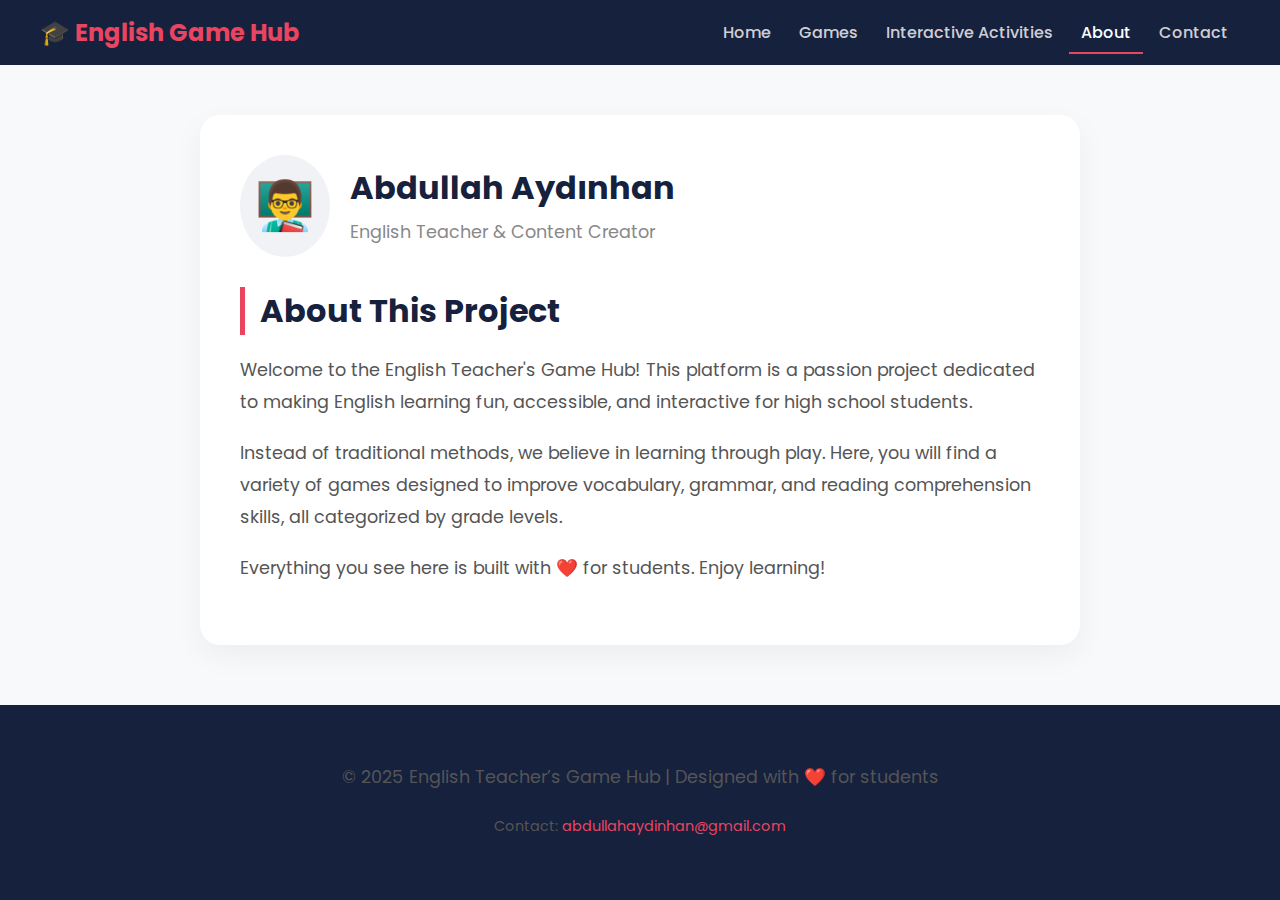
<file: about.html>
<!DOCTYPE html>
<html lang="en">
<head>
    <meta charset="UTF-8">
    <meta name="viewport" content="width=device-width, initial-scale=1.0">
    <title>About - English Teacher's Game Hub</title>
    <link rel="preconnect" href="https://fonts.googleapis.com">
    <link rel="preconnect" href="https://fonts.gstatic.com" crossorigin>
    <link href="https://fonts.googleapis.com/css2?family=Poppins:wght@300;400;600;700&display=swap" rel="stylesheet">
    
    <style>
        :root {
            --bg-color: #f8f9fa; --primary-color: #16213e; --secondary-color: #0f3460; 
            --accent-color: #e94560; --text-color: #2d3436; --font-main: 'Poppins', sans-serif;
        }
        body { font-family: var(--font-main); background-color: var(--bg-color); margin: 0; display: flex; flex-direction: column; min-height: 100vh; }
        
        header { background-color: var(--primary-color); color: white; padding: 15px 40px; display: flex; justify-content: space-between; align-items: center; }
        header h1 { margin: 0; font-size: 1.5rem; color: var(--accent-color); }
        nav a { color: rgba(255, 255, 255, 0.8); text-decoration: none; padding: 8px 12px; font-weight: 500; transition: color 0.3s; }
        nav a:hover, nav a.active-link { color: white; }
        nav a.active-link { border-bottom: 2px solid var(--accent-color); }

        .content-box {
            max-width: 800px; margin: 50px auto; padding: 40px; background: white; border-radius: 20px;
            box-shadow: 0 10px 30px rgba(0,0,0,0.05);
        }
        h2 { color: var(--primary-color); font-size: 2rem; margin-bottom: 20px; border-left: 5px solid var(--accent-color); padding-left: 15px; }
        p { color: #555; font-size: 1.1rem; line-height: 1.8; margin-bottom: 20px; }
        
        .profile-section { display: flex; align-items: center; gap: 20px; margin-bottom: 30px; }
        .emoji-avatar { font-size: 3rem; background: #f0f2f5; padding: 15px; border-radius: 50%; }

        footer { background-color: var(--primary-color); color: white; text-align: center; padding: 40px 20px; margin-top: auto; }
        footer a { color: var(--accent-color); text-decoration: none; }
    </style>
</head>
<body>
    <header>
        <h1>🎓 English Game Hub</h1>
        <nav>
            <a href="index.html">Home</a>
            <a href="index.html#games">Games</a>
            <a href="index.html#activities">Interactive Activities</a> 
            <a href="about.html" class="active-link">About</a>
            <a href="contact.html">Contact</a>
        </nav>
    </header>

    <main>
        <div class="content-box">
            <div class="profile-section">
                <div class="emoji-avatar">👨‍🏫</div>
                <div>
                    <h2 style="margin:0; border:none; padding:0;">Abdullah Aydınhan</h2>
                    <p style="margin:5px 0 0 0; color:#888;">English Teacher & Content Creator</p>
                </div>
            </div>
            
            <h2>About This Project</h2>
            <p>
                Welcome to the English Teacher's Game Hub! This platform is a passion project dedicated to making English learning fun, accessible, and interactive for high school students.
            </p>
            <p>
                Instead of traditional methods, we believe in learning through play. Here, you will find a variety of games designed to improve vocabulary, grammar, and reading comprehension skills, all categorized by grade levels.
            </p>
            <p>
                Everything you see here is built with ❤️ for students. Enjoy learning!
            </p>
        </div>
    </main>

    <footer>
        <p>© 2025 English Teacher’s Game Hub | Designed with ❤️ for students</p>
        <p style="margin-top: 10px; font-size: 0.9rem;">
            Contact: <a href="mailto:abdullahaydinhan@gmail.com">abdullahaydinhan@gmail.com</a>
        </p>
    </footer>
</body>
</html>
</file>
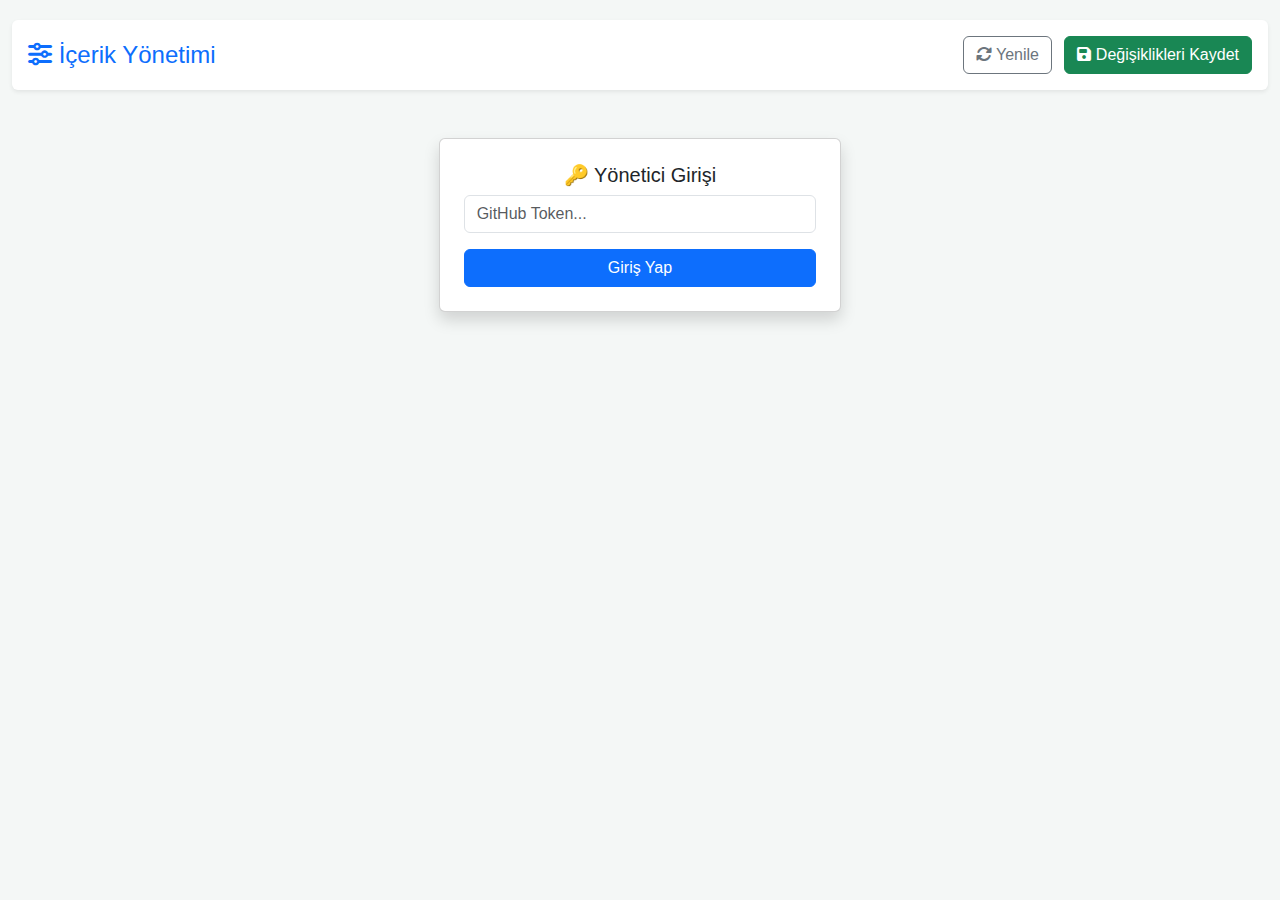
<file: admin.html>
<!DOCTYPE html>
<html lang="tr">
<head>
    <meta charset="UTF-8">
    <title>EGH - Süper Yönetim Paneli</title>
    <link href="https://cdn.jsdelivr.net/npm/bootstrap@5.3.0/dist/css/bootstrap.min.css" rel="stylesheet">
    <link rel="stylesheet" href="https://cdnjs.cloudflare.com/ajax/libs/font-awesome/6.4.0/css/all.min.css">
    <style>
        body { background-color: #f4f7f6; font-family: 'Segoe UI', sans-serif; }
        .container-fluid { max-width: 1600px; margin-top: 20px; }
        .changed-row { background-color: #fff8c4 !important; }
        .table select, .table input { border: 1px solid #ced4da; font-size: 0.9rem; }
        /* Türlere göre renkli etiketler */
        .type-Games { color: #d63384; font-weight: bold; }
        .type-Videos { color: #dc3545; font-weight: bold; }
        .type-Vocabulary { color: #198754; font-weight: bold; }
        .type-Grammar { color: #fd7e14; font-weight: bold; }
        .type-Documents { color: #0dcaf0; font-weight: bold; }
        .type-Slides { color: #6f42c1; font-weight: bold; }
    </style>
</head>
<body>

<div class="container-fluid mb-5">
    <div class="d-flex justify-content-between align-items-center bg-white p-3 rounded shadow-sm mb-4">
        <h4 class="m-0 text-primary"><i class="fa-solid fa-sliders"></i> İçerik Yönetimi</h4>
        <div>
            <span id="statusMsg" class="me-3 fw-bold text-success"></span>
            <button class="btn btn-outline-secondary me-2" onclick="loadData()"><i class="fa-solid fa-rotate"></i> Yenile</button>
            <button class="btn btn-success" onclick="saveChanges()"><i class="fa-solid fa-floppy-disk"></i> Değişiklikleri Kaydet</button>
        </div>
    </div>

    <div id="loginSection" class="row justify-content-center mt-5">
        <div class="col-md-4 text-center">
            <div class="card p-4 shadow">
                <h5>🔑 Yönetici Girişi</h5>
                <input type="password" id="githubToken" class="form-control mb-3" placeholder="GitHub Token...">
                <button class="btn btn-primary w-100" onclick="verifyAndLoad()">Giriş Yap</button>
            </div>
        </div>
    </div>

    <div id="tableSection" style="display:none;" class="card shadow-sm">
        <div class="table-responsive">
            <table class="table table-hover align-middle mb-0">
                <thead class="table-light">
                    <tr>
                        <th width="3%" class="text-center">Aktif</th>
                        <th width="3%" class="text-center">Fav</th>
                        <th width="8%">Sınıf</th>
                        <th width="12%">Ünite (Seç/Yaz)</th>
                        <th width="12%">Tür</th>
                        <th width="20%">Görünen Başlık</th>
                        <th width="20%">Açıklama</th>
                        <th width="15%" class="text-muted small">Dosya Yolu</th>
                    </tr>
                </thead>
                <tbody id="gameTableBody"></tbody>
            </table>
        </div>
    </div>
</div>

<datalist id="themeList">
    <option value="Theme 1">
    <option value="Theme 2">
    <option value="Theme 3">
    <option value="Theme 4">
    <option value="Theme 5">
    <option value="Theme 6">
    <option value="Theme 7">
    <option value="Theme 8">
    <option value="Revision">
    <option value="General">
</datalist>

<script>
    // --- AYARLAR ---
    const GITHUB_USERNAME = "hunter5234"; 
    const REPO_NAME = "abdullahaydinhan";
    const FILE_PATH = "games_data.json";

    let currentData = [];
    let fileSha = "";

    // TÜR SEÇENEKLERİ
    const typeOptions = [
        { val: "Games", label: "🎮 Game" },
        { val: "Videos", label: "🎬 Video" },
        { val: "Vocabulary", label: "📖 Vocabulary" },
        { val: "Grammar", label: "✍️ Grammar" },
        { val: "Documents", label: "📄 Document" },
        { val: "Slides", label: "📊 Slide" }
    ];

    document.getElementById('githubToken').value = localStorage.getItem('gh_token') || "";

    function verifyAndLoad() {
        const token = document.getElementById('githubToken').value;
        if(!token) return alert("Token gerekli!");
        localStorage.setItem('gh_token', token);
        loadData();
    }

    async function loadData() {
        const token = localStorage.getItem('gh_token');
        try {
            const res = await fetch(`https://api.github.com/repos/${GITHUB_USERNAME}/${REPO_NAME}/contents/${FILE_PATH}`, {
                headers: { 'Authorization': `token ${token}` }
            });
            if (!res.ok) throw new Error("Veri çekilemedi");
            
            const data = await res.json();
            fileSha = data.sha;
            currentData = JSON.parse(decodeURIComponent(escape(window.atob(data.content))));
            
            // YENİDEN ESKİYE SIRALAMA (Array'i ters çeviriyoruz ki en yeni en üstte olsun)
            currentData.reverse();

            renderTable();
            document.getElementById('loginSection').style.display = 'none';
            document.getElementById('tableSection').style.display = 'block';
        } catch (e) { alert(e.message); }
    }

    function renderTable() {
        const tbody = document.getElementById('gameTableBody');
        tbody.innerHTML = "";

        currentData.forEach((item, index) => {
            const tr = document.createElement('tr');
            
            // TÜR SELECT
            let typeSelect = `<select class="form-select form-select-sm type-${item.source}" onchange="updateRow(${index}, 'source', this.value)">`;
            typeOptions.forEach(t => {
                typeSelect += `<option value="${t.val}" ${item.source === t.val ? 'selected' : ''}>${t.label}</option>`;
            });
            typeSelect += `</select>`;

            // SINIF SELECT
            let gradeSelect = `<select class="form-select form-select-sm" onchange="updateRow(${index}, 'grade', this.value)">
                ${["9TH_GRADE","10TH_GRADE","11TH_GRADE","12TH_GRADE"].map(g => `<option value="${g}" ${item.grade===g?'selected':''}>${g}</option>`).join('')}
            </select>`;

            tr.innerHTML = `
                <td class="text-center">
                    <input class="form-check-input" type="checkbox" onchange="updateRow(${index}, 'isVisible', this.checked)" ${item.isVisible !== false ? 'checked' : ''}>
                </td>
                <td class="text-center">
                    <input type="checkbox" onchange="updateRow(${index}, 'isFeatured', this.checked)" ${item.isFeatured ? 'checked' : ''}>
                </td>
                <td>${gradeSelect}</td>
                <td>
                    <input type="text" list="themeList" class="form-control form-control-sm" value="${item.unit || ''}" placeholder="Seç veya Yaz" onchange="updateRow(${index}, 'unit', this.value)">
                </td>
                <td>${typeSelect}</td>
                <td>
                    <input type="text" class="form-control fw-bold" value="${item.title || ''}" onchange="updateRow(${index}, 'title', this.value)">
                </td>
                <td>
                    <input type="text" class="form-control form-control-sm" value="${item.description || ''}" placeholder="Açıklama..." onchange="updateRow(${index}, 'description', this.value)">
                </td>
                <td class="text-muted small text-truncate" style="max-width: 150px;" title="${item.path}">
                    ${item.name}
                </td>
            `;
            tbody.appendChild(tr);
        });
    }

    window.updateRow = function(index, key, value) {
        currentData[index][key] = value;
        document.getElementById('gameTableBody').children[index].classList.add('changed-row');
        document.getElementById('statusMsg').innerText = "Değişiklik yapıldı, kaydetmeyi unutma!";
    }

    async function saveChanges() {
        if (!confirm("Değişiklikler yayınlansın mı?")) return;
        
        // Kaydederken tekrar eskiye doğru sıralamayı düzeltiyoruz (Data Consistency)
        const dataToSave = [...currentData].reverse();

        const token = localStorage.getItem('gh_token');
        const bodyData = {
            message: "Admin Panel Update 🚀",
            content: window.btoa(unescape(encodeURIComponent(JSON.stringify(dataToSave, null, 2)))),
            sha: fileSha
        };

        try {
            const res = await fetch(`https://api.github.com/repos/${GITHUB_USERNAME}/${REPO_NAME}/contents/${FILE_PATH}`, {
                method: 'PUT',
                headers: { 'Authorization': `token ${token}`, 'Content-Type': 'application/json' },
                body: JSON.stringify(bodyData)
            });
            if (!res.ok) throw new Error("Hata oluştu");
            const data = await res.json();
            fileSha = data.content.sha;
            document.querySelectorAll('.changed-row').forEach(row => row.classList.remove('changed-row'));
            alert("✅ Kaydedildi!");
        } catch (e) { alert(e.message); }
    }
</script>
</body>
</html>
</file>
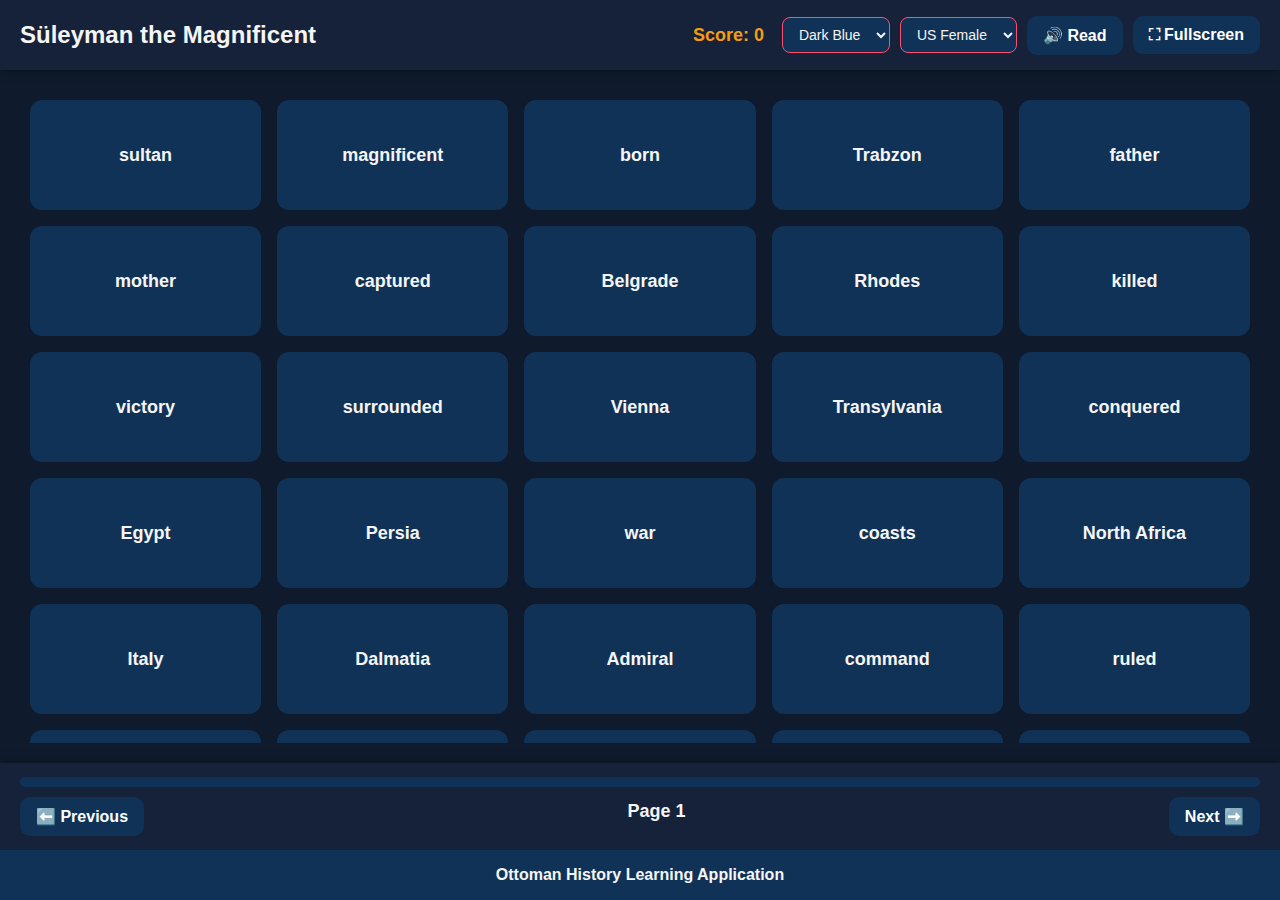
<file: games/Suleyman_The_Magnificent.html>
<!DOCTYPE html>
<html lang="en">
<head>
<meta charset="UTF-8" />
<meta name="viewport" content="width=device-width, initial-scale=1.0"/>
<title>Süleyman the Magnificent - Interactive Learning</title>
<style>
  :root{
    --bg-color:#0f1b2d; --primary-color:#15223a; --secondary-color:#103257;
    --accent-color:#ff4d6d; --accent-hover-color:#4d3e7a; --text-color:#f5f5f5;
    --font-family:'Segoe UI',Tahoma,Geneva,Verdana,sans-serif;
  }
  *{margin:0;padding:0;box-sizing:border-box}
  body{
    font-family:var(--font-family); background:var(--bg-color); color:var(--text-color);
    line-height:1.6; height:100vh; display:flex; flex-direction:column; overflow:hidden;
  }
  header{
    background:var(--primary-color); padding:15px 20px; display:flex; justify-content:space-between; align-items:center;
    box-shadow:0 2px 10px rgba(0,0,0,.3); min-height:70px;
  }
  .title{font-size:24px; font-weight:800}
  .controls{display:flex; gap:10px; align-items:center; flex-wrap:wrap}
  select{
    padding:8px 12px; border-radius:8px; border:1px solid var(--accent-color);
    background:var(--secondary-color); color:var(--text-color); font-size:14px; cursor:pointer;
  }
  .score-display{font-size:18px; font-weight:700; color:#f39c12; margin-right:8px}
  button{
    background:var(--secondary-color); color:#fff; border:none; padding:10px 16px; border-radius:10px; cursor:pointer;
    font-size:16px; font-weight:600; transition:background-color .25s,transform .05s ease;
  }
  button:hover{background:var(--accent-hover-color)}
  main{flex:1; display:flex; flex-direction:column; overflow:hidden; padding:20px; min-height:0}
  .content-wrapper{display:flex; flex-direction:column; flex:1; min-height:0; gap:20px}
  .reading{
    background:var(--secondary-color); padding:24px; border-radius:14px; overflow-y:auto;
    box-shadow:0 4px 10px rgba(0,0,0,.25); flex:1; min-height:0; display:flex; flex-direction:column
  }
  .reading h2{margin-bottom:12px}
  .reading p{margin-bottom:20px; font-size:20px; text-align:justify}
  .highlight{
    background:var(--accent-color);
    color:#fff;
    padding:2px 6px;
    border-radius:6px;
    font-weight:800;
    outline:3px solid rgba(255,255,255,.25);
    box-shadow:0 0 0 3px rgba(255,77,109,.35);
  }
  .qbox{background:var(--primary-color); padding:24px; border-radius:14px; box-shadow:0 4px 10px rgba(0,0,0,.25)}
  .question{font-size:22px; margin-bottom:18px; font-weight:700}
  .options{display:grid; grid-template-columns:1fr 1fr; gap:14px; margin-bottom:14px}
  .option{background:var(--secondary-color); padding:14px; border-radius:12px; cursor:pointer; transition:all .2s; font-size:18px; border:2px solid transparent; text-align:center}
  .option:hover{background:var(--accent-hover-color); transform:translateY(-1px)}
  .option.selected{background:var(--accent-hover-color); border-color:var(--accent-color)}
  .answer{display:none; background:#27ae60; padding:12px; border-radius:10px; margin-top:12px; font-size:18px; font-weight:700}
  .hint{display:none; background:#34495e; padding:12px; border-radius:10px; margin-top:12px; font-size:18px; font-weight:600; border-left:4px solid var(--accent-color)}
  .button-group{display:flex; gap:10px; margin-top:10px; flex-wrap:wrap}
  input[type="text"],textarea{
    width:100%; padding:14px; background:var(--secondary-color); color:var(--text-color);
    border:2px solid var(--accent-hover-color); border-radius:10px; font-size:18px; margin-bottom:10px;
  }
  input[type="text"]:focus,textarea:focus{outline:none; border-color:var(--accent-color)}
  .vocab-grid{display:grid; grid-template-columns:repeat(auto-fill,minmax(220px,1fr)); gap:16px; padding:10px; overflow-y:auto; flex:1}
  .vocab-card{
    background:var(--secondary-color); padding:18px; border-radius:12px; cursor:pointer; text-align:center;
    transition:all .2s; min-height:110px; display:flex; align-items:center; justify-content:center; font-size:18px; font-weight:700; border:2px solid transparent
  }
  .vocab-card:hover{transform:translateY(-3px); background:var(--accent-hover-color); border-color:var(--accent-color)}
  .vocab-card.flipped{background:var(--accent-color); border-color:#fff}
  .vocab-game-container{display:flex; flex:1; gap:24px; padding:10px; justify-content:center; align-items:flex-start}
  .vocab-game-column{display:flex; flex-direction:column; gap:10px; width:45%}
  .vocab-game-card{
    background:var(--secondary-color); padding:14px; border-radius:12px; cursor:pointer; text-align:center;
    transition:all .2s; font-size:18px; font-weight:700; border:3px solid transparent; user-select:none
  }
  .vocab-game-card:hover{transform:translateY(-2px); background:var(--accent-hover-color)}
  .vocab-game-card.selected{border-color:#f39c12; background:var(--accent-hover-color); transform:scale(1.03)}
  .vocab-game-card.matched{background:#27ae60; border-color:#2ecc71; cursor:default; transform:scale(1)}
  .vocab-game-card.incorrect{animation:shake .4s; background:#c0392b; border-color:#e74c3c}
  @keyframes shake{0%,100%{transform:translateX(0)}25%{transform:translateX(-8px)}75%{transform:translateX(8px)}}
  nav{display:flex; flex-direction:column; justify-content:center; align-items:center; padding:14px 20px; background:var(--primary-color); box-shadow:0 -2px 10px rgba(0,0,0,.3); min-height:80px}
  .progress-container{width:100%; height:10px; background:var(--secondary-color); border-radius:6px; margin-bottom:10px; overflow:hidden}
  .progress-bar{height:100%; width:0%; background:var(--accent-color); transition:width .25s ease-in-out}
  .nav-buttons{display:flex; justify-content:space-between; width:100%}
  #pageIndicator{font-size:18px; font-weight:700}
  footer{background:var(--secondary-color); padding:12px; text-align:center; font-size:16px; font-weight:600}
  .completion{display:none; flex-direction:column; align-items:center; justify-content:center; height:100%; text-align:center; padding:30px}
  .completion h1{font-size:48px; margin-bottom:20px; color:var(--accent-color)}
  .completion p{font-size:24px; margin-bottom:24px}
  .final-score{font-size:32px; color:#f39c12; margin-bottom:16px}
  body.fullscreen-mode .reading p{font-size:24px}
  body.fullscreen-mode .question{font-size:28px}
  body.fullscreen-mode .option{font-size:20px; padding:16px}
  body.fullscreen-mode input[type="text"],body.fullscreen-mode textarea{font-size:26px; padding:18px}
  body.fullscreen-mode .answer,body.fullscreen-mode .hint{font-size:24px; padding:16px}
  body.theme-light{--bg-color:#f5f5f5;--primary-color:#e0e0e0;--secondary-color:#ffffff;--accent-color:#3498db;--accent-hover-color:#2980b9;--text-color:#333}
  body.theme-nature{--bg-color:#2c3e27;--primary-color:#3e4f37;--secondary-color:#4a6b49;--accent-color:#8bc34a;--accent-hover-color:#7cb342;--text-color:#e8f5e9}
  body.theme-tech{--bg-color:#263238;--primary-color:#37474f;--secondary-color:#455a64;--accent-color:#00bcd4;--accent-hover-color:#00acc1;--text-color:#eceff1}
</style>
</head>
<body>
<header>
  <div class="title">Süleyman the Magnificent</div>
  <div class="controls">
    <div class="score-display">Score: <span id="score">0</span></div>
    <select id="themeSelector" title="Theme">
      <option value="dark-blue" selected>Dark Blue</option>
      <option value="light">Light</option>
      <option value="nature">Nature</option>
      <option value="tech">Tech</option>
    </select>
    <select id="voiceSelector" title="Voice Type">
      <option value="female" selected>US Female</option>
      <option value="male">US Male</option>
    </select>
    <button id="readBtn">🔊 Read</button>
    <button id="pauseBtn" style="display:none;">⏸️ Pause</button>
    <button id="resumeBtn" style="display:none;">▶️ Resume</button>
    <button id="stopBtn" style="display:none;">⏹️ Stop</button>
    <button id="fullscreenBtn">⛶ Fullscreen</button>
  </div>
</header>

<main>
  <div class="content-wrapper">
    <div class="reading" id="reading">
      <div class="reading-content" id="readingContent"></div>
    </div>

    <div class="qbox" id="qbox"></div>

    <div class="vocab-grid" id="vocabGrid" style="display:none;"></div>
    <div class="vocab-game-container" id="vocabGameContainer" style="display:none;"></div>

    <div class="completion" id="completion">
      <h1>🎉 You've completed all questions!</h1>
      <div class="final-score">Your Final Score: <span id="finalScore">0</span></div>
      <p>Great job!</p>
      <button id="restartBtn">🔄 Restart</button>
    </div>
  </div>
</main>

<nav>
  <div class="progress-container"><div class="progress-bar" id="progressBar"></div></div>
  <div class="nav-buttons">
    <button id="prevBtn">⬅️ Previous</button>
    <span id="pageIndicator">Page 1</span>
    <button id="nextBtn">Next ➡️</button>
  </div>
</nav>

<footer>Ottoman History Learning Application</footer>

<script>
/* =========================
   CONTENT (Süleyman the Magnificent)
   ========================= */
const TOPIC = "Süleyman the Magnificent";
const LEVEL = "A2–B1";

/* Reading passage (your text) */
const PASSAGE = `
<h2 style="margin-bottom:12px">Süleyman the Magnificent</h2>
<p>Süleyman was born on 27th April 1495 in Trabzon. His father was Sultan Selim I and his mother was Hafsa Sultan. He became the 10th sultan of the State in 1520. People called him "Kanuni", meaning "Lawgiver", in his homeland because he was a fair sultan, but Europeans always called him "Süleyman the Magnificent". During his period, first, he captured Belgrade in 1521 and Rhodes in 1522, then, he killed King Lewis of Hungary at Mohacs in 1526 and won a victory. He unsuccessfully surrounded Vienna in 1529, but he captured Transylvania in 1562. Finally, he conquered lands of Egypt and Persia and announced war on the coasts of North Africa, Italy and Dalmatia under the command of Admiral Barbarossa. Süleyman the Magnificent ruled the Ottoman Empire between 1520 – 1566. Architect Mimar Sinan built many valuable buildings in this period and those buildings survived until our days. Some dams, fountains, madrasas, caravanserais, Turkish baths, botanical gardens and bridges were restored. The port of Golden Horn became one of the busiest ports then. Süleymaniye, Şehzadebaşı, Sultan Selim and Cihangir Mosques are some of the important monuments of this period. When Süleyman I died in 1566, the Ottoman State was a world power.</p>
`;

/* Vocabulary list (~40, tap-to-flip) */
const VOCAB_LIST = [
  ["sultan","sultan"],
  ["magnificent","müthişiş"],
  ["born","doğdu"],
  ["Trabzon","Trabzon"],
  ["father","baba"],
  ["mother","anne"],
  ["captured","fethetti"],
  ["Belgrade","Belgrad"],
  ["Rhodes","Rodos"],
  ["killed","öldürdü"],
  ["victory","zafer"],
  ["surrounded","kuşattı"],
  ["Vienna","Viyana"],
  ["Transylvania","Erdel"],
  ["conquered","fethetti"],
  ["Egypt","Mısır"],
  ["Persia","İran"],
  ["war","savaş"],
  ["coasts","kıyılar"],
  ["North Africa","Kuzey Afrika"],
  ["Italy","İtalya"],
  ["Dalmatia","Dalmaçya"],
  ["Admiral","amiral"],
  ["command","komuta"],
  ["ruled","hüküm sürdü"],
  ["Ottoman Empire","Osmanlı İmparatorluğu"],
  ["architect","mimar"],
  ["Mimar Sinan","Mimar Sinan"],
  ["buildings","binalar"],
  ["dams","barajlar"],
  ["fountains","çeşmeler"],
  ["madrasas","medreseler"],
  ["caravanserais","kervansaraylar"],
  ["Turkish baths","Türk hamamları"],
  ["botanical gardens","botanik bahçeler"],
  ["bridges","köprüler"],
  ["restored","restore edildi"],
  ["port of Golden Horn","Altın Boynaz Limanı"],
  ["busiest ports","en yoğun limanlar"],
  ["Süleymaniye","Süleymaniye"],
  ["Şehzadebaşı","Şehzadebaşı"],
  ["mosques","camiler"],
  ["monuments","anıtlar"],
  ["died","öldü"],
  ["world power","dünya gücü"]
];

/* True/False (10) */
const TF_QUESTIONS = [
  { prompt:"Süleyman was born in Istanbul.",
    answer:"False",
    highlights:["Süleyman was born on 27th April 1495 in Trabzon"],
    hint:"Birthplace information (Paragraph 1)."},
  { prompt:"Süleyman's father was named Murat.",
    answer:"False",
    highlights:["His father was Sultan Selim I"],
    hint:"Family information (Paragraph 1)."},
  { prompt:"Süleyman became sultan in 1520.",
    answer:"True",
    highlights:["He became the 10th sultan of the State in 1520"],
    hint:"Accession information (Paragraph 1)."},
  { prompt:"Süleyman captured Belgrade in 1521.",
    answer:"True",
    highlights:["he captured Belgrade in 1521"],
    hint:"Military campaigns (Paragraph 1)."},
  { prompt:"Süleyman captured Rhodes in 1522.",
    answer:"True",
    highlights:["and Rhodes in 1522"],
    hint:"Military campaigns (Paragraph 1)."},
  { prompt:"Süleyman killed King Lewis of Hungary at Mohacs in 1526.",
    answer:"True",
    highlights:["he killed King Lewis of Hungary at Mohacs in 1526"],
    hint:"Military campaigns (Paragraph 1)."},
  { prompt:"Süleyman successfully surrounded Vienna in 1529.",
    answer:"False",
    highlights:["He unsuccessfully surrounded Vienna in 1529"],
    hint:"Military campaigns (Paragraph 1)."},
  { prompt:"Süleyman captured Transylvania in 1562.",
    answer:"True",
    highlights:["he captured Transylvania in 1562"],
    hint:"Military campaigns (Paragraph 1)."},
  { prompt:"Süleyman conquered lands in Egypt and Persia.",
    answer:"True",
    highlights:["he conquered lands of Egypt and Persia"],
    hint:"Military campaigns (Paragraph 1)."},
  { prompt:"Süleyman died in 1566.",
    answer:"True",
    highlights:["When Süleyman I died in 1566"],
    hint:"Death information (Paragraph 1)."}
];

/* Multiple Choice (10) */
const MCQ_QUESTIONS = [
  { prompt:"Where was Süleyman born?",
    options:["Istanbul","Ankara","Trabzon","Bursa"],
    answer:2, highlights:["Süleyman was born on 27th April 1495 in Trabzon"], hint:"Birthplace information (Paragraph 1)."},
  { prompt:"Who was Süleyman's father?",
    options:["Murat I","Mehmet II","Bayezid II","Selim I"],
    answer:2, highlights:["His father was Sultan Selim I"], hint:"Family information (Paragraph 1)."},
  { prompt:"When did Süleyman become sultan?",
    options:["1515","1518","1520","1525"],
    answer:2, highlights:["He became the 10th sultan of the State in 1520"], hint:"Accession information (Paragraph 1)."},
  { prompt:"What city did Süleyman capture in 1521?",
    options:["Budapest","Belgrade","Vienna","Rhodes"],
    answer:1, highlights:["he captured Belgrade in 1521"], hint:"Military campaigns (Paragraph 1)."},
  { prompt:"What island did Süleyman capture in 1522?",
    options:["Cyprus","Crete","Rhodes","Malta"],
    answer:2, highlights:["and Rhodes in 1522"], hint:"Military campaigns (Paragraph 1)."},
  { prompt:"Who did Süleyman defeat at the Battle of Mohacs?",
    options:["King Ferdinand I","King Charles V","King Francis I","King Lewis of Hungary"],
    answer:3, highlights:["he killed King Lewis of Hungary at Mohacs in 1526"], hint:"Military campaigns (Paragraph 1)."},
  { prompt:"What did Süleyman do to Vienna in 1529?",
    options:["Successfully captured it","Burned it","Surrounded it","Unsuccessfully surrounded it"],
    answer:3, highlights:["He unsuccessfully surrounded Vienna in 1529"], hint:"Military campaigns (Paragraph 1)."},
  { prompt:"What region did Süleyman capture in 1562?",
    options:["Wallachia","Moldavia","Transylvania","Bulgaria"],
    answer:2, highlights:["he captured Transylvania in 1562"], hint:"Military campaigns (Paragraph 1)."},
  { prompt:"What countries did Süleyman conquer?",
    options:["Hungary and Poland","Egypt and Persia","Greece and Bulgaria","Italy and Dalmatia"],
    answer:1, highlights:["he conquered lands of Egypt and Persia"], hint:"Military campaigns (Paragraph 1)."},
  { prompt:"When did Süleyman die?",
    options:["1560","1562","1566","1574"],
    answer:2, highlights:["When Süleyman I died in 1566"], hint:"Death information (Paragraph 1)."}
];

/* Fill-in-the-Blank (10) */
const FILL_QUESTIONS = [
  { prompt:"Süleyman was born on 27th April ______.", answer:"1495",
    highlights:["Süleyman was born on 27th April 1495 in Trabzon"], hint:"Birth date (Paragraph 1)."},
  { prompt:"His father was Sultan ______ I.", answer:"Selim",
    highlights:["His father was Sultan Selim I"], hint:"Family information (Paragraph 1)."},
  { prompt:"He became the ______ sultan of the State in 1520.", answer:"10th",
    highlights:["He became the 10th sultan of the State in 1520"], hint:"Accession information (Paragraph 1)."},
  { prompt:"He captured ______ in 1521.", answer:"Belgrade",
    highlights:["he captured Belgrade in 1521"], hint:"Military campaigns (Paragraph 1)."},
  { prompt:"He captured the island of ______ in 1522.", answer:"Rhodes",
    highlights:["and Rhodes in 1522"], hint:"Military campaigns (Paragraph 1)."},
  { prompt:"He killed King ______ of Hungary at Mohacs.", answer:"Lewis",
    highlights:["he killed King Lewis of Hungary at Mohacs in 1526"], hint:"Military campaigns (Paragraph 1)."},
  { prompt:"He unsuccessfully surrounded ______ in 1529.", answer:"Vienna",
    highlights:["He unsuccessfully surrounded Vienna in 1529"], hint:"Military campaigns (Paragraph 1)."},
  { prompt:"He captured ______ in 1562.", answer:"Transylvania",
    highlights:["he captured Transylvania in 1562"], hint:"Military campaigns (Paragraph 1)."},
  { prompt:"He conquered lands of ______ and Persia.", answer:"Egypt",
    highlights:["he conquered lands of Egypt and Persia"], hint:"Military campaigns (Paragraph 1)."},
  { prompt:"Süleyman died in ______.", answer:"1566",
    highlights:["When Süleyman I died in 1566"], hint:"Death information (Paragraph 1)."}
];

/* Open-Ended (10) */
const OPEN_QUESTIONS = [
  { prompt:"Describe Süleyman's family background.",
    model:"Süleyman was born to Sultan Selim I and Hafsa Sultan. His father was Sultan Selim I, who ruled the Ottoman Empire before him.",
    highlights:["His father was Sultan Selim I","His mother was Hafsa Sultan"], hint:"Family information (Paragraph 1)."},
  { prompt:"Explain the significance of Süleyman becoming sultan in 1520.",
    model:"Süleyman became the 10th sultan of the Ottoman Empire in 1520, which was a significant position in the imperial succession system.",
    highlights:["He became the 10th sultan of the State in 1520"], hint:"Accession information (Paragraph 1)."},
  { prompt:"Detail Süleyman's military campaigns in Europe.",
    model:"Süleyman led several military campaigns in Europe, including the capture of Belgrade (1521), Rhodes (1522), and the victory at Mohacs against Hungary (1526). He attempted to capture Vienna but was unsuccessful.",
    highlights:["he captured Belgrade in 1521","he killed King Lewis of Hungary at Mohacs in 1526","He unsuccessfully surrounded Vienna in 1529"], hint:"Military campaigns (Paragraph 1)."},
  { prompt:"What was the outcome of the Battle of Mohacs?",
    model:"The Battle of Mohacs in 1526 resulted in a decisive Ottoman victory. King Lewis of Hungary was killed, and the Hungarian army was defeated.",
    highlights:["he killed King Lewis of Hungary at Mohacs in 1526","and won a victory"], hint:"Military campaigns (Paragraph 1)."},
  { prompt:"Why was Süleyman's attempt to capture Vienna unsuccessful?",
    model:"Süleyman's attempt to capture Vienna in 1529 failed due to logistical problems and the approaching winter, forcing him to withdraw.",
    highlights:["He unsuccessfully surrounded Vienna in 1529"], hint:"Military campaigns (Paragraph 1)."},
  { prompt:"What territories did Süleyman add to the Ottoman Empire?",
    model:"Süleyman expanded Ottoman territories through conquests in Europe, Asia, and Africa. He captured Belgrade, Rhodes, Transylvania, and conquered lands in Egypt and Persia.",
    highlights:["he captured Belgrade in 1521","and Rhodes in 1522","he captured Transylvania in 1562","he conquered lands of Egypt and Persia"], hint:"Military campaigns (Paragraph 1)."},
  { prompt:"Describe the architectural achievements during Süleyman's reign.",
    model:"During Süleyman's reign, Architect Mimar Sinan built many significant structures including mosques, bridges, and public buildings. Many of these structures still stand today as examples of Ottoman architecture.",
    highlights:["Architect Mimar Sinan built many valuable buildings","Süleymaniye, Şehzadebaşı, Sultan Selim and Cihangir Mosques"], hint:"Architectural achievements (Paragraph 1)."},
  { prompt:"How did Süleyman impact trade and commerce in the Ottoman Empire?",
    model:"Süleyman improved trade routes and developed the port of Golden Horn into one of the busiest ports in the region, boosting commerce and economic prosperity.",
    highlights:["The port of Golden Horn became one of the busiest ports then"], hint:"Economic impact (Paragraph 1)."},
  { prompt:"What was the political situation in Europe when Süleyman died?",
    model:"When Süleyman died in 1566, the Ottoman Empire was at the height of its power as a world state, but succession issues would soon create challenges.",
    highlights:["When Süleyman I died in 1566, the Ottoman State was a world power"], hint:"Death and legacy (Paragraph 1)."},
  { prompt:"Evaluate Süleyman's legacy as a ruler.",
    model:"Süleyman is remembered as one of the greatest Ottoman sultans, known for his military conquests, architectural patronage, and legal reforms. His reign marked the golden age of the Ottoman Empire.",
    highlights:["Süleyman the Magnificent ruled the Ottoman Empire between 1520 – 1566","Architect Mimar Sinan built many valuable buildings"], hint:"Legacy (Paragraph 1)."}
];

/* =========================
   STATE & DOM
   ========================= */
let currentSlide = 0;
let totalSlides = 3 + TF_QUESTIONS.length + MCQ_QUESTIONS.length + FILL_QUESTIONS.length + OPEN_QUESTIONS.length + 1;
let speechSynthesisObj = window.speechSynthesis;
let speechUtterance = null;
let isReading = false, isPaused = false;
let currentQuestionText = "";
let score = 0;

let activeHighlights = [];

const readingDiv = document.getElementById('reading');
const readingContentDiv = document.getElementById('readingContent');
const qboxDiv = document.getElementById('qbox');
const vocabGridDiv = document.getElementById('vocabGrid');
const vocabGameContainerDiv = document.getElementById('vocabGameContainer');
const completionDiv = document.getElementById('completion');
const prevBtn = document.getElementById('prevBtn');
const nextBtn = document.getElementById('nextBtn');
const pageIndicator = document.getElementById('pageIndicator');
const readBtn = document.getElementById('readBtn');
const pauseBtn = document.getElementById('pauseBtn');
const resumeBtn = document.getElementById('resumeBtn');
const stopBtn = document.getElementById('stopBtn');
const fullscreenBtn = document.getElementById('fullscreenBtn');
const restartBtn = document.getElementById('restartBtn');
const themeSelector = document.getElementById('themeSelector');
const voiceSelector = document.getElementById('voiceSelector');
const scoreDisplay = document.getElementById('score');
const finalScoreDisplay = document.getElementById('finalScore');
const progressBar = document.getElementById('progressBar');

/* Themes */
const THEMES={'dark-blue':'theme-dark-blue','light':'theme-light','nature':'theme-nature','tech':'theme-tech'};
function applyTheme(name){document.body.className=THEMES[name]||'';localStorage.setItem('selectedTheme',name)}
function initTheme(){
  const saved=localStorage.getItem('selectedTheme');
  if(saved){themeSelector.value=saved;applyTheme(saved)}
  themeSelector.addEventListener('change',e=>applyTheme(e.target.value))
}

/* Progress bar */
function updateProgressBar(){
  const progress=(currentSlide/(totalSlides-1))*100;
  progressBar.style.width=`${progress}%`;
}

/* INIT */
function init(){
  showSlide(currentSlide);
  setupEventListeners();
  initTheme();
  setupFullscreenListener();
  updateProgressBar();
  initVoices();
}

/* Listeners */
function setupEventListeners(){
  prevBtn.addEventListener('click',()=>{ if(currentSlide>0){ currentSlide--; showSlide(currentSlide);} });
  nextBtn.addEventListener('click',()=>{ if(currentSlide<totalSlides-1){ currentSlide++; showSlide(currentSlide);} });
  readBtn.addEventListener('click',startReading);
  pauseBtn.addEventListener('click',pauseReading);
  resumeBtn.addEventListener('click',resumeReading);
  stopBtn.addEventListener('click',stopReading);
  fullscreenBtn.addEventListener('click',toggleFullscreen);
  restartBtn.addEventListener('click',()=>{ score=0; scoreDisplay.textContent=score; currentSlide=0; showSlide(currentSlide); });

  document.addEventListener('keydown',e=>{
    if(e.key==='ArrowLeft'&&currentSlide>0){ currentSlide--; showSlide(currentSlide); }
    else if(e.key==='ArrowRight'&&currentSlide<totalSlides-1){ currentSlide++; showSlide(currentSlide); }
    else if(e.key.toLowerCase()==='f'){ toggleFullscreen(); }
  });

  const savedVoice=localStorage.getItem('voicePref');
  if(savedVoice){ voiceSelector.value=savedVoice; }
  voiceSelector.addEventListener('change',()=>localStorage.setItem('voicePref',voiceSelector.value));
}

/* Fullscreen */
function setupFullscreenListener(){
  document.addEventListener('fullscreenchange',handleFullscreenChange);
  document.addEventListener('webkitfullscreenchange',handleFullscreenChange);
  document.addEventListener('mozfullscreenchange',handleFullscreenChange);
  document.addEventListener('MSFullscreenChange',handleFullscreenChange);
}
function handleFullscreenChange(){
  if(document.fullscreenElement||document.webkitFullscreenElement||document.mozFullScreenElement||document.msFullscreenElement){
    document.body.classList.add('fullscreen-mode');
  }else{
    document.body.classList.remove('fullscreen-mode');
  }
}

/* Slides */
function showSlide(slideIndex){
  readingDiv.style.display='none';
  qboxDiv.style.display='none';
  vocabGridDiv.style.display='none';
  vocabGameContainerDiv.style.display='none';
  completionDiv.style.display='none';

  stopReading();
  activeHighlights = [];
  readingContentDiv.innerHTML = PASSAGE;

  pageIndicator.textContent=`Page ${slideIndex+1}`;
  updateProgressBar();

  if(slideIndex===0){
    vocabGridDiv.style.display='grid';
    showVocabulary();
  }else if(slideIndex===1){
    vocabGameContainerDiv.style.display='flex';
    showVocabGame();
  }else if(slideIndex===2){
    readingDiv.style.display='block';
  }else if(slideIndex===totalSlides-1){
    completionDiv.style.display='flex';
    finalScoreDisplay.textContent=score;
  }else{
    readingDiv.style.display='block';
    qboxDiv.style.display='block';

    const questionIndex=slideIndex-3;
    if(questionIndex<TF_QUESTIONS.length){
      showTFQuestion(TF_QUESTIONS[questionIndex]);
    }else if(questionIndex<TF_QUESTIONS.length+MCQ_QUESTIONS.length){
      const mcqIndex=questionIndex-TF_QUESTIONS.length;
      showMCQQuestion(MCQ_QUESTIONS[mcqIndex]);
    }else if(questionIndex<TF_QUESTIONS.length+MCQ_QUESTIONS.length+FILL_QUESTIONS.length){
      const fillIndex=questionIndex-TF_QUESTIONS.length-MCQ_QUESTIONS.length;
      showFillQuestion(FILL_QUESTIONS[fillIndex]);
    }else{
      const openIndex=questionIndex-TF_QUESTIONS.length-MCQ_QUESTIONS.length-FILL_QUESTIONS.length;
      showOpenQuestion(OPEN_QUESTIONS[openIndex]);
    }
  }
}

/* Vocab Cards */
function showVocabulary(){
  vocabGridDiv.innerHTML='';
  VOCAB_LIST.forEach(([en,tr])=>{
    const card=document.createElement('div');
    card.className='vocab-card'; card.textContent=en;
    card.addEventListener('click',function(){
      if(!this.classList.contains('flipped')){ this.classList.add('flipped'); this.textContent=tr; }
      else{ this.classList.remove('flipped'); this.textContent=en; }
    });
    vocabGridDiv.appendChild(card);
  });
}

/* Vocab Matching Game */
let selectedEnglishCard=null, matchedPairs=new Set(), usedVocabIndices=new Set(), currentVocabGameWords=[];
function getRandomVocabWords(count){
  const available=[]; for(let i=0;i<VOCAB_LIST.length;i++) if(!usedVocabIndices.has(i)) available.push(i);
  if(available.length===0){ usedVocabIndices.clear(); for(let i=0;i<VOCAB_LIST.length;i++) available.push(i); }
  const actual=Math.min(count,available.length); const selected=[];
  for(let i=0;i<actual;i++){ const idx=Math.floor(Math.random()*available.length); const pick=available[idx]; selected.push(pick); usedVocabIndices.add(pick); available.splice(idx,1); }
  return selected.map(i=>VOCAB_LIST[i]);
}
function showVocabGame(){
  selectedEnglishCard=null; matchedPairs.clear();
  currentVocabGameWords=getRandomVocabWords(10);
  vocabGameContainerDiv.innerHTML="";
  const englishColumn=document.createElement('div'); englishColumn.className='vocab-game-column';
  const turkishColumn=document.createElement('div'); turkishColumn.className='vocab-game-column';

  currentVocabGameWords.forEach((pair,index)=>{
    const card=document.createElement('div'); card.className='vocab-game-card'; card.textContent=pair[0];
    card.dataset.index=index; card.dataset.type='english'; card.addEventListener('click',handleCardClick);
    englishColumn.appendChild(card);
  });

  const shuffled=currentVocabGameWords.map((p,idx)=>({word:p[1],originalIndex:idx})).sort(()=>Math.random()-0.5);
  shuffled.forEach(item=>{
    const card=document.createElement('div'); card.className='vocab-game-card'; card.textContent=item.word;
    card.dataset.index=item.originalIndex; card.dataset.type='turkish'; card.addEventListener('click',handleCardClick);
    turkishColumn.appendChild(card);
  });

  vocabGameContainerDiv.appendChild(englishColumn);
  vocabGameContainerDiv.appendChild(turkishColumn);
}
function handleCardClick(e){
  const card=e.target; const type=card.dataset.type; const index=parseInt(card.dataset.index);
  if(matchedPairs.has(index)) return;
  if(type==='english'){
    if(selectedEnglishCard) selectedEnglishCard.classList.remove('selected');
    card.classList.add('selected'); selectedEnglishCard=card;
  }else if(type==='turkish'){
    if(!selectedEnglishCard) return;
    const englishIndex=parseInt(selectedEnglishCard.dataset.index);
    if(englishIndex===index){
      card.classList.add('matched'); selectedEnglishCard.classList.add('matched'); matchedPairs.add(index);
      score+=10; scoreDisplay.textContent=score;
      selectedEnglishCard.classList.remove('selected'); selectedEnglishCard=null;
      if(matchedPairs.size===currentVocabGameWords.length){
        setTimeout(()=>{
          vocabGameContainerDiv.innerHTML=`<div class="game-message">🎉 All matched!</div>
          <div class="game-controls"><button id="playAgainBtn">🔄 Play Again</button></div>`;
          document.getElementById('playAgainBtn').addEventListener('click',showVocabGame);
        },400);
      }
    }else{
      card.classList.add('incorrect'); selectedEnglishCard.classList.add('incorrect');
      setTimeout(()=>{
        card.classList.remove('incorrect'); selectedEnglishCard.classList.remove('incorrect'); selectedEnglishCard.classList.remove('selected'); selectedEnglishCard=null;
      },700);
    }
  }
}

/* ===== Question Renders (Show Answer -> addHighlights from PASSAGE) ===== */
function showTFQuestion(q){
  currentQuestionText=q.prompt;
  qboxDiv.innerHTML=`
    <div class="question">${q.prompt}</div>
    <div class="options">
      <div class="option" data-value="True">True</div>
      <div class="option" data-value="False">False</div>
    </div>
    <div class="button-group">
      <button id="showAnswerBtn">💡 Show Answer</button>
      <button id="showHintBtn">💬 Hint</button>
    </div>
    <div class="answer" id="answerDiv"></div>
    <div class="hint" id="hintDiv"></div>
  `;
  const answerDiv=document.getElementById('answerDiv');
  const hintDiv=document.getElementById('hintDiv');
  document.querySelectorAll('.option').forEach(opt=>opt.addEventListener('click',function(){document.querySelectorAll('.option').forEach(o=>o.classList.remove('selected')); this.classList.add('selected');}));
  document.getElementById('showAnswerBtn').addEventListener('click',()=>{
    answerDiv.textContent=`Answer: ${q.answer}`; answerDiv.style.display='block';
    addHighlights(q.highlights);
  });
  document.getElementById('showHintBtn').addEventListener('click',()=>{ hintDiv.textContent=`💡 Hint: ${q.hint}`; hintDiv.style.display='block'; });
}

function showMCQQuestion(q){
  currentQuestionText=q.prompt;
  let optionsHTML=''; q.options.forEach((opt,idx)=>optionsHTML+=`<div class="option" data-value="${idx}">${opt}</div>`);
  qboxDiv.innerHTML=`
    <div class="question">${q.prompt}</div>
    <div class="options">${optionsHTML}</div>
    <div class="button-group">
      <button id="showAnswerBtn">💡 Show Answer</button>
      <button id="showHintBtn">💬 Hint</button>
    </div>
    <div class="answer" id="answerDiv"></div>
    <div class="hint" id="hintDiv"></div>
  `;
  const answerDiv=document.getElementById('answerDiv');
  const hintDiv=document.getElementById('hintDiv');
  document.querySelectorAll('.option').forEach(opt=>opt.addEventListener('click',function(){document.querySelectorAll('.option').forEach(o=>o.classList.remove('selected')); this.classList.add('selected');}));
  document.getElementById('showAnswerBtn').addEventListener('click',()=>{
    answerDiv.textContent=`Answer: ${q.options[q.answer]}`; answerDiv.style.display='block';
    addHighlights(q.highlights);
  });
  document.getElementById('showHintBtn').addEventListener('click',()=>{ hintDiv.textContent=`💡 Hint: ${q.hint}`; hintDiv.style.display='block'; });
}

function showFillQuestion(q){
  currentQuestionText=q.prompt;
  qboxDiv.innerHTML=`
    <div class="question">${q.prompt}</div>
    <input type="text" id="fillAnswer" placeholder="Type your answer here"/>
    <div class="button-group">
      <button id="showAnswerBtn">💡 Show Answer</button>
      <button id="showHintBtn">💬 Hint</button>
    </div>
    <div class="answer" id="answerDiv"></div>
    <div class="hint" id="hintDiv"></div>
  `;
  const answerDiv=document.getElementById('answerDiv');
  const hintDiv=document.getElementById('hintDiv');
  document.getElementById('showAnswerBtn').addEventListener('click',()=>{
    answerDiv.textContent=`Answer: ${q.answer}`; answerDiv.style.display='block';
    addHighlights(q.highlights);
  });
  document.getElementById('showHintBtn').addEventListener('click',()=>{ hintDiv.textContent=`💡 Hint: ${q.hint}`; hintDiv.style.display='block'; });
}

function showOpenQuestion(q){
  currentQuestionText=q.prompt;
  qboxDiv.innerHTML=`
    <div class="question">${q.prompt}</div>
    <textarea id="openAnswer" placeholder="Type your answer here" rows="4"></textarea>
    <div class="button-group">
      <button id="showAnswerBtn">💡 Show Model Answer</button>
      <button id="showHintBtn">💬 Hint</button>
    </div>
    <div class="answer" id="answerDiv"></div>
    <div class="hint" id="hintDiv"></div>
  `;
  const answerDiv=document.getElementById('answerDiv');
  const hintDiv=document.getElementById('hintDiv');
  document.getElementById('showAnswerBtn').addEventListener('click',()=>{
    answerDiv.textContent=`Model Answer: ${q.model}`; answerDiv.style.display='block';
    addHighlights(q.highlights);
  });
  document.getElementById('showHintBtn').addEventListener('click',()=>{ hintDiv.textContent=`💡 Hint: ${q.hint}`; hintDiv.style.display='block'; });
}

/* ===== Sally-Style Highlight (ROBUST FINAL VERSION) ===== */
function escapeRegExp(s){ return s.replace(/[.*+?^${}()|[\]\\]/g,'\\$&'); }
function addHighlights(phrases){
  let html = PASSAGE;
  const sorted = [...phrases].filter(Boolean).sort((a, b) => b.length - a.length);

  sorted.forEach(phrase => {
    // This function builds a highly flexible regex pattern from a phrase.
    const buildPattern = (p) => {
      const parts = p.split(/\s+/); // Split phrase into words/parts
      const regexParts = parts.map(part => {
        // Handle the ellipsis wildcard
        if (part === '...') {
          return '[\\s\\S]*?'; // Match any non-greedy sequence of non-whitespace characters
        }
        // For other words, escape them and allow for optional HTML tags/whitespace
        return `${escapeRegExp(part)}(?:<[^>]*>)?\\s*`;
      });
      return regexParts.join('');
    };

    const finalPattern = buildPattern(phrase);
    const rx = new RegExp(`(${finalPattern})`, 'gi');
    html = html.replace(rx, '<span class="highlight">$1</span>');
  });

  readingContentDiv.innerHTML = html;

  const first = readingContentDiv.querySelector('.highlight');
  if(first){
    first.scrollIntoView({behavior:'smooth', block:'center'});
  }
}

/* TTS */
let cachedVoices=[];
function initVoices(){
  function load(){ cachedVoices=speechSynthesis.getVoices(); }
  load();
  if(typeof speechSynthesis!=="undefined"){ speechSynthesis.onvoiceschanged=load; }
}
function pickEnUSVoice(preferMale=false){
  const enUS=cachedVoices.filter(v=>/en[-_]?US/i.test(v.lang||"")||/English \(United States\)/i.test(v.name||""));
  const femaleHints=["Female","Aria","Jenny","Samantha","Zira","Google US English","Ana"];
  const maleHints=["Male","Guy","David","Mark","Christopher","Eric","John"];
  const hints=preferMale?maleHints:femaleHints;
  const hit=enUS.find(v=>hints.some(h=>(v.name||"").toLowerCase().includes(h.toLowerCase())));
  if(hit) return hit;
  if(enUS.length) return enUS[0];
  const enAny=cachedVoices.filter(v=>/^en/i.test(v.lang||""));
  if(enAny.length) return enAny[0];
  return null;
}
function startReading(){
  if(isReading&&!isPaused) return;
  if(isPaused){ resumeReading(); return; }
  let textToRead="";
  if(currentSlide>=3&&currentSlide<totalSlides-1) textToRead=currentQuestionText;
  else textToRead=readingContentDiv.innerText;
  speechUtterance=new SpeechSynthesisUtterance(textToRead);
  const preferMale=(voiceSelector.value==='male');
  const voice=pickEnUSVoice(preferMale); if(voice) speechUtterance.voice=voice;
  speechUtterance.lang='en-US'; speechUtterance.rate=.95;
  speechUtterance.onend=()=>{ stopReading(); };
  speechSynthesisObj.speak(speechUtterance);
  isReading=true; isPaused=false;
  readBtn.style.display='none'; pauseBtn.style.display='inline-block'; stopBtn.style.display='inline-block';
}
function pauseReading(){ if(!isReading||isPaused) return; speechSynthesisObj.pause(); isPaused=true; pauseBtn.style.display='none'; resumeBtn.style.display='inline-block';}
function resumeReading(){ if(!isReading||!isPaused) return; speechSynthesisObj.resume(); isPaused=false; resumeBtn.style.display='none'; pauseBtn.style.display='inline-block';}
function stopReading(){
  if(!isReading) return;
  speechSynthesisObj.cancel(); isReading=false; isPaused=false;
  readBtn.style.display='inline-block'; pauseBtn.style.display='none'; resumeBtn.style.display='none'; stopBtn.style.display='none';
}

/* Fullscreen */
function toggleFullscreen(){ if(!document.fullscreenElement) document.documentElement.requestFullscreen().catch(()=>{}); else document.exitFullscreen(); }

/* Start */
document.addEventListener('DOMContentLoaded',()=>{ readingContentDiv.innerHTML=PASSAGE; init(); });
</script>
</body>
</html>
</file>
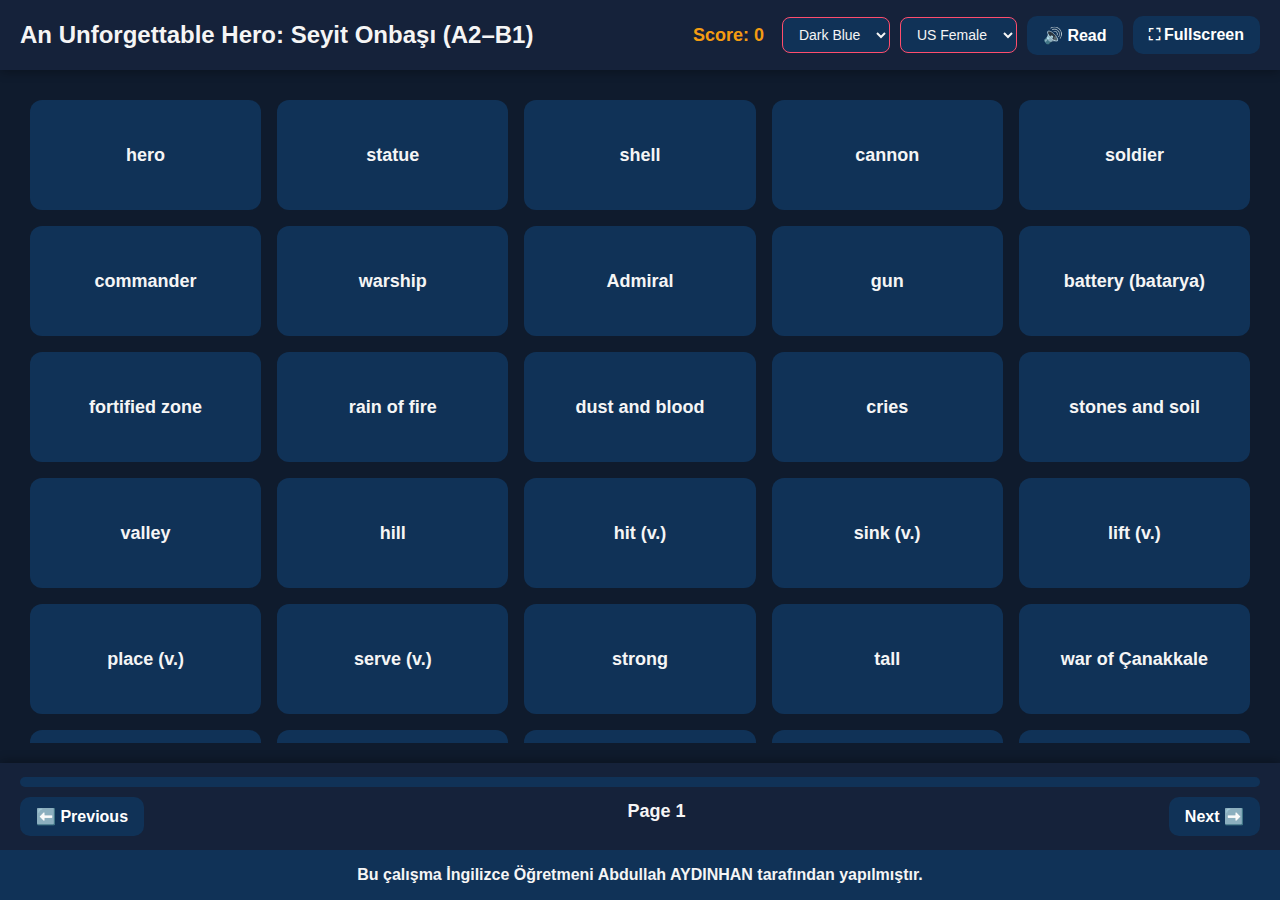
<file: games/Unforgettable_Hero.html>
<!DOCTYPE html>
<html lang="en">
<head>
<meta charset="UTF-8" />
<meta name="viewport" content="width=device-width, initial-scale=1.0"/>
<title>10.3.R – An Unforgettable Hero: Seyit Onbaşı (A2–B1) – v4 (Sally-Style Highlight)</title>
<style>
  :root{
    --bg-color:#0f1b2d; --primary-color:#15223a; --secondary-color:#103257;
    --accent-color:#ff4d6d; --accent-hover-color:#4d3e7a; --text-color:#f5f5f5;
    --font-family:'Segoe UI',Tahoma,Geneva,Verdana,sans-serif;
  }
  *{margin:0;padding:0;box-sizing:border-box}
  body{
    font-family:var(--font-family); background:var(--bg-color); color:var(--text-color);
    line-height:1.6; height:100vh; display:flex; flex-direction:column; overflow:hidden;
  }
  header{
    background:var(--primary-color); padding:15px 20px; display:flex; justify-content:space-between; align-items:center;
    box-shadow:0 2px 10px rgba(0,0,0,.3); min-height:70px;
  }
  .title{font-size:24px; font-weight:800}
  .controls{display:flex; gap:10px; align-items:center; flex-wrap:wrap}
  select{
    padding:8px 12px; border-radius:8px; border:1px solid var(--accent-color);
    background:var(--secondary-color); color:var(--text-color); font-size:14px; cursor:pointer;
  }
  .score-display{font-size:18px; font-weight:700; color:#f39c12; margin-right:8px}
  button{
    background:var(--secondary-color); color:#fff; border:none; padding:10px 16px; border-radius:10px; cursor:pointer;
    font-size:16px; font-weight:600; transition:background-color .25s,transform .05s ease;
  }
  button:hover{background:var(--accent-hover-color)}
  main{flex:1; display:flex; flex-direction:column; overflow:hidden; padding:20px; min-height:0}
  .content-wrapper{display:flex; flex-direction:column; flex:1; min-height:0; gap:20px}
  .reading{
    background:var(--secondary-color); padding:24px; border-radius:14px; overflow-y:auto;
    box-shadow:0 4px 10px rgba(0,0,0,.25); flex:1; min-height:0; display:flex; flex-direction:column
  }
  .reading h2{margin-bottom:12px}
  .reading p{margin-bottom:20px; font-size:20px; text-align:justify}
  .highlight{
    background:var(--accent-color);
    color:#fff;
    padding:2px 6px;
    border-radius:6px;
    font-weight:800;
    outline:3px solid rgba(255,255,255,.25);
    box-shadow:0 0 0 3px rgba(255,77,109,.35);
  }
  .qbox{background:var(--primary-color); padding:24px; border-radius:14px; box-shadow:0 4px 10px rgba(0,0,0,.25)}
  .question{font-size:22px; margin-bottom:18px; font-weight:700}
  .options{display:grid; grid-template-columns:1fr 1fr; gap:14px; margin-bottom:14px}
  .option{background:var(--secondary-color); padding:14px; border-radius:12px; cursor:pointer; transition:all .2s; font-size:18px; border:2px solid transparent; text-align:center}
  .option:hover{background:var(--accent-hover-color); transform:translateY(-1px)}
  .option.selected{background:var(--accent-hover-color); border-color:var(--accent-color)}
  .answer{display:none; background:#27ae60; padding:12px; border-radius:10px; margin-top:12px; font-size:18px; font-weight:700}
  .hint{display:none; background:#34495e; padding:12px; border-radius:10px; margin-top:12px; font-size:18px; font-weight:600; border-left:4px solid var(--accent-color)}
  .button-group{display:flex; gap:10px; margin-top:10px; flex-wrap:wrap}
  input[type="text"],textarea{
    width:100%; padding:14px; background:var(--secondary-color); color:var(--text-color);
    border:2px solid var(--accent-hover-color); border-radius:10px; font-size:18px; margin-bottom:10px;
  }
  input[type="text"]:focus,textarea:focus{outline:none; border-color:var(--accent-color)}
  .vocab-grid{display:grid; grid-template-columns:repeat(auto-fill,minmax(220px,1fr)); gap:16px; padding:10px; overflow-y:auto; flex:1}
  .vocab-card{
    background:var(--secondary-color); padding:18px; border-radius:12px; cursor:pointer; text-align:center;
    transition:all .2s; min-height:110px; display:flex; align-items:center; justify-content:center; font-size:18px; font-weight:700; border:2px solid transparent
  }
  .vocab-card:hover{transform:translateY(-3px); background:var(--accent-hover-color); border-color:var(--accent-color)}
  .vocab-card.flipped{background:var(--accent-color); border-color:#fff}
  .vocab-game-container{display:flex; flex:1; gap:24px; padding:10px; justify-content:center; align-items:flex-start}
  .vocab-game-column{display:flex; flex-direction:column; gap:10px; width:45%}
  .vocab-game-card{
    background:var(--secondary-color); padding:14px; border-radius:12px; cursor:pointer; text-align:center;
    transition:all .2s; font-size:18px; font-weight:700; border:3px solid transparent; user-select:none
  }
  .vocab-game-card:hover{transform:translateY(-2px); background:var(--accent-hover-color)}
  .vocab-game-card.selected{border-color:#f39c12; background:var(--accent-hover-color); transform:scale(1.03)}
  .vocab-game-card.matched{background:#27ae60; border-color:#2ecc71; cursor:default; transform:scale(1)}
  .vocab-game-card.incorrect{animation:shake .4s; background:#c0392b; border-color:#e74c3c}
  @keyframes shake{0%,100%{transform:translateX(0)}25%{transform:translateX(-8px)}75%{transform:translateX(8px)}}
  nav{display:flex; flex-direction:column; justify-content:center; align-items:center; padding:14px 20px; background:var(--primary-color); box-shadow:0 -2px 10px rgba(0,0,0,.3); min-height:80px}
  .progress-container{width:100%; height:10px; background:var(--secondary-color); border-radius:6px; margin-bottom:10px; overflow:hidden}
  .progress-bar{height:100%; width:0%; background:var(--accent-color); transition:width .25s ease-in-out}
  .nav-buttons{display:flex; justify-content:space-between; width:100%}
  #pageIndicator{font-size:18px; font-weight:700}
  footer{background:var(--secondary-color); padding:12px; text-align:center; font-size:16px; font-weight:600}
  .completion{display:none; flex-direction:column; align-items:center; justify-content:center; height:100%; text-align:center; padding:30px}
  .completion h1{font-size:48px; margin-bottom:20px; color:var(--accent-color)}
  .completion p{font-size:24px; margin-bottom:24px}
  .final-score{font-size:32px; color:#f39c12; margin-bottom:16px}
  body.fullscreen-mode .reading p{font-size:24px}
  body.fullscreen-mode .question{font-size:28px}
  body.fullscreen-mode .option{font-size:20px; padding:16px}
  body.fullscreen-mode input[type="text"],body.fullscreen-mode textarea{font-size:26px; padding:18px}
  body.fullscreen-mode .answer,body.fullscreen-mode .hint{font-size:24px; padding:16px}
  body.theme-light{--bg-color:#f5f5f5;--primary-color:#e0e0e0;--secondary-color:#ffffff;--accent-color:#3498db;--accent-hover-color:#2980b9;--text-color:#333}
  body.theme-nature{--bg-color:#2c3e27;--primary-color:#3e4f37;--secondary-color:#4a6b49;--accent-color:#8bc34a;--accent-hover-color:#7cb342;--text-color:#e8f5e9}
  body.theme-tech{--bg-color:#263238;--primary-color:#37474f;--secondary-color:#455a64;--accent-color:#00bcd4;--accent-hover-color:#00acc1;--text-color:#eceff1}
</style>
</head>
<body>
<header>
  <div class="title">An Unforgettable Hero: Seyit Onbaşı (A2–B1)</div>
  <div class="controls">
    <div class="score-display">Score: <span id="score">0</span></div>
    <select id="themeSelector" title="Theme">
      <option value="dark-blue" selected>Dark Blue</option>
      <option value="light">Light</option>
      <option value="nature">Nature</option>
      <option value="tech">Tech</option>
    </select>
    <select id="voiceSelector" title="Voice Type">
      <option value="female" selected>US Female</option>
      <option value="male">US Male</option>
    </select>
    <button id="readBtn">🔊 Read</button>
    <button id="pauseBtn" style="display:none;">⏸️ Pause</button>
    <button id="resumeBtn" style="display:none;">▶️ Resume</button>
    <button id="stopBtn" style="display:none;">⏹️ Stop</button>
    <button id="fullscreenBtn">⛶ Fullscreen</button>
  </div>
</header>

<main>
  <div class="content-wrapper">
    <div class="reading" id="reading">
      <div class="reading-content" id="readingContent"></div>
    </div>

    <div class="qbox" id="qbox"></div>

    <div class="vocab-grid" id="vocabGrid" style="display:none;"></div>
    <div class="vocab-game-container" id="vocabGameContainer" style="display:none;"></div>

    <div class="completion" id="completion">
      <h1>🎉 You've completed all questions!</h1>
      <div class="final-score">Your Final Score: <span id="finalScore">0</span></div>
      <p>Great job!</p>
      <button id="restartBtn">🔄 Restart</button>
    </div>
  </div>
</main>

<nav>
  <div class="progress-container"><div class="progress-bar" id="progressBar"></div></div>
  <div class="nav-buttons">
    <button id="prevBtn">⬅️ Previous</button>
    <span id="pageIndicator">Page 1</span>
    <button id="nextBtn">Next ➡️</button>
  </div>
</nav>

<footer>Bu çalışma İngilizce Öğretmeni Abdullah AYDINHAN tarafından yapılmıştır.</footer>

<script>
/* =========================
   CONTENT (Seyit Onbaşı)
   ========================= */
const TOPIC = "An Unforgettable Hero: Seyit Onbaşı";
const LEVEL = "A2–B1";

/* Reading passage (your text) */
const PASSAGE = `
<h2 style="margin-bottom:12px">An Unforgettable Hero: Seyit Onbaşı</h2>
<p><strong>A</strong> When you visit <em>Gallipoli</em>, you can see the huge statue of <em>Seyit Onbaşı</em>. The statue shows him with a big <em>shell</em> in his arms. Seyit Onbaşı was an Ottoman <em>soldier</em> during the war of <em>Çanakkale</em>. He became a soldier in <em>1909</em>. After 6 years, he was still serving in <em>Çanakkale Rumeli Mecidiye Batarya</em> in <em>1915</em>. Soldiers were fighting on hills and valleys under a <em>rain of fire</em>. They fired shells at the ship <em>Queen Elizabeth</em> and hit her. After that, the enemy fired back to <em>Mecidiye Batarya</em>, killed almost all of the Turkish soldiers and destroyed most of the <em>guns</em>. There was <em>dust</em>, <em>blood</em> and <em>cries</em> everywhere.</p>
<p><strong>B</strong> While the <em>batarya commander</em> and a soldier were walking among the dead soldiers, they saw a soldier under <em>stones</em> and <em>soil</em>. He was <em>Seyit Onbaşı</em>. He was a tall and strong man. They helped him to stand up. When Seyit Onbaşı was on his feet, he saw that there was only one <em>cannon</em> in good condition, but it didn’t work well. Seyit moved. First, he lifted the <em>275 kg shell</em> with the help of his friend, then, put it on his shoulder and finally climbed up to the <em>gun</em> and placed the shell. His love for his country helped him and he fired the cannon. The shell hit the warship <em>Ocean</em> and <em>sank</em> it. The British <em>Admiral</em> told his warships to leave.</p>
<p><strong>C</strong> In the evening of <em>March 18</em>, while the sun was going down and the last enemy warships were sailing away, Turkish commanders were very happy. <em>Cevat Paşa</em>, commander of the <em>Çanakkale Fortified Zone</em>, said: “They left our coast. They could not break through. They will not break through.”</p>
`;

/* Vocabulary list (~40, tap-to-flip) */
const VOCAB_LIST = [
  ["hero","kahraman"],
  ["statue","heykel"],
  ["shell","mermi (top)"],
  ["cannon","top"],
  ["soldier","asker"],
  ["commander","komutan"],
  ["warship","savaş gemisi"],
  ["Admiral","amiral"],
  ["gun","silah/top"],
  ["battery (batarya)","batarya/top bataryası"],
  ["fortified zone","müstahkem mevkii"],
  ["rain of fire","ateş yağmuru"],
  ["dust and blood","toz ve kan"],
  ["cries","çığlıklar"],
  ["stones and soil","taş ve toprak"],
  ["valley","vadi"],
  ["hill","tepe"],
  ["hit (v.)","vurmak"],
  ["sink (v.)","batırmak"],
  ["lift (v.)","kaldırmak"],
  ["place (v.)","yerleştirmek"],
  ["serve (v.)","hizmet etmek"],
  ["strong","güçlü"],
  ["tall","uzun boylu"],
  ["war of Çanakkale","Çanakkale savaşı"],
  ["Gallipoli","Gelibolu"],
  ["Queen Elizabeth (ship)","Queen Elizabeth gemisi"],
  ["Ocean (warship)","Ocean savaş gemisi"],
  ["Mecidiye Battery","Mecidiye Bataryası"],
  ["coast","kıyı"],
  ["break through","yarıp geçmek"],
  ["leave (v.)","ayrılmak"],
  ["destroy (v.)","yıkmak/imha etmek"],
  ["gun in good condition","iyi durumdaki top"],
  ["275 kg","275 kilogram"],
  ["British","Britanyalı"],
  ["Ottoman","Osmanlı"],
  ["fearless/bravery","korkusuzluk/cesaret"],
  ["battlefield","savaş meydanı"],
  ["duty","görev"],
  ["nation/country","ulus/vatan"],
  ["victory","zafer"]
];

/* True/False (10) */
const TF_QUESTIONS = [
  { prompt:"The statue in Gallipoli shows Seyit Onbaşı carrying a big cannon.",
    answer:"False",
    highlights:["The statue shows him with a big shell in his arms"],
    hint:"Statue detail (Paragraph A)."},
  { prompt:"Seyit Onbaşı was serving at Rumeli Mecidiye Battery in 1915.",
    answer:"True",
    highlights:["serving in Çanakkale Rumeli Mecidiye Batarya in 1915"],
    hint:"Time & place (Paragraph A)."},
  { prompt:"Soldiers fired at Queen Elizabeth and hit it.",
    answer:"True",
    highlights:["fired shells at the ship Queen Elizabeth and hit her"],
    hint:"Action on Queen Elizabeth (A)."},
  { prompt:"The enemy attack left most Turkish guns undamaged.",
    answer:"False",
    highlights:["destroyed most of the guns"],
    hint:"Damage report (A)."},
  { prompt:"Seyit Onbaşı was found under stones and soil.",
    answer:"True",
    highlights:["saw a soldier under stones and soil. He was Seyit Onbaşı"],
    hint:"Where he was found (B)."},
  { prompt:"There were many working cannons when Seyit stood up.",
    answer:"False",
    highlights:["only one cannon in good condition, but it didn’t work well"],
    hint:"Cannon condition (B)."},
  { prompt:"Seyit lifted a 275 kg shell and placed it on the gun.",
    answer:"True",
    highlights:["lifted the 275 kg shell ... placed the shell"],
    hint:"Sequence of actions (B)."},
  { prompt:"The shell hit Ocean and sank it.",
    answer:"True",
    highlights:["The shell hit the warship Ocean and sank it"],
    hint:"Result of the shot (B)."},
  { prompt:"After Ocean sank, the British Admiral ordered all warships to continue fighting.",
    answer:"False",
    highlights:["The British Admiral told his warships to leave"],
    hint:"Order by the Admiral (B)."},
  { prompt:"On March 18 evening, commanders were worried and unhappy.",
    answer:"False",
    highlights:["Turkish commanders were very happy"],
    hint:"Mood of commanders (C)."}
];

/* Multiple Choice (10) */
const MCQ_QUESTIONS = [
  { prompt:"What does the statue in Gallipoli show?",
    options:["Seyit with a sword","Seyit with a big shell","Seyit riding a horse","Seyit holding a flag"],
    answer:1, highlights:["statue shows him with a big shell"], hint:"Paragraph A."},
  { prompt:"In which year was Seyit serving at Rumeli Mecidiye Battery?",
    options:["1909","1912","1915","1918"],
    answer:2, highlights:["serving ... in 1915"], hint:"Paragraph A."},
  { prompt:"Which ship did the soldiers hit before the enemy fired back?",
    options:["Ocean","Queen Elizabeth","HMS Victory","Yavuz"],
    answer:1, highlights:["fired shells at the ship Queen Elizabeth and hit her"], hint:"Paragraph A."},
  { prompt:"What happened to most of the guns after the enemy fired back?",
    options:["They were repaired","They were destroyed","They were moved","They were hidden"],
    answer:1, highlights:["destroyed most of the guns"], hint:"Paragraph A."},
  { prompt:"Where was Seyit found?",
    options:["In a trench","Under stones and soil","On a ship","At the fort gate"],
    answer:1, highlights:["under stones and soil"], hint:"Paragraph B."},
  { prompt:"How heavy was the shell he lifted?",
    options:["125 kg","200 kg","275 kg","350 kg"],
    answer:2, highlights:["275 kg shell"], hint:"Paragraph B."},
  { prompt:"Which warship sank after Seyit fired the cannon?",
    options:["Queen Elizabeth","Ocean","Dreadnought","Midilli"],
    answer:1, highlights:["The shell hit the warship Ocean and sank it"], hint:"Paragraph B."},
  { prompt:"What did the British Admiral order after Ocean sank?",
    options:["Attack again","Stay near the coast","Leave","Send more ships"],
    answer:2, highlights:["told his warships to leave"], hint:"Paragraph B."},
  { prompt:"What is the date mentioned when commanders were happy?",
    options:["April 25","March 18","May 19","August 30"],
    answer:1, highlights:["In the evening of March 18"], hint:"Paragraph C."},
  { prompt:"Who is quoted saying “They will not break through”?",
    options:["Seyit Onbaşı","The British Admiral","Cevat Paşa","Mustafa Kemal"],
    answer:2, highlights:["Cevat Paşa ... said: “... They will not break through.”"], hint:"Paragraph C."}
];

/* Fill-in-the-Blank (10) */
const FILL_QUESTIONS = [
  { prompt:"The statue shows Seyit carrying a big ______.", answer:"shell",
    highlights:["a big shell in his arms"], hint:"Object in statue."},
  { prompt:"Seyit was serving at Rumeli ______ Battery in 1915.", answer:"Mecidiye",
    highlights:["Çanakkale Rumeli Mecidiye Batarya in 1915"], hint:"Proper noun."},
  { prompt:"The soldiers fired at the ship ______ and hit her.", answer:"Queen Elizabeth",
    highlights:["fired shells at the ship Queen Elizabeth and hit her"], hint:"Ship name."},
  { prompt:"The enemy destroyed most of the ______.", answer:"guns",
    highlights:["destroyed most of the guns"], hint:"Weapons."},
  { prompt:"Seyit was found under stones and ______.", answer:"soil",
    highlights:["under stones and soil"], hint:"Ground material."},
  { prompt:"There was only one ______ in good condition.", answer:"cannon",
    highlights:["only one cannon in good condition"], hint:"Artillery."},
  { prompt:"Seyit lifted a ______ kg shell before placing it.", answer:"275",
    highlights:["lifted the 275 kg shell"], hint:"Number."},
  { prompt:"The shell hit the warship ______ and sank it.", answer:"Ocean",
    highlights:["The shell hit the warship Ocean and sank it"], hint:"Ship name."},
  { prompt:"The British ______ told his warships to leave.", answer:"Admiral",
    highlights:["The British Admiral told his warships to leave"], hint:"Rank."},
  { prompt:"Cevat Paşa said they could not ______ through.", answer:"break",
    highlights:["could not break through"], hint:"Verb."}
];

/* Open-Ended (10) */
const OPEN_QUESTIONS = [
  { prompt:"What details on the statue show Seyit’s strength and role?",
    model:"It shows him carrying a big shell in his arms, highlighting his role with the cannon.",
    highlights:["statue shows him with a big shell","cannon"], hint:"Paragraph A."},
  { prompt:"Summarise what happened to the Turkish battery after hitting Queen Elizabeth.",
    model:"The enemy fired back at Mecidiye Battery, killing most soldiers and destroying most guns.",
    highlights:["the enemy fired back to Mecidiye Batarya","killed almost all of the Turkish soldiers and destroyed most of the guns"], hint:"Paragraph A."},
  { prompt:"Describe how Seyit was found and what he did next.",
    model:"He was found under stones and soil, stood up, lifted a 275 kg shell, climbed up, and placed it on the gun.",
    highlights:["saw a soldier under stones and soil","lifted the 275 kg shell","climbed up to the gun"], hint:"Paragraph B."},
  { prompt:"What was the result of Seyit’s shot?",
    model:"The shell hit the warship Ocean and sank it; the British Admiral ordered the warships to leave.",
    highlights:["The shell hit the warship Ocean and sank it","The British Admiral told his warships to leave"], hint:"Paragraph B."},
  { prompt:"How does the text describe the battlefield before Seyit was found?",
    model:"There was dust, blood, and cries everywhere after heavy enemy fire.",
    highlights:["There was dust, blood and cries everywhere"], hint:"Paragraph A."},
  { prompt:"What emotions did Turkish commanders feel on March 18 evening and why?",
    model:"They were very happy because the enemy warships were leaving and could not break through.",
    highlights:["Turkish commanders were very happy","They left our coast. They could not break through"], hint:"Paragraph C."},
  { prompt:"Which dates in the text help build the timeline of events?",
    model:"1909 (he became a soldier), 1915 (still serving), and March 18 (evening of the victory).",
    highlights:["became a soldier in 1909","serving ... in 1915","In the evening of March 18"], hint:"Across text."},
  { prompt:"What qualities of Seyit can you infer from his actions?",
    model:"Strength, bravery, love for his country, and determination under extreme conditions.",
    highlights:["tall and strong man","His love for his country helped him"], hint:"Paragraph B."},
  { prompt:"Why was the single cannon important in the story?",
    model:"It was the only cannon in good condition and enabled the decisive shot that sank Ocean.",
    highlights:["only one cannon in good condition","sank it"], hint:"Paragraph B."},
  { prompt:"Quote or paraphrase the message in Cevat Paşa’s words.",
    model:"He declared that the enemy had left and would not break through the Turkish defenses.",
    highlights:["They left our coast. They could not break through","They will not break through"], hint:"Paragraph C."}
];

/* =========================
   STATE & DOM
   ========================= */
let currentSlide = 0;
let totalSlides = 3 + TF_QUESTIONS.length + MCQ_QUESTIONS.length + FILL_QUESTIONS.length + OPEN_QUESTIONS.length + 1;
let speechSynthesisObj = window.speechSynthesis;
let speechUtterance = null;
let isReading = false, isPaused = false;
let currentQuestionText = "";
let score = 0;

let activeHighlights = [];

const readingDiv = document.getElementById('reading');
const readingContentDiv = document.getElementById('readingContent');
const qboxDiv = document.getElementById('qbox');
const vocabGridDiv = document.getElementById('vocabGrid');
const vocabGameContainerDiv = document.getElementById('vocabGameContainer');
const completionDiv = document.getElementById('completion');
const prevBtn = document.getElementById('prevBtn');
const nextBtn = document.getElementById('nextBtn');
const pageIndicator = document.getElementById('pageIndicator');
const readBtn = document.getElementById('readBtn');
const pauseBtn = document.getElementById('pauseBtn');
const resumeBtn = document.getElementById('resumeBtn');
const stopBtn = document.getElementById('stopBtn');
const fullscreenBtn = document.getElementById('fullscreenBtn');
const restartBtn = document.getElementById('restartBtn');
const themeSelector = document.getElementById('themeSelector');
const voiceSelector = document.getElementById('voiceSelector');
const scoreDisplay = document.getElementById('score');
const finalScoreDisplay = document.getElementById('finalScore');
const progressBar = document.getElementById('progressBar');

/* Themes */
const THEMES={'dark-blue':'theme-dark-blue','light':'theme-light','nature':'theme-nature','tech':'theme-tech'};
function applyTheme(name){document.body.className=THEMES[name]||'';localStorage.setItem('selectedTheme',name)}
function initTheme(){
  const saved=localStorage.getItem('selectedTheme');
  if(saved){themeSelector.value=saved;applyTheme(saved)}
  themeSelector.addEventListener('change',e=>applyTheme(e.target.value))
}

/* Progress bar */
function updateProgressBar(){
  const progress=(currentSlide/(totalSlides-1))*100;
  progressBar.style.width=`${progress}%`;
}

/* INIT */
function init(){
  showSlide(currentSlide);
  setupEventListeners();
  initTheme();
  setupFullscreenListener();
  updateProgressBar();
  initVoices();
}

/* Listeners */
function setupEventListeners(){
  prevBtn.addEventListener('click',()=>{ if(currentSlide>0){ currentSlide--; showSlide(currentSlide);} });
  nextBtn.addEventListener('click',()=>{ if(currentSlide<totalSlides-1){ currentSlide++; showSlide(currentSlide);} });
  readBtn.addEventListener('click',startReading);
  pauseBtn.addEventListener('click',pauseReading);
  resumeBtn.addEventListener('click',resumeReading);
  stopBtn.addEventListener('click',stopReading);
  fullscreenBtn.addEventListener('click',toggleFullscreen);
  restartBtn.addEventListener('click',()=>{ score=0; scoreDisplay.textContent=score; currentSlide=0; showSlide(currentSlide); });

  document.addEventListener('keydown',e=>{
    if(e.key==='ArrowLeft'&&currentSlide>0){ currentSlide--; showSlide(currentSlide); }
    else if(e.key==='ArrowRight'&&currentSlide<totalSlides-1){ currentSlide++; showSlide(currentSlide); }
    else if(e.key.toLowerCase()==='f'){ toggleFullscreen(); }
  });

  const savedVoice=localStorage.getItem('voicePref');
  if(savedVoice){ voiceSelector.value=savedVoice; }
  voiceSelector.addEventListener('change',()=>localStorage.setItem('voicePref',voiceSelector.value));
}

/* Fullscreen */
function setupFullscreenListener(){
  document.addEventListener('fullscreenchange',handleFullscreenChange);
  document.addEventListener('webkitfullscreenchange',handleFullscreenChange);
  document.addEventListener('mozfullscreenchange',handleFullscreenChange);
  document.addEventListener('MSFullscreenChange',handleFullscreenChange);
}
function handleFullscreenChange(){
  if(document.fullscreenElement||document.webkitFullscreenElement||document.mozFullScreenElement||document.msFullscreenElement){
    document.body.classList.add('fullscreen-mode');
  }else{
    document.body.classList.remove('fullscreen-mode');
  }
}

/* Slides */
function showSlide(slideIndex){
  readingDiv.style.display='none';
  qboxDiv.style.display='none';
  vocabGridDiv.style.display='none';
  vocabGameContainerDiv.style.display='none';
  completionDiv.style.display='none';

  stopReading();
  activeHighlights = [];
  readingContentDiv.innerHTML = PASSAGE;

  pageIndicator.textContent=`Page ${slideIndex+1}`;
  updateProgressBar();

  if(slideIndex===0){
    vocabGridDiv.style.display='grid';
    showVocabulary();
  }else if(slideIndex===1){
    vocabGameContainerDiv.style.display='flex';
    showVocabGame();
  }else if(slideIndex===2){
    readingDiv.style.display='block';
  }else if(slideIndex===totalSlides-1){
    completionDiv.style.display='flex';
    finalScoreDisplay.textContent=score;
  }else{
    readingDiv.style.display='block';
    qboxDiv.style.display='block';

    const questionIndex=slideIndex-3;
    if(questionIndex<TF_QUESTIONS.length){
      showTFQuestion(TF_QUESTIONS[questionIndex]);
    }else if(questionIndex<TF_QUESTIONS.length+MCQ_QUESTIONS.length){
      const mcqIndex=questionIndex-TF_QUESTIONS.length;
      showMCQQuestion(MCQ_QUESTIONS[mcqIndex]);
    }else if(questionIndex<TF_QUESTIONS.length+MCQ_QUESTIONS.length+FILL_QUESTIONS.length){
      const fillIndex=questionIndex-TF_QUESTIONS.length-MCQ_QUESTIONS.length;
      showFillQuestion(FILL_QUESTIONS[fillIndex]);
    }else{
      const openIndex=questionIndex-TF_QUESTIONS.length-MCQ_QUESTIONS.length-FILL_QUESTIONS.length;
      showOpenQuestion(OPEN_QUESTIONS[openIndex]);
    }
  }
}

/* Vocab Cards */
function showVocabulary(){
  vocabGridDiv.innerHTML='';
  VOCAB_LIST.forEach(([en,tr])=>{
    const card=document.createElement('div');
    card.className='vocab-card'; card.textContent=en;
    card.addEventListener('click',function(){
      if(!this.classList.contains('flipped')){ this.classList.add('flipped'); this.textContent=tr; }
      else{ this.classList.remove('flipped'); this.textContent=en; }
    });
    vocabGridDiv.appendChild(card);
  });
}

/* Vocab Matching Game */
let selectedEnglishCard=null, matchedPairs=new Set(), usedVocabIndices=new Set(), currentVocabGameWords=[];
function getRandomVocabWords(count){
  const available=[]; for(let i=0;i<VOCAB_LIST.length;i++) if(!usedVocabIndices.has(i)) available.push(i);
  if(available.length===0){ usedVocabIndices.clear(); for(let i=0;i<VOCAB_LIST.length;i++) available.push(i); }
  const actual=Math.min(count,available.length); const selected=[];
  for(let i=0;i<actual;i++){ const idx=Math.floor(Math.random()*available.length); const pick=available[idx]; selected.push(pick); usedVocabIndices.add(pick); available.splice(idx,1); }
  return selected.map(i=>VOCAB_LIST[i]);
}
function showVocabGame(){
  selectedEnglishCard=null; matchedPairs.clear();
  currentVocabGameWords=getRandomVocabWords(10);
  vocabGameContainerDiv.innerHTML="";
  const englishColumn=document.createElement('div'); englishColumn.className='vocab-game-column';
  const turkishColumn=document.createElement('div'); turkishColumn.className='vocab-game-column';

  currentVocabGameWords.forEach((pair,index)=>{
    const card=document.createElement('div'); card.className='vocab-game-card'; card.textContent=pair[0];
    card.dataset.index=index; card.dataset.type='english'; card.addEventListener('click',handleCardClick);
    englishColumn.appendChild(card);
  });

  const shuffled=currentVocabGameWords.map((p,idx)=>({word:p[1],originalIndex:idx})).sort(()=>Math.random()-0.5);
  shuffled.forEach(item=>{
    const card=document.createElement('div'); card.className='vocab-game-card'; card.textContent=item.word;
    card.dataset.index=item.originalIndex; card.dataset.type='turkish'; card.addEventListener('click',handleCardClick);
    turkishColumn.appendChild(card);
  });

  vocabGameContainerDiv.appendChild(englishColumn);
  vocabGameContainerDiv.appendChild(turkishColumn);
}
function handleCardClick(e){
  const card=e.target; const type=card.dataset.type; const index=parseInt(card.dataset.index);
  if(matchedPairs.has(index)) return;
  if(type==='english'){
    if(selectedEnglishCard) selectedEnglishCard.classList.remove('selected');
    card.classList.add('selected'); selectedEnglishCard=card;
  }else if(type==='turkish'){
    if(!selectedEnglishCard) return;
    const englishIndex=parseInt(selectedEnglishCard.dataset.index);
    if(englishIndex===index){
      card.classList.add('matched'); selectedEnglishCard.classList.add('matched'); matchedPairs.add(index);
      score+=10; scoreDisplay.textContent=score;
      selectedEnglishCard.classList.remove('selected'); selectedEnglishCard=null;
      if(matchedPairs.size===currentVocabGameWords.length){
        setTimeout(()=>{
          vocabGameContainerDiv.innerHTML=`<div class="game-message">🎉 All matched!</div>
          <div class="game-controls"><button id="playAgainBtn">🔄 Play Again</button></div>`;
          document.getElementById('playAgainBtn').addEventListener('click',showVocabGame);
        },400);
      }
    }else{
      card.classList.add('incorrect'); selectedEnglishCard.classList.add('incorrect');
      setTimeout(()=>{
        card.classList.remove('incorrect'); selectedEnglishCard.classList.remove('incorrect'); selectedEnglishCard.classList.remove('selected'); selectedEnglishCard=null;
      },700);
    }
  }
}

/* ===== Question Renders (Show Answer -> addHighlights from PASSAGE) ===== */
function showTFQuestion(q){
  currentQuestionText=q.prompt;
  qboxDiv.innerHTML=`
    <div class="question">${q.prompt}</div>
    <div class="options">
      <div class="option" data-value="True">True</div>
      <div class="option" data-value="False">False</div>
    </div>
    <div class="button-group">
      <button id="showAnswerBtn">💡 Show Answer</button>
      <button id="showHintBtn">💬 Hint</button>
    </div>
    <div class="answer" id="answerDiv"></div>
    <div class="hint" id="hintDiv"></div>
  `;
  const answerDiv=document.getElementById('answerDiv');
  const hintDiv=document.getElementById('hintDiv');
  document.querySelectorAll('.option').forEach(opt=>opt.addEventListener('click',function(){document.querySelectorAll('.option').forEach(o=>o.classList.remove('selected')); this.classList.add('selected');}));
  document.getElementById('showAnswerBtn').addEventListener('click',()=>{
    answerDiv.textContent=`Answer: ${q.answer}`; answerDiv.style.display='block';
    addHighlights(q.highlights);
  });
  document.getElementById('showHintBtn').addEventListener('click',()=>{ hintDiv.textContent=`💡 Hint: ${q.hint}`; hintDiv.style.display='block'; });
}

function showMCQQuestion(q){
  currentQuestionText=q.prompt;
  let optionsHTML=''; q.options.forEach((opt,idx)=>optionsHTML+=`<div class="option" data-value="${idx}">${opt}</div>`);
  qboxDiv.innerHTML=`
    <div class="question">${q.prompt}</div>
    <div class="options">${optionsHTML}</div>
    <div class="button-group">
      <button id="showAnswerBtn">💡 Show Answer</button>
      <button id="showHintBtn">💬 Hint</button>
    </div>
    <div class="answer" id="answerDiv"></div>
    <div class="hint" id="hintDiv"></div>
  `;
  const answerDiv=document.getElementById('answerDiv');
  const hintDiv=document.getElementById('hintDiv');
  document.querySelectorAll('.option').forEach(opt=>opt.addEventListener('click',function(){document.querySelectorAll('.option').forEach(o=>o.classList.remove('selected')); this.classList.add('selected');}));
  document.getElementById('showAnswerBtn').addEventListener('click',()=>{
    answerDiv.textContent=`Answer: ${q.options[q.answer]}`; answerDiv.style.display='block';
    addHighlights(q.highlights);
  });
  document.getElementById('showHintBtn').addEventListener('click',()=>{ hintDiv.textContent=`💡 Hint: ${q.hint}`; hintDiv.style.display='block'; });
}

function showFillQuestion(q){
  currentQuestionText=q.prompt;
  qboxDiv.innerHTML=`
    <div class="question">${q.prompt}</div>
    <input type="text" id="fillAnswer" placeholder="Type your answer here"/>
    <div class="button-group">
      <button id="showAnswerBtn">💡 Show Answer</button>
      <button id="showHintBtn">💬 Hint</button>
    </div>
    <div class="answer" id="answerDiv"></div>
    <div class="hint" id="hintDiv"></div>
  `;
  const answerDiv=document.getElementById('answerDiv');
  const hintDiv=document.getElementById('hintDiv');
  document.getElementById('showAnswerBtn').addEventListener('click',()=>{
    answerDiv.textContent=`Answer: ${q.answer}`; answerDiv.style.display='block';
    addHighlights(q.highlights);
  });
  document.getElementById('showHintBtn').addEventListener('click',()=>{ hintDiv.textContent=`💡 Hint: ${q.hint}`; hintDiv.style.display='block'; });
}

function showOpenQuestion(q){
  currentQuestionText=q.prompt;
  qboxDiv.innerHTML=`
    <div class="question">${q.prompt}</div>
    <textarea id="openAnswer" placeholder="Type your answer here" rows="4"></textarea>
    <div class="button-group">
      <button id="showAnswerBtn">💡 Show Model Answer</button>
      <button id="showHintBtn">💬 Hint</button>
    </div>
    <div class="answer" id="answerDiv"></div>
    <div class="hint" id="hintDiv"></div>
  `;
  const answerDiv=document.getElementById('answerDiv');
  const hintDiv=document.getElementById('hintDiv');
  document.getElementById('showAnswerBtn').addEventListener('click',()=>{
    answerDiv.textContent=`Model Answer: ${q.model}`; answerDiv.style.display='block';
    addHighlights(q.highlights);
  });
  document.getElementById('showHintBtn').addEventListener('click',()=>{ hintDiv.textContent=`💡 Hint: ${q.hint}`; hintDiv.style.display='block'; });
}

/* ===== Sally-Style Highlight (ROBUST FINAL VERSION) ===== */
function escapeRegExp(s){ return s.replace(/[.*+?^${}()|[\]\\]/g,'\\$&'); }
function addHighlights(phrases){
  let html = PASSAGE;
  const sorted = [...phrases].filter(Boolean).sort((a, b) => b.length - a.length);

  sorted.forEach(phrase => {
    // This function builds a highly flexible regex pattern from a phrase.
    const buildPattern = (p) => {
      const parts = p.split(/\s+/); // Split phrase into words/parts
      const regexParts = parts.map(part => {
        // Handle the ellipsis wildcard
        if (part === '...') {
          return '[\\s\\S]*?'; // Match any non-greedy sequence of non-whitespace characters
        }
        // For other words, escape them and allow for optional HTML tags/whitespace
        return `${escapeRegExp(part)}(?:<[^>]*>)?\\s*`;
      });
      return regexParts.join('');
    };

    const finalPattern = buildPattern(phrase);
    const rx = new RegExp(`(${finalPattern})`, 'gi');
    html = html.replace(rx, '<span class="highlight">$1</span>');
  });

  readingContentDiv.innerHTML = html;

  const first = readingContentDiv.querySelector('.highlight');
  if(first){
    first.scrollIntoView({behavior:'smooth', block:'center'});
  }
}

/* TTS */
let cachedVoices=[];
function initVoices(){
  function load(){ cachedVoices=speechSynthesis.getVoices(); }
  load();
  if(typeof speechSynthesis!=="undefined"){ speechSynthesis.onvoiceschanged=load; }
}
function pickEnUSVoice(preferMale=false){
  const enUS=cachedVoices.filter(v=>/en[-_]?US/i.test(v.lang||"")||/English \(United States\)/i.test(v.name||""));
  const femaleHints=["Female","Aria","Jenny","Samantha","Zira","Google US English","Ana"];
  const maleHints=["Male","Guy","David","Mark","Christopher","Eric","John"];
  const hints=preferMale?maleHints:femaleHints;
  const hit=enUS.find(v=>hints.some(h=>(v.name||"").toLowerCase().includes(h.toLowerCase())));
  if(hit) return hit;
  if(enUS.length) return enUS[0];
  const enAny=cachedVoices.filter(v=>/^en/i.test(v.lang||""));
  if(enAny.length) return enAny[0];
  return null;
}
function startReading(){
  if(isReading&&!isPaused) return;
  if(isPaused){ resumeReading(); return; }
  let textToRead="";
  if(currentSlide>=3&&currentSlide<totalSlides-1) textToRead=currentQuestionText;
  else textToRead=readingContentDiv.innerText;
  speechUtterance=new SpeechSynthesisUtterance(textToRead);
  const preferMale=(voiceSelector.value==='male');
  const voice=pickEnUSVoice(preferMale); if(voice) speechUtterance.voice=voice;
  speechUtterance.lang='en-US'; speechUtterance.rate=.95;
  speechUtterance.onend=()=>{ stopReading(); };
  speechSynthesisObj.speak(speechUtterance);
  isReading=true; isPaused=false;
  readBtn.style.display='none'; pauseBtn.style.display='inline-block'; stopBtn.style.display='inline-block';
}
function pauseReading(){ if(!isReading||isPaused) return; speechSynthesisObj.pause(); isPaused=true; pauseBtn.style.display='none'; resumeBtn.style.display='inline-block';}
function resumeReading(){ if(!isReading||!isPaused) return; speechSynthesisObj.resume(); isPaused=false; resumeBtn.style.display='none'; pauseBtn.style.display='inline-block';}
function stopReading(){
  if(!isReading) return;
  speechSynthesisObj.cancel(); isReading=false; isPaused=false;
  readBtn.style.display='inline-block'; pauseBtn.style.display='none'; resumeBtn.style.display='none'; stopBtn.style.display='none';
}

/* Fullscreen */
function toggleFullscreen(){ if(!document.fullscreenElement) document.documentElement.requestFullscreen().catch(()=>{}); else document.exitFullscreen(); }

/* Start */
document.addEventListener('DOMContentLoaded',()=>{ readingContentDiv.innerHTML=PASSAGE; init(); });
</script>
</body>
</html>
</file>
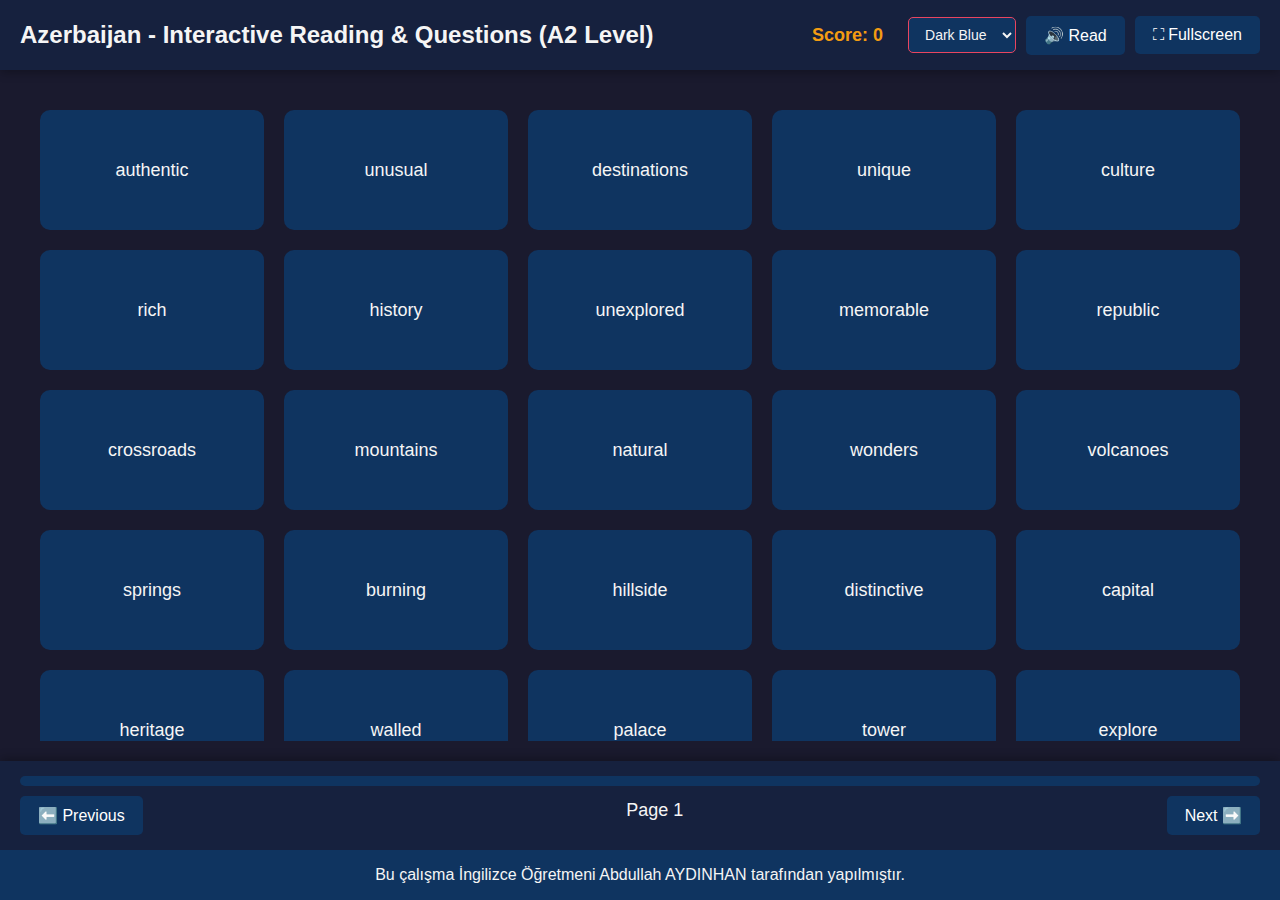
<file: Interactive_Activities/9TH_GRADE/azerbaijan.html>
<!DOCTYPE html>
<html lang="en">
<head>
    <meta charset="UTF-8">
    <meta name="viewport" content="width=device-width, initial-scale=1.0">
    <title>Azerbaijan - Interactive Reading & Questions</title>
    <style>
        /* CSS Variables for Theming */
        :root {
            --bg-color: #1a1a2e;
            --primary-color: #16213e;
            --secondary-color: #0f3460;
            --accent-color: #e94560;
            --accent-hover-color: #533483;
            --text-color: #f5f5f5;
            --font-family: 'Segoe UI', Tahoma, Geneva, Verdana, sans-serif;
        }

        /* Global Styles */
        * {
            margin: 0;
            padding: 0;
            box-sizing: border-box;
        }
        
        body {
            font-family: var(--font-family);
            background-color: var(--bg-color);
            color: var(--text-color);
            line-height: 1.6;
            height: 100vh;
            display: flex;
            flex-direction: column;
            overflow: hidden;
            transition: background-color 0.3s, color 0.3s;
        }
        
        /* Header Styles */
        header {
            background-color: var(--primary-color);
            padding: 15px 20px;
            display: flex;
            justify-content: space-between;
            align-items: center;
            box-shadow: 0 2px 10px rgba(0, 0, 0, 0.3);
            z-index: 100;
            min-height: 70px;
        }
        
        .title {
            font-size: 24px;
            font-weight: bold;
        }
        
        .controls {
            display: flex;
            gap: 10px;
            align-items: center;
        }

        #themeSelector {
            padding: 8px 12px;
            border-radius: 5px;
            border: 1px solid var(--accent-color);
            background-color: var(--secondary-color);
            color: var(--text-color);
            font-size: 14px;
            cursor: pointer;
        }

        .score-display {
            font-size: 18px;
            font-weight: bold;
            color: #f39c12;
            margin-right: 15px;
        }
        
        button {
            background-color: var(--secondary-color);
            color: white;
            border: none;
            padding: 10px 18px;
            border-radius: 5px;
            cursor: pointer;
            font-size: 16px;
            transition: background-color 0.3s;
            font-weight: 500;
        }
        
        button:hover {
            background-color: var(--accent-hover-color);
        }
        
        /* Main Content */
        main {
            flex: 1;
            display: flex;
            flex-direction: column;
            overflow: hidden;
            padding: 20px;
            min-height: 0;
        }
        
        .content-wrapper {
            display: flex;
            flex-direction: column;
            flex: 1;
            min-height: 0;
            gap: 20px;
        }
        
        .reading {
            background-color: var(--secondary-color);
            padding: 25px;
            border-radius: 10px;
            overflow-y: auto;
            box-shadow: 0 4px 8px rgba(0, 0, 0, 0.2);
            flex: 1;
            min-height: 0;
            display: flex;
            flex-direction: column;
        }
        
        .reading-content {
            flex: 1;
        }
        
        .reading p {
            margin-bottom: 20px;
            font-size: 20px;
            text-align: justify;
        }
        
        .highlight {
            background-color: var(--accent-color);
            padding: 3px 6px;
            border-radius: 4px;
            font-weight: bold;
            animation: pulse 1s infinite;
        }

        @keyframes pulse {
            0% { transform: scale(1); }
            50% { transform: scale(1.05); }
            100% { transform: scale(1); }
        }
        
        /* Question Box */
        .qbox {
            background-color: var(--primary-color);
            padding: 25px;
            border-radius: 10px;
            box-shadow: 0 4px 8px rgba(0, 0, 0, 0.2);
            min-height: 200px;
        }
        
        .question {
            font-size: 22px;
            margin-bottom: 20px;
            font-weight: 500;
        }
        
        .options {
            display: grid;
            grid-template-columns: 1fr 1fr;
            gap: 15px;
            margin-bottom: 20px;
        }
        
        .option {
            background-color: var(--secondary-color);
            padding: 15px;
            border-radius: 8px;
            cursor: pointer;
            transition: all 0.3s;
            font-size: 18px;
            border: 2px solid transparent;
        }
        
        .option:hover {
            background-color: var(--accent-hover-color);
            transform: translateY(-2px);
        }
        
        .option.selected {
            background-color: var(--accent-hover-color);
            border-color: var(--accent-color);
        }
        
        .answer {
            display: none;
            background-color: var(--accent-color);
            padding: 15px;
            border-radius: 8px;
            margin-top: 15px;
            font-size: 18px;
            font-weight: 500;
        }
        
        .hint {
            display: none;
            background-color: var(--accent-hover-color);
            padding: 15px;
            border-radius: 8px;
            margin-top: 15px;
            font-size: 18px;
            font-weight: 500;
            border-left: 4px solid var(--accent-color);
        }
        
        .button-group {
            display: flex;
            gap: 10px;
            margin-top: 15px;
        }
        
        input[type="text"], textarea {
            width: 100%;
            padding: 15px;
            background-color: var(--secondary-color);
            color: var(--text-color);
            border: 2px solid var(--accent-hover-color);
            border-radius: 8px;
            font-size: 18px;
            margin-bottom: 15px;
            transition: border-color 0.3s;
        }
        
        input[type="text"]:focus, textarea:focus {
            outline: none;
            border-color: var(--accent-color);
        }
        
        /* Vocabulary Grid */
        .vocab-grid {
            display: grid;
            grid-template-columns: repeat(auto-fill, minmax(220px, 1fr));
            gap: 20px;
            padding: 20px;
            overflow-y: auto;
            flex: 1;
        }
        
        .vocab-card {
            background-color: var(--secondary-color);
            padding: 20px;
            border-radius: 10px;
            cursor: pointer;
            text-align: center;
            transition: all 0.3s;
            min-height: 120px;
            display: flex;
            align-items: center;
            justify-content: center;
            font-size: 18px;
            font-weight: 500;
            border: 2px solid transparent;
        }
        
        .vocab-card:hover {
            transform: translateY(-5px);
            background-color: var(--accent-hover-color);
            border-color: var(--accent-color);
        }
        
        .vocab-card.flipped {
            background-color: var(--accent-color);
            border-color: var(--text-color);
        }
        
        /* Vocabulary Game */
        .vocab-game-container {
            display: flex;
            flex: 1;
            gap: 30px;
            padding: 20px;
            justify-content: center;
            align-items: flex-start;
        }
        
        .vocab-game-column {
            display: flex;
            flex-direction: column;
            gap: 12px;
            width: 45%;
        }
        
        .vocab-game-card {
            background-color: var(--secondary-color);
            padding: 15px;
            border-radius: 10px;
            cursor: pointer;
            text-align: center;
            transition: all 0.3s;
            font-size: 18px;
            font-weight: 500;
            border: 3px solid transparent;
            user-select: none;
        }
        
        .vocab-game-card:hover {
            transform: translateY(-3px);
            background-color: var(--accent-hover-color);
        }
        
        .vocab-game-card.selected {
            border-color: #f39c12;
            background-color: var(--accent-hover-color);
            transform: scale(1.05);
        }
        
        .vocab-game-card.matched {
            background-color: #27ae60;
            border-color: #2ecc71;
            cursor: default;
            transform: scale(1);
            animation: match-bounce 0.5s ease-out;
        }

        @keyframes match-bounce {
            0% { transform: scale(1); }
            50% { transform: scale(1.2); }
            100% { transform: scale(1); }
        }
        
        .vocab-game-card.incorrect {
            animation: shake 0.5s;
            background-color: #c0392b;
            border-color: #e74c3c;
        }
        
        @keyframes shake {
            0%, 100% { transform: translateX(0); }
            25% { transform: translateX(-10px); }
            75% { transform: translateX(10px); }
        }
        
        .game-message {
            text-align: center;
            font-size: 24px;
            font-weight: bold;
            color: #2ecc71;
            margin-top: 20px;
        }
        
        .game-controls {
            display: flex;
            justify-content: center;
            margin-top: 20px;
        }
        
        /* Navigation */
        nav {
            display: flex;
            flex-direction: column; /* Changed to column to fit progress bar */
            justify-content: center;
            align-items: center;
            padding: 15px 20px;
            background-color: var(--primary-color);
            box-shadow: 0 -2px 10px rgba(0, 0, 0, 0.3);
            min-height: 80px; /* Increased height */
        }

        .progress-container {
            width: 100%;
            height: 10px;
            background-color: var(--secondary-color);
            border-radius: 5px;
            margin-bottom: 10px;
            overflow: hidden;
        }

        .progress-bar {
            height: 100%;
            width: 0%;
            background-color: var(--accent-color);
            transition: width 0.3s ease-in-out;
        }
        
        .nav-buttons {
            display: flex;
            justify-content: space-between;
            width: 100%;
        }
        
        #pageIndicator {
            font-size: 18px;
            font-weight: 500;
        }
        
        /* Footer */
        footer {
            background-color: var(--secondary-color);
            padding: 12px;
            text-align: center;
            font-size: 16px;
            font-weight: 500;
        }
        
        /* Completion Screen */
        .completion {
            display: none;
            flex-direction: column;
            align-items: center;
            justify-content: center;
            height: 100%;
            text-align: center;
            padding: 40px;
        }
        
        .completion h1 {
            font-size: 56px;
            margin-bottom: 30px;
            color: var(--accent-color);
        }
        
        .completion p {
            font-size: 28px;
            margin-bottom: 40px;
        }

        .final-score {
            font-size: 36px;
            color: #f39c12;
            margin-bottom: 20px;
        }
        
        /* Fullscreen Styles - YENİ YÖNTEM */
        body.fullscreen-mode .reading p { font-size: 25px; }
        body.fullscreen-mode .question { font-size: 30px; }
        body.fullscreen-mode .option { font-size: 20px; padding: 15px; }
        body.fullscreen-mode input[type="text"], body.fullscreen-mode textarea { font-size: 30px; padding: 20px; }
        body.fullscreen-mode .answer { font-size: 30px; padding: 20px; }
        body.fullscreen-mode .hint { font-size: 30px; padding: 20px; }
        body.fullscreen-mode .vocab-card { font-size: 18px; min-height: 150px; padding: 30px; }
        body.fullscreen-mode .vocab-game-card { font-size: 16px; padding: 18px; }
        body.fullscreen-mode .game-message { font-size: 36px; }

        /* Scrollbar styling */
        ::-webkit-scrollbar { width: 10px; }
        ::-webkit-scrollbar-track { background: var(--primary-color); }
        ::-webkit-scrollbar-thumb { background: var(--accent-hover-color); border-radius: 5px; }
        ::-webkit-scrollbar-thumb:hover { background: var(--accent-color); }

        /* Theme Definitions */
        body.theme-light {
            --bg-color: #f5f5f5;
            --primary-color: #e0e0e0;
            --secondary-color: #ffffff;
            --accent-color: #3498db;
            --accent-hover-color: #2980b9;
            --text-color: #333333;
            --font-family: 'Arial', sans-serif;
        }

        body.theme-nature {
            --bg-color: #2c3e27;
            --primary-color: #3e4f37;
            --secondary-color: #4a6b49;
            --accent-color: #8bc34a;
            --accent-hover-color: #7cb342;
            --text-color: #e8f5e9;
            --font-family: 'Georgia', serif;
        }

        body.theme-tech {
            --bg-color: #263238;
            --primary-color: #37474f;
            --secondary-color: #455a64;
            --accent-color: #00bcd4;
            --accent-hover-color: #00acc1;
            --text-color: #eceff1;
            --font-family: 'Roboto Mono', monospace;
        }

        /* Confetti */
        .confetti {
            position: fixed;
            width: 10px;
            height: 10px;
            background-color: #f00;
            position: absolute;
            animation: confetti-fall 3s linear forwards;
        }

        @keyframes confetti-fall {
            to {
                transform: translateY(100vh) rotate(360deg);
                opacity: 0;
            }
        }
    </style>
</head>
<body>
    <header>
        <div class="title">Azerbaijan - Interactive Reading & Questions (A2 Level)</div>
        <div class="controls">
            <div class="score-display">Score: <span id="score">0</span></div>
            <select id="themeSelector">
                <option value="dark-blue">Dark Blue</option>
                <option value="light">Light</option>
                <option value="nature">Nature</option>
                <option value="tech">Tech</option>
            </select>
            <button id="readBtn">🔊 Read</button>
            <button id="pauseBtn" style="display:none;">⏸️ Pause</button>
            <button id="resumeBtn" style="display:none;">▶️ Resume</button>
            <button id="stopBtn" style="display:none;">⏹️ Stop</button>
            <button id="fullscreenBtn">⛶ Fullscreen</button>
        </div>
    </header>
    
    <main>
        <div class="content-wrapper">
            <div class="reading" id="reading">
                <div class="reading-content" id="readingContent">
                    <!-- Reading content will be inserted here -->
                </div>
            </div>
            
            <div class="qbox" id="qbox">
                <!-- Question content will be inserted here -->
            </div>
            
            <div class="vocab-grid" id="vocabGrid" style="display:none;">
                <!-- Vocabulary cards will be inserted here -->
            </div>

            <div class="vocab-game-container" id="vocabGameContainer" style="display:none;">
                <!-- Vocabulary Game will be inserted here -->
            </div>
            
            <div class="completion" id="completion">
                <h1>🎉 You've completed all questions!</h1>
                <div class="final-score">Your Final Score: <span id="finalScore">0</span></div>
                <p>Great job on learning about Azerbaijan!</p>
                <button id="restartBtn">🔄 Restart</button>
            </div>
        </div>
    </main>
    
    <nav>
        <div class="progress-container">
            <div class="progress-bar" id="progressBar"></div>
        </div>
        <div class="nav-buttons">
            <button id="prevBtn">⬅️ Previous</button>
            <span id="pageIndicator">Page 1</span>
            <button id="nextBtn">Next ➡️</button>
        </div>
    </nav>
    
    <footer>
        Bu çalışma İngilizce Öğretmeni Abdullah AYDINHAN tarafından yapılmıştır.
    </footer>
    
    <script>
        // Content Variables
        const TOPIC = "Azerbaijan";
        const LEVEL = "A2";
        
        const PASSAGE = `<p>In the modern era, various tourist places in the world are quite similar. Travel enthusiasts, therefore, search for authentic and unusual destinations. The Turkic states, with their unique culture, rich history, and many unexplored locations, are completely worth seeing. Travellers advise that people visit one of them, Azerbaijan, and spend a memorable time there.</p>
        
        <p>The Republic of Azerbaijan is at the crossroads of Western Asia and Eastern Europe. The country is between the Caucasus Mountains and the Caspian Sea. It is home to amazing natural wonders such as mud volcanoes, hot springs, and the Yanar Dağ, a natural burning fire on a hillside near the Caspian Sea. People can experience these distinctive natural beauties. Additionally, in the capital city, Baku, travellers can visit UNESCO World Heritage Sites, including the Walled City of Baku, the Palace of the Shirvanshahs, and the Maiden Tower. They can explore unique arts, cultural activities, and a modern business city life. Tourists can also enjoy an atmosphere with historical wonders, architecture, and modern skyscrapers.</p>
        
        <p>In addition, Azerbaijan's cuisine is diverse and delicious. It reflects its history, being a part of the Silk Road trading and cultural exchange crossroads. Visitors can taste the traditional dishes in a peaceful atmosphere. One can enjoy their visit thanks to the welcoming Azerbaijani people, even without speaking a single word of Azerbaijani.</p>`;
        
        const VOCAB_LIST = [
            ["authentic", "gerçek"], ["unusual", "olağandışı"], ["destinations", "varış noktaları"],
            ["unique", "benzersiz"], ["culture", "kültür"], ["rich", "zengin"], ["history", "tarih"],
            ["unexplored", "keşfedilmemiş"], ["memorable", "unutulmaz"], ["republic", "cumhuriyet"],
            ["crossroads", "kavşak"], ["mountains", "dağlar"], ["natural", "doğal"], ["wonders", "harikalar"],
            ["volcanoes", "yanardağlar"], ["springs", "pınarlar"], ["burning", "yanan"], ["hillside", "yamac"],
            ["distinctive", "ayrıcalıklı"], ["capital", "başkent"], ["heritage", "miras"], ["walled", "surlu"],
            ["palace", "saray"], ["tower", "kule"], ["explore", "keşfetmek"], ["activities", "etkinlikler"],
            ["quite ", "oldukça"], ["business", "iş"], ["atmosphere", "atmosfer"], ["architecture", "mimari"],
            ["skyscrapers", "gökdelenler"], ["cuisine", "mutfak"], ["diverse", "çeşitli"], ["delicious", "lezzetli"],
            ["reflect", "yansıtmak"], ["silk", "ipek"], ["road", "yol"], ["trading", "ticaret"], ["exchange", "değişim"],
            ["traditional", "geleneksel"], ["dishes", "yemekler"], ["peaceful", "huzurlu"], ["welcoming", "misafirperver-karşılama"]
        ];
        
        const TF_QUESTIONS = [
            { prompt: "Azerbaijan is located in Western Asia and Eastern Europe.", answer: "True", highlights: ["The Republic of Azerbaijan is at the crossroads of Western Asia and Eastern Europe"], hint: "Look for the geographical location of Azerbaijan in the second paragraph." },
            { prompt: "The Caspian Sea is not mentioned in the passage.", answer: "False", highlights: ["Caspian Sea"], hint: "Check the second paragraph for mentions of seas." },
            { prompt: "Yanar Dağ is a natural burning fire on a hillside.", answer: "True", highlights: ["Yanar Dağ, a natural burning fire on a hillside"], hint: "Look for natural wonders mentioned in the passage." },
            { prompt: "Baku is not the capital city of Azerbaijan.", answer: "False", highlights: ["in the capital city, Baku"], hint: "Find where the capital city is mentioned." },
            { prompt: "The Walled City of Baku is a UNESCO World Heritage Site.", answer: "True", highlights: ["UNESCO World Heritage Sites, including the Walled City of Baku"], hint: "Check the list of UNESCO sites mentioned." },
            { prompt: "Azerbaijan's cuisine is described as boring in the passage.", answer: "False", highlights: ["Azerbaijan's cuisine is diverse and delicious"], hint: "Look at the description of Azerbaijan's cuisine in the last paragraph." },
            { prompt: "Azerbaijan was part of the Silk Road trading route.", answer: "True", highlights: ["being a part of the Silk Road trading"], hint: "Check the historical context in the last paragraph." },
            { prompt: "The passage mentions that visitors need to speak Azerbaijani to enjoy their visit.", answer: "False", highlights: ["even without speaking a single word of Azerbaijani"], hint: "Look at the end of the last paragraph." },
            { prompt: "The Maiden Tower is mentioned as a UNESCO World Heritage Site.", answer: "True", highlights: ["UNESCO World Heritage Sites, including the Walled City of Baku, the Palace of the Shirvanshahs, and the Maiden Tower"], hint: "Check the complete list of UNESCO sites." },
            { prompt: "The passage suggests that modern tourist places around the world are very different from each other.", answer: "False", highlights: ["various tourist places in the world are quite similar"], hint: "Look at the first sentence of the passage." }
        ];
        
        const MCQ_QUESTIONS = [
            { 
                prompt: "According to the passage, what do travel enthusiasts search for?", 
                options: ["Famous destinations", "Authentic and unusual destinations", "Expensive destinations", "Similar destinations"], 
                answer: 1, 
                highlights: ["Travel enthusiasts, therefore, search for authentic and unusual destinations"],
                hint: "Look at what travel enthusiasts are looking for in the first paragraph."
            },
            { 
                prompt: "What natural wonders are mentioned in Azerbaijan?", 
                options: ["Beaches and forests", "Mountains and rivers", "Mud volcanoes, hot springs, and Yanar Dağ", "Deserts and lakes"], 
                answer: 2, 
                highlights: ["mud volcanoes, hot springs, and the Yanar Dağ"],
                hint: "Check the list of natural wonders in the second paragraph."
            },
            { 
                prompt: "What can visitors experience in Baku?", 
                options: ["Only historical sites", "Only modern skyscrapers", "Only natural wonders", "Historical wonders, architecture, and modern skyscrapers"], 
                answer: 3, 
                highlights: ["Tourists can also enjoy an atmosphere with historical wonders, architecture, and modern skyscrapers"],
                hint: "Look at what tourists can enjoy in Baku."
            },
            { 
                prompt: "What does Azerbaijan's cuisine reflect?", 
                options: ["Modern cooking techniques", "Its history as part of the Silk Road", "Only European influences", "Only Asian influences"], 
                answer: 1, 
                highlights: ["It reflects its history, being a part of the Silk Road trading"],
                hint: "Check what the cuisine reflects in the last paragraph."
            },
            { 
                prompt: "What is NOT mentioned as a UNESCO World Heritage Site in Baku?", 
                options: ["The Walled City of Baku", "The Palace of the Shirvanshahs", "The Maiden Tower", "The Flame Towers"], 
                answer: 3, 
                highlights: ["UNESCO World Heritage Sites, including the Walled City of Baku, the Palace of the Shirvanshahs, and the Maiden Tower"],
                hint: "Compare the options with the list of UNESCO sites mentioned."
            },
            { 
                prompt: "Where is Azerbaijan located?", 
                options: ["Between the Black Sea and the Mediterranean Sea", "Between the Caucasus Mountains and the Caspian Sea", "Between the Red Sea and the Persian Gulf", "Between the Alps and the Adriatic Sea"], 
                answer: 1, 
                highlights: ["The country is between the Caucasus Mountains and the Caspian Sea"],
                hint: "Look for the geographical description in the second paragraph."
            },
            { 
                prompt: "What makes Azerbaijan worth visiting according to the passage?", 
                options: ["Its expensive hotels", "Its unique culture, rich history, and unexplored locations", "Its theme parks", "Its shopping malls"], 
                answer: 1, 
                highlights: ["with their unique culture, rich history, and many unexplored locations, are completely worth seeing"],
                hint: "Check what makes the Turkic states worth visiting."
            },
            { 
                prompt: "What can visitors experience in Azerbaijan?", 
                options: ["Only city life", "Only natural wonders", "Only cultural activities", "Distinctive natural beauties, unique arts, cultural activities, and modern city life"], 
                answer: 3, 
                highlights: ["People can experience these distinctive natural beauties", "They can explore unique arts, cultural activities, and a modern business city life"],
                hint: "Look for all the experiences mentioned throughout the passage."
            },
            { 
                prompt: "What is the atmosphere like when tasting traditional dishes in Azerbaijan?", 
                options: ["Noisy and crowded", "Peaceful", "Formal", "Expensive"], 
                answer: 1, 
                highlights: ["Visitors can taste the traditional dishes in a peaceful atmosphere"],
                hint: "Check the description of the dining atmosphere."
            },
            { 
                prompt: "What helps visitors enjoy their time in Azerbaijan according to the passage?", 
                options: ["Speaking Azerbaijani fluently", "The welcoming Azerbaijani people", "Having a lot of money", "Knowing the history beforehand"], 
                answer: 1, 
                highlights: ["One can enjoy their visit thanks to the welcoming Azerbaijani people"],
                hint: "Look at what helps visitors enjoy their visit at the end of the passage."
            }
        ];
        
        const FILL_QUESTIONS = [
            { prompt: "The Republic of Azerbaijan is at the ______ of Western Asia and Eastern Europe.", answer: "crossroads", highlights: ["crossroads of Western Asia and Eastern Europe"], hint: "Think about a place where two regions meet." },
            { prompt: "The country is between the Caucasus Mountains and the ______ Sea.", answer: "Caspian", highlights: ["Caspian Sea"], hint: "Look for the sea mentioned in the second paragraph." },
            { prompt: "Yanar Dağ is a natural burning fire on a ______ near the Caspian Sea.", answer: "hillside", highlights: ["burning fire on a hillside"], hint: "A hillside is the side of a hill." },
            { prompt: "In the capital city, ______, travellers can visit UNESCO World Heritage Sites.", answer: "Baku", highlights: ["in the capital city, Baku"], hint: "The capital city is mentioned right after 'capital city'." },
            { prompt: "The Walled City of Baku, the Palace of the Shirvanshahs, and the ______ Tower are UNESCO sites.", answer: "Maiden", highlights: ["Maiden Tower"], hint: "Look for the third UNESCO site mentioned." },
            { prompt: "Azerbaijan's cuisine is ______ and delicious.", answer: "diverse", highlights: ["cuisine is diverse and delicious"], hint: "Think of a word meaning 'varied' or 'many different kinds'." },
            { prompt: "Azerbaijan was part of the ______ Road trading route.", answer: "Silk", highlights: ["Silk Road trading"], hint: "A famous historical trading route." },
            { prompt: "Visitors can taste the ______ dishes in a peaceful atmosphere.", answer: "traditional", highlights: ["taste the traditional dishes"], hint: "Think of dishes that are part of a country's culture." },
            { prompt: "One can enjoy their visit thanks to the ______ Azerbaijani people.", answer: "welcoming", highlights: ["welcoming Azerbaijani people"], hint: "Think of a word describing friendly people." },
            { prompt: "Travel enthusiasts search for ______ and unusual destinations.", answer: "authentic", highlights: ["search for authentic and unusual destinations"], hint: "Think of a word meaning 'real' or 'genuine'." }
        ];
        
        const OPEN_QUESTIONS = [
            { prompt: "What is the geographical location of Azerbaijan?", model: "At the crossroads of Western Asia and Eastern Europe, between the Caucasus Mountains and the Caspian Sea", highlights: ["crossroads of Western Asia and Eastern Europe", "between the Caucasus Mountains and the Caspian Sea"], hint: "Look at the beginning of the second paragraph for the location description." },
            { prompt: "What natural wonders can be found in Azerbaijan?", model: "Mud volcanoes, hot springs, and the Yanar Dağ (a natural burning fire)", highlights: ["mud volcanoes, hot springs, and the Yanar Dağ"], hint: "Check the list of natural wonders in the second paragraph." },
            { prompt: "What UNESCO World Heritage Sites are mentioned in Baku?", model: "The Walled City of Baku, the Palace of the Shirvanshahs, and the Maiden Tower", highlights: ["Walled City of Baku", "Palace of the Shirvanshahs", "Maiden Tower"], hint: "Look for the complete list of UNESCO sites mentioned." },
            { prompt: "How is Azerbaijan's cuisine described in the passage?", model: "Diverse and delicious, reflecting its history as part of the Silk Road", highlights: ["cuisine is diverse and delicious", "part of the Silk Road trading"], hint: "Check the description of cuisine in the last paragraph." },
            { prompt: "What makes Azerbaijan a unique destination according to the passage?", model: "Its unique culture, rich history, and many unexplored locations", highlights: ["unique culture, rich history, and many unexplored locations"], hint: "Look at what makes the Turkic states worth visiting." },
            { prompt: "What can visitors experience in Baku?", model: "UNESCO World Heritage Sites, unique arts, cultural activities, and a modern business city life", highlights: ["UNESCO World Heritage Sites", "unique arts, cultural activities", "modern business city life"], hint: "Check all the experiences mentioned for Baku." },
            { prompt: "What is Yanar Dağ?", model: "A natural burning fire on a hillside near the Caspian Sea", highlights: ["Yanar Dağ, a natural burning fire on a hillside"], hint: "Look for the description of Yanar Dağ in the second paragraph." },
            { prompt: "What historical significance does Azerbaijan have according to the passage?", model: "It was part of the Silk Road trading and cultural exchange crossroads", highlights: ["part of the Silk Road trading and cultural exchange crossroads"], hint: "Check the historical context in the last paragraph." },
            { prompt: "How can visitors enjoy their time in Azerbaijan even without speaking the language?", model: "Thanks to the welcoming Azerbaijani people", highlights: ["welcoming Azerbaijani people"], hint: "Look at the end of the last paragraph." },
            { prompt: "What kind of atmosphere can tourists enjoy in Azerbaijan?", model: "An atmosphere with historical wonders, architecture, and modern skyscrapers", highlights: ["atmosphere with historical wonders, architecture, and modern skyscrapers"], hint: "Check what tourists can enjoy in Baku." }
        ];
        
        // Application State
        let currentSlide = 0;
        let totalSlides = 3 + TF_QUESTIONS.length + MCQ_QUESTIONS.length + FILL_QUESTIONS.length + OPEN_QUESTIONS.length + 1;
        let speechSynthesis = window.speechSynthesis;
        let speechUtterance = null;
        let isReading = false;
        let isPaused = false;
        let currentQuestionText = "";
        let score = 0; // NEW: Score state

        // Vocabulary Game State
        let selectedEnglishCard = null;
        let matchedPairs = new Set();
        let turkishCardsMap = new Map();
        let usedVocabIndices = new Set();
        let currentVocabGameWords = [];
        
        // DOM Elements
        const readingDiv = document.getElementById('reading');
        const readingContentDiv = document.getElementById('readingContent');
        const qboxDiv = document.getElementById('qbox');
        const vocabGridDiv = document.getElementById('vocabGrid');
        const vocabGameContainerDiv = document.getElementById('vocabGameContainer');
        const completionDiv = document.getElementById('completion');
        const prevBtn = document.getElementById('prevBtn');
        const nextBtn = document.getElementById('nextBtn');
        const pageIndicator = document.getElementById('pageIndicator');
        const readBtn = document.getElementById('readBtn');
        const pauseBtn = document.getElementById('pauseBtn');
        const resumeBtn = document.getElementById('resumeBtn');
        const stopBtn = document.getElementById('stopBtn');
        const fullscreenBtn = document.getElementById('fullscreenBtn');
        const restartBtn = document.getElementById('restartBtn');
        const themeSelector = document.getElementById('themeSelector');
        const scoreDisplay = document.getElementById('score'); // NEW
        const finalScoreDisplay = document.getElementById('finalScore'); // NEW
        const progressBar = document.getElementById('progressBar'); // NEW
        
        // NEW: Sound Effects
        const correctSound = "[data-uri]";
        const wrongSound = "[data-uri]";
        const winSound = "[data-uri]";

        function playSound(soundData) {
            const audio = new Audio(soundData);
            audio.volume = 0.3;
            audio.play().catch(e => console.error("Audio play failed.", e));
        }
        
        // Theme Management
        const THEMES = {
            'dark-blue': 'theme-dark-blue',
            'light': 'theme-light',
            'nature': 'theme-nature',
            'tech': 'theme-tech'
        };

        function applyTheme(themeName) {
            document.body.className = THEMES[themeName] || '';
            localStorage.setItem('selectedTheme', themeName);
        }

        function initTheme() {
            const savedTheme = localStorage.getItem('selectedTheme');
            if (savedTheme) {
                themeSelector.value = savedTheme;
                applyTheme(savedTheme);
            }
            themeSelector.addEventListener('change', (e) => {
                applyTheme(e.target.value);
            });
        }

        // NEW: Update Progress Bar
        function updateProgressBar() {
            const progress = (currentSlide / (totalSlides - 1)) * 100;
            progressBar.style.width = `${progress}%`;
        }
        
        // Initialize the application
        function init() {
            showSlide(currentSlide);
            setupEventListeners();
            initTheme();
            setupFullscreenListener();
            updateProgressBar(); // Initial update
        }
        
        // Setup event listeners
        function setupEventListeners() {
            prevBtn.addEventListener('click', () => {
                if (currentSlide > 0) {
                    currentSlide--;
                    showSlide(currentSlide);
                }
            });
            
            nextBtn.addEventListener('click', () => {
                if (currentSlide < totalSlides - 1) {
                    currentSlide++;
                    showSlide(currentSlide);
                }
            });
            
            readBtn.addEventListener('click', startReading);
            pauseBtn.addEventListener('click', pauseReading);
            resumeBtn.addEventListener('click', resumeReading);
            stopBtn.addEventListener('click', stopReading);
            fullscreenBtn.addEventListener('click', toggleFullscreen);
            restartBtn.addEventListener('click', () => {
                score = 0; // Reset score
                scoreDisplay.textContent = score;
                currentSlide = 0;
                showSlide(currentSlide);
            });
            
            // Keyboard navigation
            document.addEventListener('keydown', (e) => {
                if (e.key === 'ArrowLeft' && currentSlide > 0) {
                    currentSlide--;
                    showSlide(currentSlide);
                } else if (e.key === 'ArrowRight' && currentSlide < totalSlides - 1) {
                    currentSlide++;
                    showSlide(currentSlide);
                } else if (e.key === 'f' || e.key === 'F') {
                    toggleFullscreen();
                }
            });
        }

        // YENİ: Tam ekran dinleyicisini kur
        function setupFullscreenListener() {
            document.addEventListener('fullscreenchange', handleFullscreenChange);
            document.addEventListener('webkitfullscreenchange', handleFullscreenChange);
            document.addEventListener('mozfullscreenchange', handleFullscreenChange);
            document.addEventListener('MSFullscreenChange', handleFullscreenChange);
        }

        // YENİ: Tam ekran değişikliğini handle et
        function handleFullscreenChange() {
            if (document.fullscreenElement || document.webkitFullscreenElement || document.mozFullScreenElement || document.msFullscreenElement) {
                document.body.classList.add('fullscreen-mode');
            } else {
                document.body.classList.remove('fullscreen-mode');
            }
        }
        
        // Show the current slide
        function showSlide(slideIndex) {
            readingDiv.style.display = 'none';
            qboxDiv.style.display = 'none';
            vocabGridDiv.style.display = 'none';
            vocabGameContainerDiv.style.display = 'none';
            completionDiv.style.display = 'none';
            
            stopReading();
            pageIndicator.textContent = `Page ${slideIndex + 1}`;
            updateProgressBar(); // Update progress on each slide change
            
            if (slideIndex === 0) {
                vocabGridDiv.style.display = 'grid';
                showVocabulary();
            } else if (slideIndex === 1) {
                vocabGameContainerDiv.style.display = 'flex';
                showVocabGame();
            } else if (slideIndex === 2) {
                readingDiv.style.display = 'block';
                qboxDiv.style.display = 'none';
                readingContentDiv.innerHTML = PASSAGE;
            } else if (slideIndex === totalSlides - 1) {
                completionDiv.style.display = 'flex';
                finalScoreDisplay.textContent = score; // Show final score
                launchConfetti(); // Launch confetti on completion
                playSound(winSound);
            } else {
                readingDiv.style.display = 'block';
                qboxDiv.style.display = 'block';
                readingContentDiv.innerHTML = PASSAGE;
                
                const questionIndex = slideIndex - 3;
                
                if (questionIndex < TF_QUESTIONS.length) {
                    showTFQuestion(TF_QUESTIONS[questionIndex]);
                } else if (questionIndex < TF_QUESTIONS.length + MCQ_QUESTIONS.length) {
                    const mcqIndex = questionIndex - TF_QUESTIONS.length;
                    showMCQQuestion(MCQ_QUESTIONS[mcqIndex]);
                } else if (questionIndex < TF_QUESTIONS.length + MCQ_QUESTIONS.length + FILL_QUESTIONS.length) {
                    const fillIndex = questionIndex - TF_QUESTIONS.length - MCQ_QUESTIONS.length;
                    showFillQuestion(FILL_QUESTIONS[fillIndex]);
                } else {
                    const openIndex = questionIndex - TF_QUESTIONS.length - MCQ_QUESTIONS.length - FILL_QUESTIONS.length;
                    showOpenQuestion(OPEN_QUESTIONS[openIndex]);
                }
            }
        }
        
        // Show vocabulary cards
        function showVocabulary() {
            vocabGridDiv.innerHTML = '';
            
            VOCAB_LIST.forEach(([english, turkish]) => {
                const card = document.createElement('div');
                card.className = 'vocab-card';
                card.textContent = english;
                
                card.addEventListener('click', function() {
                    if (!this.classList.contains('flipped')) {
                        this.classList.add('flipped');
                        this.textContent = turkish;
                    } else {
                        this.classList.remove('flipped');
                        this.textContent = english;
                    }
                });
                
                vocabGridDiv.appendChild(card);
            });
        }
        
        // Function to get random vocabulary words that haven't been used yet
        function getRandomVocabWords(count) {
            const availableIndices = [];
            
            for (let i = 0; i < VOCAB_LIST.length; i++) {
                if (!usedVocabIndices.has(i)) {
                    availableIndices.push(i);
                }
            }
            
            if (availableIndices.length === 0) {
                usedVocabIndices.clear();
                for (let i = 0; i < VOCAB_LIST.length; i++) {
                    availableIndices.push(i);
                }
            }
            
            const actualCount = Math.min(count, availableIndices.length);
            
            const selectedIndices = [];
            for (let i = 0; i < actualCount; i++) {
                const randomIndex = Math.floor(Math.random() * availableIndices.length);
                const selectedIndex = availableIndices[randomIndex];
                selectedIndices.push(selectedIndex);
                usedVocabIndices.add(selectedIndex);
                availableIndices.splice(randomIndex, 1);
            }
            
            return selectedIndices.map(index => VOCAB_LIST[index]);
        }
        
        // Show Vocabulary Game
        function showVocabGame() {
            selectedEnglishCard = null;
            matchedPairs.clear();
            turkishCardsMap.clear();
            
            currentVocabGameWords = getRandomVocabWords(10);
            
            vocabGameContainerDiv.innerHTML = "";

            const englishColumn = document.createElement('div');
            englishColumn.className = 'vocab-game-column';
            const turkishColumn = document.createElement('div');
            turkishColumn.className = 'vocab-game-column';

            currentVocabGameWords.forEach((pair, index) => {
                const card = document.createElement('div');
                card.className = 'vocab-game-card';
                card.textContent = pair[0];
                card.dataset.index = index;
                card.dataset.type = 'english';
                card.addEventListener('click', handleCardClick);
                englishColumn.appendChild(card);
            });

            const shuffledTurkish = currentVocabGameWords.map((pair, index) => ({ word: pair[1], originalIndex: index }))
                .sort(() => Math.random() - 0.5);

            shuffledTurkish.forEach(item => {
                const card = document.createElement('div');
                card.className = 'vocab-game-card';
                card.textContent = item.word;
                card.dataset.index = item.originalIndex;
                card.dataset.type = 'turkish';
                card.addEventListener('click', handleCardClick);
                turkishCardsMap.set(card, item.originalIndex);
                turkishColumn.appendChild(card);
            });

            vocabGameContainerDiv.appendChild(englishColumn);
            vocabGameContainerDiv.appendChild(turkishColumn);
        }

        // Handle card clicks in the vocabulary game
        function handleCardClick(event) {
            const card = event.target;
            const type = card.dataset.type;
            const index = parseInt(card.dataset.index);

            if (matchedPairs.has(index)) {
                return;
            }

            if (type === 'english') {
                if (selectedEnglishCard) {
                    selectedEnglishCard.classList.remove('selected');
                }
                card.classList.add('selected');
                selectedEnglishCard = card;
            } else if (type === 'turkish') {
                if (!selectedEnglishCard) {
                    return;
                }
                
                const englishIndex = parseInt(selectedEnglishCard.dataset.index);

                if (englishIndex === index) {
                    // Correct match
                    card.classList.add('matched');
                    selectedEnglishCard.classList.add('matched');
                    matchedPairs.add(index);
                    
                    // NEW: Add score and play sound
                    score += 10;
                    scoreDisplay.textContent = score;
                    playSound(correctSound);
                    
                    selectedEnglishCard.classList.remove('selected');
                    selectedEnglishCard = null;

                    if (matchedPairs.size === currentVocabGameWords.length) {
                        setTimeout(() => {
                            vocabGameContainerDiv.innerHTML = `
                                <div class="game-message">🎉 Congratulations! You've matched all the words!</div>
                                <div class="game-controls">
                                    <button id="playAgainBtn">🔄 Play Again</button>
                                </div>
                            `;
                            playSound(winSound);
                            
                            document.getElementById('playAgainBtn').addEventListener('click', () => {
                                showVocabGame();
                            });
                        }, 500);
                    }
                } else {
                    // Incorrect match
                    card.classList.add('incorrect');
                    selectedEnglishCard.classList.add('incorrect');
                    playSound(wrongSound); // NEW: Play wrong sound
                    
                    setTimeout(() => {
                        card.classList.remove('incorrect');
                        selectedEnglishCard.classList.remove('incorrect');
                        selectedEnglishCard.classList.remove('selected');
                        selectedEnglishCard = null;
                    }, 800);
                }
            }
        }
        
        // Show True/False question
        function showTFQuestion(question) {
            currentQuestionText = question.prompt;
            
            qboxDiv.innerHTML = `
                <div class="question">${question.prompt}</div>
                <div class="options">
                    <div class="option" data-value="True">True</div>
                    <div class="option" data-value="False">False</div>
                </div>
                <div class="button-group">
                    <button id="showAnswerBtn">💡 Show Answer</button>
                    <button id="showHintBtn">💬 Hint</button>
                </div>
                <div class="answer" id="answerDiv"></div>
                <div class="hint" id="hintDiv"></div>
            `;
            
            const showAnswerBtn = document.getElementById('showAnswerBtn');
            const showHintBtn = document.getElementById('showHintBtn');
            const answerDiv = document.getElementById('answerDiv');
            const hintDiv = document.getElementById('hintDiv');
            const options = document.querySelectorAll('.option');
            
            options.forEach(option => {
                option.addEventListener('click', function() {
                    options.forEach(opt => opt.classList.remove('selected'));
                    this.classList.add('selected');
                });
            });
            
            showAnswerBtn.addEventListener('click', () => {
                answerDiv.textContent = `Answer: ${question.answer}`;
                answerDiv.style.display = 'block';
                highlightText(question.highlights);
                playSound(correctSound); // NEW
            });
            
            showHintBtn.addEventListener('click', () => {
                hintDiv.textContent = `💡 Hint: ${question.hint}`;
                hintDiv.style.display = 'block';
            });
        }
        
        // Show Multiple Choice question
        function showMCQQuestion(question) {
            currentQuestionText = question.prompt;
            
            let optionsHTML = '';
            question.options.forEach((option, index) => {
                optionsHTML += `<div class="option" data-value="${index}">${option}</div>`;
            });
            
            qboxDiv.innerHTML = `
                <div class="question">${question.prompt}</div>
                <div class="options">${optionsHTML}</div>
                <div class="button-group">
                    <button id="showAnswerBtn">💡 Show Answer</button>
                    <button id="showHintBtn">💬 Hint</button>
                </div>
                <div class="answer" id="answerDiv"></div>
                <div class="hint" id="hintDiv"></div>
            `;
            
            const showAnswerBtn = document.getElementById('showAnswerBtn');
            const showHintBtn = document.getElementById('showHintBtn');
            const answerDiv = document.getElementById('answerDiv');
            const hintDiv = document.getElementById('hintDiv');
            const options = document.querySelectorAll('.option');
            
            options.forEach(option => {
                option.addEventListener('click', function() {
                    options.forEach(opt => opt.classList.remove('selected'));
                    this.classList.add('selected');
                });
            });
            
            showAnswerBtn.addEventListener('click', () => {
                answerDiv.textContent = `Answer: ${question.options[question.answer]}`;
                answerDiv.style.display = 'block';
                highlightText(question.highlights);
                playSound(correctSound); // NEW
            });
            
            showHintBtn.addEventListener('click', () => {
                hintDiv.textContent = `💡 Hint: ${question.hint}`;
                hintDiv.style.display = 'block';
            });
        }
        
        // Show Fill-in question
        function showFillQuestion(question) {
            currentQuestionText = question.prompt;
            
            qboxDiv.innerHTML = `
                <div class="question">${question.prompt}</div>
                <input type="text" id="fillAnswer" placeholder="Type your answer here">
                <div class="button-group">
                    <button id="showAnswerBtn">💡 Show Answer</button>
                    <button id="showHintBtn">💬 Hint</button>
                </div>
                <div class="answer" id="answerDiv"></div>
                <div class="hint" id="hintDiv"></div>
            `;
            
            const showAnswerBtn = document.getElementById('showAnswerBtn');
            const showHintBtn = document.getElementById('showHintBtn');
            const answerDiv = document.getElementById('answerDiv');
            const hintDiv = document.getElementById('hintDiv');
            
            showAnswerBtn.addEventListener('click', () => {
                answerDiv.textContent = `Answer: ${question.answer}`;
                answerDiv.style.display = 'block';
                highlightText(question.highlights);
                playSound(correctSound); // NEW
            });
            
            showHintBtn.addEventListener('click', () => {
                hintDiv.textContent = `💡 Hint: ${question.hint}`;
                hintDiv.style.display = 'block';
            });
        }
        
        // Show Open-ended question
        function showOpenQuestion(question) {
            currentQuestionText = question.prompt;
            
            qboxDiv.innerHTML = `
                <div class="question">${question.prompt}</div>
                <textarea id="openAnswer" placeholder="Type your answer here" rows="4"></textarea>
                <div class="button-group">
                    <button id="showAnswerBtn">💡 Show Model Answer</button>
                    <button id="showHintBtn">💬 Hint</button>
                </div>
                <div class="answer" id="answerDiv"></div>
                <div class="hint" id="hintDiv"></div>
            `;
            
            const showAnswerBtn = document.getElementById('showAnswerBtn');
            const showHintBtn = document.getElementById('showHintBtn');
            const answerDiv = document.getElementById('answerDiv');
            const hintDiv = document.getElementById('hintDiv');
            
            showAnswerBtn.addEventListener('click', () => {
                answerDiv.textContent = `Model Answer: ${question.model}`;
                answerDiv.style.display = 'block';
                highlightText(question.highlights);
                playSound(correctSound); // NEW
            });
            
            showHintBtn.addEventListener('click', () => {
                hintDiv.textContent = `💡 Hint: ${question.hint}`;
                hintDiv.style.display = 'block';
            });
        }
        
        // Highlight text in the reading passage
        function highlightText(highlights) {
            let highlightedText = PASSAGE;
            
            highlights.forEach(phrase => {
                const escapedPhrase = phrase.replace(/[.*+?^${}()|[\]\\]/g, '\\$&');
                const regex = new RegExp(`(${escapedPhrase})`, 'gi');
                highlightedText = highlightedText.replace(regex, '<span class="highlight">$1</span>');
            });
            
            readingContentDiv.innerHTML = highlightedText;
        }
        
        // Text-to-speech functions
        function startReading() {
            if (isReading && !isPaused) return;
            
            if (isPaused) {
                resumeReading();
                return;
            }
            
            let textToRead = "";
            
            if (currentSlide >= 3 && currentSlide < totalSlides - 1) {
                textToRead = currentQuestionText;
            } else {
                textToRead = readingContentDiv.innerText;
            }
            
            speechUtterance = new SpeechSynthesisUtterance(textToRead);
            speechUtterance.lang = 'en-US';
            speechUtterance.rate = 0.9;
            
            speechUtterance.onend = () => {
                stopReading();
            };
            
            speechSynthesis.speak(speechUtterance);
            isReading = true;
            isPaused = false;
            
            readBtn.style.display = 'none';
            pauseBtn.style.display = 'inline-block';
            stopBtn.style.display = 'inline-block';
        }
        
        function pauseReading() {
            if (!isReading || isPaused) return;
            speechSynthesis.pause();
            isPaused = true;
            pauseBtn.style.display = 'none';
            resumeBtn.style.display = 'inline-block';
        }
        
        function resumeReading() {
            if (!isReading || !isPaused) return;
            speechSynthesis.resume();
            isPaused = false;
            resumeBtn.style.display = 'none';
            pauseBtn.style.display = 'inline-block';
        }
        
        function stopReading() {
            if (!isReading) return;
            speechSynthesis.cancel();
            isReading = false;
            isPaused = false;
            readBtn.style.display = 'inline-block';
            pauseBtn.style.display = 'none';
            resumeBtn.style.display = 'none';
            stopBtn.style.display = 'none';
        }
        
        // Toggle fullscreen
        function toggleFullscreen() {
            if (!document.fullscreenElement) {
                document.documentElement.requestFullscreen().catch(err => {
                    console.error(`Error attempting to enable fullscreen: ${err.message}`);
                });
            } else {
                document.exitFullscreen();
            }
        }

        // NEW: Confetti function
        function launchConfetti() {
            const colors = ['#e94560', '#f39c12', '#2ecc71', '#3498db', '#9b59b6'];
            const confettiCount = 100;

            for (let i = 0; i < confettiCount; i++) {
                setTimeout(() => {
                    const confetti = document.createElement('div');
                    confetti.className = 'confetti';
                    confetti.style.left = Math.random() * 100 + '%';
                    confetti.style.backgroundColor = colors[Math.floor(Math.random() * colors.length)];
                    confetti.style.animationDuration = (Math.random() * 2 + 2) + 's';
                    document.body.appendChild(confetti);

                    setTimeout(() => {
                        confetti.remove();
                    }, 4000);
                }, i * 30);
            }
        }
        
        // Initialize the application when the DOM is loaded
        document.addEventListener('DOMContentLoaded', init);
    </script>
</body>
</html>
</file>
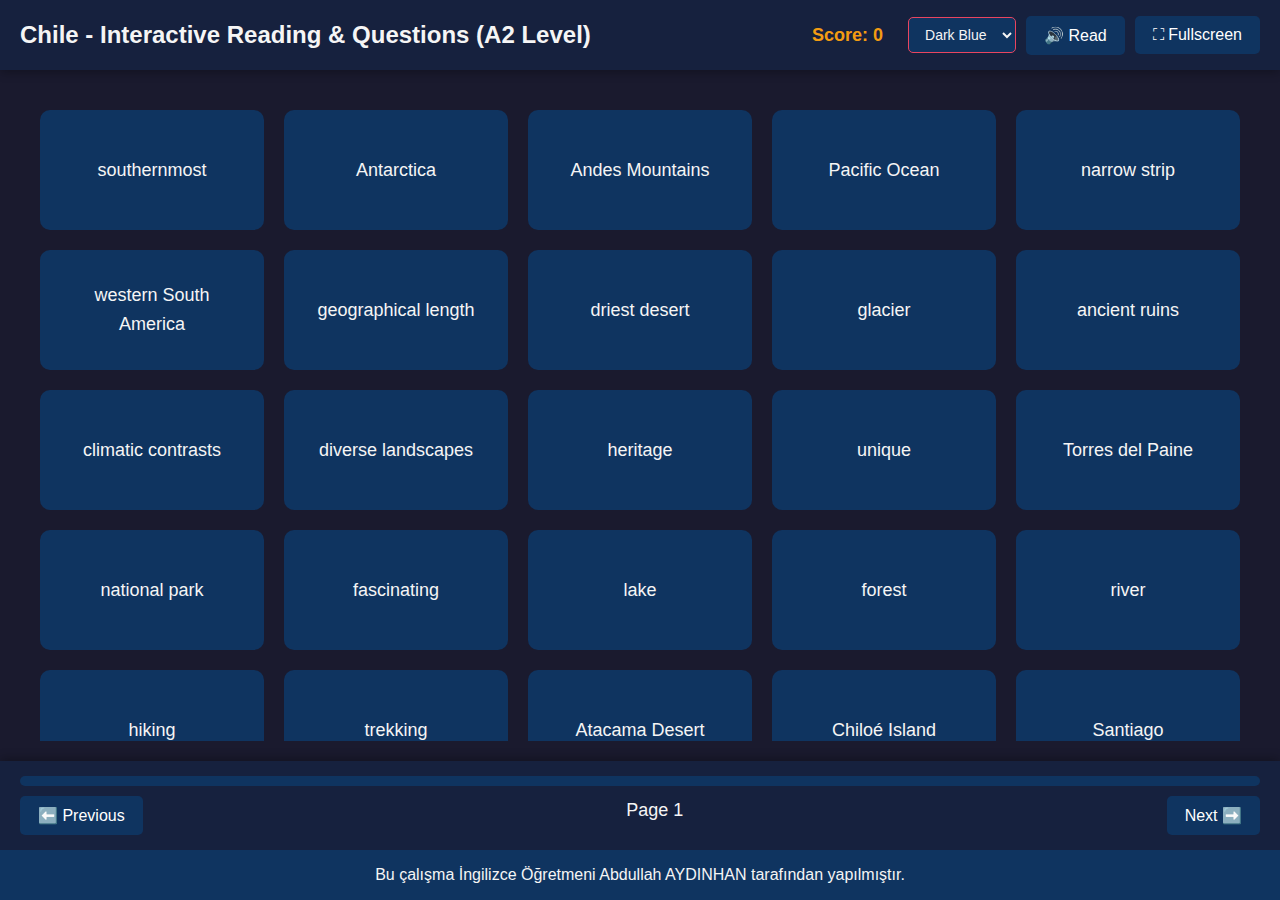
<file: Interactive_Activities/9TH_GRADE/chile.html>
<!DOCTYPE html>
<html lang="en">
<head>
    <meta charset="UTF-8">
    <meta name="viewport" content="width=device-width, initial-scale=1.0">
    <title>Chile - Interactive Reading & Questions</title>
    <style>
        /* CSS Variables for Theming */
        :root {
            --bg-color: #1a1a2e;
            --primary-color: #16213e;
            --secondary-color: #0f3460;
            --accent-color: #e94560;
            --accent-hover-color: #533483;
            --text-color: #f5f5f5;
            --font-family: 'Segoe UI', Tahoma, Geneva, Verdana, sans-serif;
        }

        /* Global Styles */
        * { margin: 0; padding: 0; box-sizing: border-box; }
        body {
            font-family: var(--font-family);
            background-color: var(--bg-color);
            color: var(--text-color);
            line-height: 1.6;
            height: 100vh;
            display: flex;
            flex-direction: column;
            overflow: hidden;
            transition: background-color 0.3s, color 0.3s;
        }

        /* Header Styles */
        header {
            background-color: var(--primary-color);
            padding: 15px 20px;
            display: flex;
            justify-content: space-between;
            align-items: center;
            box-shadow: 0 2px 10px rgba(0, 0, 0, 0.3);
            z-index: 100;
            min-height: 70px;
        }
        .title { font-size: 24px; font-weight: bold; }
        .controls { display: flex; gap: 10px; align-items: center; }
        #themeSelector {
            padding: 8px 12px;
            border-radius: 5px;
            border: 1px solid var(--accent-color);
            background-color: var(--secondary-color);
            color: var(--text-color);
            font-size: 14px;
            cursor: pointer;
        }
        .score-display { font-size: 18px; font-weight: bold; color: #f39c12; margin-right: 15px; }
        button {
            background-color: var(--secondary-color);
            color: white;
            border: none;
            padding: 10px 18px;
            border-radius: 5px;
            cursor: pointer;
            font-size: 16px;
            transition: background-color 0.3s;
            font-weight: 500;
        }
        button:hover { background-color: var(--accent-hover-color); }

        /* Main Content */
        main {
            flex: 1;
            display: flex;
            flex-direction: column;
            overflow: hidden;
            padding: 20px;
            min-height: 0;
        }
        .content-wrapper {
            display: flex;
            flex-direction: column;
            flex: 1;
            min-height: 0;
            gap: 20px;
        }
        .reading {
            background-color: var(--secondary-color);
            padding: 25px;
            border-radius: 10px;
            overflow-y: auto;
            box-shadow: 0 4px 8px rgba(0, 0, 0, 0.2);
            flex: 1;
            min-height: 0;
            display: flex;
            flex-direction: column;
        }
        .reading-content { flex: 1; }
        .reading p { margin-bottom: 20px; font-size: 20px; text-align: justify; }

        .highlight {
            background-color: var(--accent-color);
            padding: 3px 6px;
            border-radius: 4px;
            font-weight: bold;
            animation: pulse 1s infinite;
        }
        @keyframes pulse { 0%{transform:scale(1)} 50%{transform:scale(1.05)} 100%{transform:scale(1)} }

        /* Question Box */
        .qbox {
            background-color: var(--primary-color);
            padding: 25px;
            border-radius: 10px;
            box-shadow: 0 4px 8px rgba(0, 0, 0, 0.2);
            min-height: 200px;
        }
        .question { font-size: 22px; margin-bottom: 20px; font-weight: 500; }
        .options {
            display: grid;
            grid-template-columns: 1fr 1fr;
            gap: 15px;
            margin-bottom: 20px;
        }
        .option {
            background-color: var(--secondary-color);
            padding: 15px;
            border-radius: 8px;
            cursor: pointer;
            transition: all 0.3s;
            font-size: 18px;
            border: 2px solid transparent;
        }
        .option:hover { background-color: var(--accent-hover-color); transform: translateY(-2px); }
        .option.selected { background-color: var(--accent-hover-color); border-color: var(--accent-color); }

        .answer {
            display: none;
            background-color: var(--accent-color);
            padding: 15px;
            border-radius: 8px;
            margin-top: 15px;
            font-size: 18px;
            font-weight: 500;
        }
        .hint {
            display: none;
            background-color: var(--accent-hover-color);
            padding: 15px;
            border-radius: 8px;
            margin-top: 15px;
            font-size: 18px;
            font-weight: 500;
            border-left: 4px solid var(--accent-color);
        }
        .button-group { display: flex; gap: 10px; margin-top: 15px; }

        input[type="text"], textarea {
            width: 100%;
            padding: 15px;
            background-color: var(--secondary-color);
            color: var(--text-color);
            border: 2px solid var(--accent-hover-color);
            border-radius: 8px;
            font-size: 18px;
            margin-bottom: 15px;
            transition: border-color 0.3s;
        }
        input[type="text"]:focus, textarea:focus { outline: none; border-color: var(--accent-color); }

        /* Vocabulary Grid */
        .vocab-grid {
            display: grid;
            grid-template-columns: repeat(auto-fill, minmax(220px, 1fr));
            gap: 20px;
            padding: 20px;
            overflow-y: auto;
            flex: 1;
        }
        .vocab-card {
            background-color: var(--secondary-color);
            padding: 20px;
            border-radius: 10px;
            cursor: pointer;
            text-align: center;
            transition: all 0.3s;
            min-height: 120px;
            display: flex;
            align-items: center;
            justify-content: center;
            font-size: 18px;
            font-weight: 500;
            border: 2px solid transparent;
        }
        .vocab-card:hover { transform: translateY(-5px); background-color: var(--accent-hover-color); border-color: var(--accent-color); }
        .vocab-card.flipped { background-color: var(--accent-color); border-color: var(--text-color); }

        /* Vocabulary Game */
        .vocab-game-container {
            display: flex;
            flex: 1;
            gap: 30px;
            padding: 20px;
            justify-content: center;
            align-items: flex-start;
        }
        .vocab-game-column { display: flex; flex-direction: column; gap: 12px; width: 45%; }
        .vocab-game-card {
            background-color: var(--secondary-color);
            padding: 15px;
            border-radius: 10px;
            cursor: pointer;
            text-align: center;
            transition: all 0.3s;
            font-size: 18px;
            font-weight: 500;
            border: 3px solid transparent;
            user-select: none;
        }
        .vocab-game-card:hover { transform: translateY(-3px); background-color: var(--accent-hover-color); }
        .vocab-game-card.selected { border-color: #f39c12; background-color: var(--accent-hover-color); transform: scale(1.05); }
        .vocab-game-card.matched { background-color: #27ae60; border-color: #2ecc71; cursor: default; transform: scale(1); animation: match-bounce 0.5s ease-out; }
        @keyframes match-bounce { 0%{transform:scale(1)} 50%{transform:scale(1.2)} 100%{transform:scale(1)} }
        .vocab-game-card.incorrect { animation: shake 0.5s; background-color: #c0392b; border-color: #e74c3c; }
        @keyframes shake { 0%,100%{transform:translateX(0)} 25%{transform:translateX(-10px)} 75%{transform:translateX(10px)} }
        .game-message { text-align: center; font-size: 24px; font-weight: bold; color: #2ecc71; margin-top: 20px; }
        .game-controls { display: flex; justify-content: center; margin-top: 20px; }

        /* Navigation */
        nav {
            display: flex;
            flex-direction: column;
            justify-content: center;
            align-items: center;
            padding: 15px 20px;
            background-color: var(--primary-color);
            box-shadow: 0 -2px 10px rgba(0,0,0,0.3);
            min-height: 80px;
        }
        .progress-container {
            width: 100%;
            height: 10px;
            background-color: var(--secondary-color);
            border-radius: 5px;
            margin-bottom: 10px;
            overflow: hidden;
        }
        .progress-bar { height: 100%; width: 0%; background-color: var(--accent-color); transition: width 0.3s ease-in-out; }
        .nav-buttons { display: flex; justify-content: space-between; width: 100%; }
        #pageIndicator { font-size: 18px; font-weight: 500; }

        /* Footer */
        footer { background-color: var(--secondary-color); padding: 12px; text-align: center; font-size: 16px; font-weight: 500; }

        /* Completion Screen */
        .completion {
            display: none; flex-direction: column; align-items: center; justify-content: center;
            height: 100%; text-align: center; padding: 40px;
        }
        .completion h1 { font-size: 56px; margin-bottom: 30px; color: var(--accent-color); }
        .completion p { font-size: 28px; margin-bottom: 40px; }
        .final-score { font-size: 36px; color: #f39c12; margin-bottom: 20px; }

        /* Fullscreen Styles */
        body.fullscreen-mode .reading p { font-size: 25px; }
        body.fullscreen-mode .question { font-size: 30px; }
        body.fullscreen-mode .option { font-size: 20px; padding: 15px; }
        body.fullscreen-mode input[type="text"], body.fullscreen-mode textarea { font-size: 30px; padding: 20px; }
        body.fullscreen-mode .answer, body.fullscreen-mode .hint { font-size: 30px; padding: 20px; }
        body.fullscreen-mode .vocab-card { font-size: 18px; min-height: 150px; padding: 30px; }
        body.fullscreen-mode .vocab-game-card { font-size: 16px; padding: 18px; }
        body.fullscreen-mode .game-message { font-size: 36px; }

        /* Scrollbar */
        ::-webkit-scrollbar { width: 10px; }
        ::-webkit-scrollbar-track { background: var(--primary-color); }
        ::-webkit-scrollbar-thumb { background: var(--accent-hover-color); border-radius: 5px; }
        ::-webkit-scrollbar-thumb:hover { background: var(--accent-color); }

        /* Theme Definitions */
        body.theme-light {
            --bg-color: #f5f5f5; --primary-color: #e0e0e0; --secondary-color: #ffffff;
            --accent-color: #3498db; --accent-hover-color: #2980b9; --text-color: #333333;
            --font-family: 'Arial', sans-serif;
        }
        body.theme-nature {
            --bg-color: #2c3e27; --primary-color: #3e4f37; --secondary-color: #4a6b49;
            --accent-color: #8bc34a; --accent-hover-color: #7cb342; --text-color: #e8f5e9;
            --font-family: 'Georgia', serif;
        }
        body.theme-tech {
            --bg-color: #263238; --primary-color: #37474f; --secondary-color: #455a64;
            --accent-color: #00bcd4; --accent-hover-color: #00acc1; --text-color: #eceff1;
            --font-family: 'Roboto Mono', monospace;
        }

        /* Confetti */
        .confetti {
            position: fixed; width: 10px; height: 10px; background-color: #f00;
            position: absolute; animation: confetti-fall 3s linear forwards;
        }
        @keyframes confetti-fall {
            to { transform: translateY(100vh) rotate(360deg); opacity: 0; }
        }
    </style>
</head>
<body>
<header>
    <div class="title">Chile - Interactive Reading & Questions (A2 Level)</div>
    <div class="controls">
        <div class="score-display">Score: <span id="score">0</span></div>
        <select id="themeSelector">
            <option value="dark-blue">Dark Blue</option>
            <option value="light">Light</option>
            <option value="nature">Nature</option>
            <option value="tech">Tech</option>
        </select>
        <button id="readBtn">🔊 Read</button>
        <button id="pauseBtn" style="display:none;">⏸️ Pause</button>
        <button id="resumeBtn" style="display:none;">▶️ Resume</button>
        <button id="stopBtn" style="display:none;">⏹️ Stop</button>
        <button id="fullscreenBtn">⛶ Fullscreen</button>
    </div>
</header>

<main>
    <div class="content-wrapper">
        <div class="reading" id="reading">
            <div class="reading-content" id="readingContent">
                <!-- Reading content will be inserted here -->
            </div>
        </div>

        <div class="qbox" id="qbox">
            <!-- Question content will be inserted here -->
        </div>

        <div class="vocab-grid" id="vocabGrid" style="display:none;">
            <!-- Vocabulary cards will be inserted here -->
        </div>

        <div class="vocab-game-container" id="vocabGameContainer" style="display:none;">
            <!-- Vocabulary Game will be inserted here -->
        </div>

        <div class="completion" id="completion">
            <h1>🎉 You've completed all questions!</h1>
            <div class="final-score">Your Final Score: <span id="finalScore">0</span></div>
            <p>Great job on learning about Chile!</p>
            <button id="restartBtn">🔄 Restart</button>
        </div>
    </div>
</main>

<nav>
    <div class="progress-container">
        <div class="progress-bar" id="progressBar"></div>
    </div>
    <div class="nav-buttons">
        <button id="prevBtn">⬅️ Previous</button>
        <span id="pageIndicator">Page 1</span>
        <button id="nextBtn">Next ➡️</button>
    </div>
</nav>

<footer>
    Bu çalışma İngilizce Öğretmeni Abdullah AYDINHAN tarafından yapılmıştır.
</footer>

<script>
/* =========================
   Content Variables (CHILE)
   ========================= */
const TOPIC = "Chile";
const LEVEL = "A2";

const PASSAGE = `
<p><strong>A</strong> Located in western South America, the Republic of Chile is the <em>southernmost country</em> in the world. It is very close to Antarctica and extends across the <em>Andes Mountains</em> and the <em>Pacific Ocean</em> as a narrow strip of land. It is near Argentina, Peru, and Bolivia. If you go on a journey to Chile, you can go sightseeing in these countries as well.</p>

<p><strong>B</strong> Its <em>enormous geographical length</em>, mostly full of mountains, can cause a wide range of temperatures; that is why the country has the <em>driest desert in the world</em> and millennia-old glaciers. The ancient ruins, its climatic contrasts, diverse landscapes, natural beauty, and rich cultural heritage make the country <em>unique</em>.</p>

<p><strong>C</strong> In particular, you can experience the incredible natural beauty of <em>Torres del Paine National Park</em>; it consists of fascinating lakes, amazing glaciers, green forests, and rivers. You can go <em>hiking</em> and <em>trekking</em> in this magnificent scenery. On the other hand, the <em>Atacama Desert</em> and <em>Chiloé Island</em> can also offer wonderful adventures for you.</p>

<p><strong>D</strong> The largest city and capital of the country is <em>Santiago</em>; it is in a valley and surrounded by snow-covered mountains. You can engage in plenty of sporting events in Santiago, including <em>snowboarding</em>, <em>climbing</em>, and <em>hiking</em>. On the same day, you can ski in the Andes Mountains, walk down the beach, and surf in the Pacific Ocean.</p>

<p><strong>E</strong> The official language in the country is <em>Spanish</em>, but the Chileans can also speak English. They are kind, friendly, and welcoming. The Chileans are an ethnic mix of Europeans and indigenous peoples, mostly <em>Mapuche</em>. Indigenous ancestors and European influences come together to create a <em>rich culture</em>. You can observe this culture in the country and feel it throughout its diverse populations.</p>
`;

const VOCAB_LIST = [
    ["southernmost", "en güneydeki"],
    ["Antarctica", "Antarktika"],
    ["Andes Mountains", "And Dağları"],
    ["Pacific Ocean", "Pasifik Okyanusu"],
    ["narrow strip", "dar şerit"],
    ["western South America", "Güney Amerika'nın batısı"],
    ["geographical length", "coğrafi uzunluk"],
    ["driest desert", "en kurak çöl"],
    ["glacier", "buzul"],
    ["ancient ruins", "antik kalıntılar"],
    ["climatic contrasts", "iklimsel karşıtlıklar"],
    ["diverse landscapes", "çeşitli manzaralar"],
    ["heritage", "miras"],
    ["unique", "benzersiz"],
    ["Torres del Paine", "Torres del Paine"],
    ["national park", "milli park"],
    ["fascinating", "büyüleyici"],
    ["lake", "göl"],
    ["forest", "orman"],
    ["river", "nehir"],
    ["hiking", "doğa yürüyüşü"],
    ["trekking", "trekking/dağ yürüyüşü"],
    ["Atacama Desert", "Atacama Çölü"],
    ["Chiloé Island", "Chiloé Adası"],
    ["Santiago", "Santiago"],
    ["valley", "vadi"],
    ["snow-covered", "karla kaplı"],
    ["snowboarding", "snowboard"],
    ["climbing", "tırmanış"],
    ["surf", "sörf yapmak"],
    ["official language", "resmî dil"],
    ["indigenous", "yerli"],
    ["Mapuche", "Mapuçe"],
    ["welcoming", "misafirperver"],
    ["heritage (cultural)", "kültürel miras"],
    ["ancestors", "atalar"],
    ["influences", "etkiler"],
    ["neighbouring countries", "komşu ülkeler"],
    ["sightseeing", "gezip görme"],
    ["magnificent scenery", "muhteşem manzara"]
];

const TF_QUESTIONS = [
    { prompt: "Chile is located in western South America and is very close to Antarctica.", answer: "True", highlights: ["Located in western South America", "very close to Antarctica"], hint: "Paragraph A mentions location and Antarctica." },
    { prompt: "Chile is described as a wide country from east to west.", answer: "False", highlights: ["extends across the Andes Mountains and the Pacific Ocean as a narrow strip of land"], hint: "Look for the phrase 'narrow strip of land' in paragraph A." },
    { prompt: "Chile includes the driest desert in the world and millennia-old glaciers.", answer: "True", highlights: ["driest desert in the world", "millennia-old glaciers"], hint: "Paragraph B lists climate extremes." },
    { prompt: "Torres del Paine National Park is famous for lakes, glaciers, forests, and rivers.", answer: "True", highlights: ["fascinating lakes, amazing glaciers, green forests, and rivers"], hint: "Paragraph C describes the park." },
    { prompt: "Santiago is a coastal city at sea level with no mountains nearby.", answer: "False", highlights: ["Santiago; it is in a valley and surrounded by snow-covered mountains"], hint: "Check the setting of Santiago in paragraph D." },
    { prompt: "You can ski in the Andes and surf in the Pacific Ocean on the same day.", answer: "True", highlights: ["on the same day, you can ski in the Andes Mountains ... and surf in the Pacific Ocean"], hint: "Paragraph D mentions this contrast." },
    { prompt: "Spanish is not an official language in Chile according to the passage.", answer: "False", highlights: ["The official language in the country is Spanish"], hint: "Paragraph E states the official language." },
    { prompt: "The Chilean people are described as kind, friendly, and welcoming.", answer: "True", highlights: ["They are kind, friendly, and welcoming"], hint: "See paragraph E." },
    { prompt: "Chile's culture only comes from European influences.", answer: "False", highlights: ["an ethnic mix of Europeans and indigenous peoples, mostly Mapuche", "Indigenous ancestors and European influences come together"], hint: "Culture is a mix per paragraph E." },
    { prompt: "Atacama Desert and Chiloé Island are suggested as places for adventures.", answer: "True", highlights: ["the Atacama Desert and Chiloé Island can also offer wonderful adventures"], hint: "Paragraph C mentions them." }
];

const MCQ_QUESTIONS = [
    {
        prompt: "Which oceans and mountains form Chile’s natural borders in the passage?",
        options: ["Atlantic Ocean and Alps", "Pacific Ocean and Andes Mountains", "Indian Ocean and Himalayas", "Arctic Ocean and Rockies"],
        answer: 1,
        highlights: ["Andes Mountains", "Pacific Ocean"],
        hint: "Paragraph A mentions both a mountain range and an ocean."
    },
    {
        prompt: "Which of the following is a reason Chile has varied temperatures?",
        options: ["It is an island", "Its enormous geographical length and mountains", "It is at the equator", "It has no mountains"],
        answer: 1,
        highlights: ["enormous geographical length, mostly full of mountains, can cause a wide range of temperatures"],
        hint: "See paragraph B."
    },
    {
        prompt: "Which national park is highlighted for its natural beauty?",
        options: ["Yellowstone", "Banff", "Torres del Paine National Park", "Kruger"],
        answer: 2,
        highlights: ["Torres del Paine National Park"],
        hint: "Paragraph C names a specific park."
    },
    {
        prompt: "Which activities are mentioned as possible in Santiago?",
        options: ["Only surfing", "Snowboarding, climbing, and hiking", "Only skiing", "Only sailing"],
        answer: 1,
        highlights: ["including snowboarding, climbing, and hiking"],
        hint: "Paragraph D lists activities."
    },
    {
        prompt: "Which of the following pairs are neighboring countries of Chile mentioned in the text?",
        options: ["Brazil and Uruguay", "Peru and Bolivia", "Colombia and Venezuela", "Ecuador and Paraguay"],
        answer: 1,
        highlights: ["near Argentina, Peru, and Bolivia"],
        hint: "See paragraph A."
    },
    {
        prompt: "Which two places offer adventures besides Torres del Paine?",
        options: ["Patagonia and Buenos Aires", "Atacama Desert and Chiloé Island", "Machu Picchu and Iguazú Falls", "Salar de Uyuni and Galápagos"],
        answer: 1,
        highlights: ["Atacama Desert and Chiloé Island"],
        hint: "Paragraph C mentions two more places."
    },
    {
        prompt: "What is the capital and largest city of Chile?",
        options: ["Valparaíso", "Santiago", "Concepción", "La Serena"],
        answer: 1,
        highlights: ["The largest city and capital of the country is Santiago"],
        hint: "Paragraph D states the capital."
    },
    {
        prompt: "How is Chile’s culture described?",
        options: ["Only European", "Only indigenous", "A mix of European and indigenous influences", "Completely modern and new"],
        answer: 2,
        highlights: ["an ethnic mix of Europeans and indigenous peoples, mostly Mapuche", "come together to create a rich culture"],
        hint: "See paragraph E."
    },
    {
        prompt: "What shape best describes Chile’s territory in the passage?",
        options: ["Circular land", "Square plateau", "Narrow strip of land", "Archipelago only"],
        answer: 2,
        highlights: ["as a narrow strip of land"],
        hint: "Paragraph A uses this phrase."
    },
    {
        prompt: "Which extreme is specifically mentioned as being in Chile?",
        options: ["Coldest inhabited place on Earth", "The driest desert in the world", "Highest waterfall in the world", "Deepest lake in the world"],
        answer: 1,
        highlights: ["driest desert in the world"],
        hint: "Paragraph B mentions a superlative desert."
    }
];

const FILL_QUESTIONS = [
    { prompt: "Chile is located in ______ South America.", answer: "western", highlights: ["Located in western South America"], hint: "Opposite of eastern." },
    { prompt: "The country is very close to ______.", answer: "Antarctica", highlights: ["very close to Antarctica"], hint: "The southern polar region." },
    { prompt: "Chile extends across the Andes Mountains and the ______ Ocean.", answer: "Pacific", highlights: ["Andes Mountains and the Pacific Ocean"], hint: "The largest ocean on Earth." },
    { prompt: "Chile is described as a ______ strip of land.", answer: "narrow", highlights: ["narrow strip of land"], hint: "Not wide." },
    { prompt: "The country has the ______ desert in the world.", answer: "driest", highlights: ["driest desert in the world"], hint: "Superlative form of 'dry'." },
    { prompt: "You can go hiking and ______ in this magnificent scenery.", answer: "trekking", highlights: ["go hiking and trekking"], hint: "A longer kind of hike." },
    { prompt: "The largest city and capital is ______.", answer: "Santiago", highlights: ["largest city and capital of the country is Santiago"], hint: "Starts with S." },
    { prompt: "People can ______ in the Pacific Ocean on the same day.", answer: "surf", highlights: ["surf in the Pacific Ocean"], hint: "A sport with waves." },
    { prompt: "The official language in the country is ______.", answer: "Spanish", highlights: ["The official language in the country is Spanish"], hint: "Language spoken in Spain too." },
    { prompt: "The Chileans are mostly an ethnic mix of Europeans and ______ peoples.", answer: "indigenous", highlights: ["ethnic mix of Europeans and indigenous peoples"], hint: "Native peoples." }
];

const OPEN_QUESTIONS = [
    {
        prompt: "Where is Chile located and what are its neighboring countries according to the passage?",
        model: "Chile is in western South America, very close to Antarctica, and it is near Argentina, Peru, and Bolivia.",
        highlights: ["Located in western South America", "very close to Antarctica", "near Argentina, Peru, and Bolivia"],
        hint: "See paragraph A for location and neighbors."
    },
    {
        prompt: "Why does Chile have a wide range of temperatures?",
        model: "Because of its enormous geographical length and mountains.",
        highlights: ["enormous geographical length", "mostly full of mountains", "wide range of temperatures"],
        hint: "Paragraph B explains the reason."
    },
    {
        prompt: "What natural features can you find in Torres del Paine National Park?",
        model: "Fascinating lakes, amazing glaciers, green forests, and rivers.",
        highlights: ["fascinating lakes, amazing glaciers, green forests, and rivers"],
        hint: "See paragraph C."
    },
    {
        prompt: "What contrasting activities can you do in Chile on the same day?",
        model: "You can ski in the Andes Mountains and surf in the Pacific Ocean, and you can also walk down the beach.",
        highlights: ["ski in the Andes Mountains", "surf in the Pacific Ocean", "walk down the beach"],
        hint: "Paragraph D mentions same-day contrasts."
    },
    {
        prompt: "How is Santiago geographically described in the passage?",
        model: "It is in a valley and surrounded by snow-covered mountains.",
        highlights: ["in a valley", "surrounded by snow-covered mountains"],
        hint: "Paragraph D describes its setting."
    },
    {
        prompt: "How is Chile’s culture formed according to the text?",
        model: "It is formed by the mix of indigenous ancestors and European influences, creating a rich culture.",
        highlights: ["Indigenous ancestors and European influences come together", "rich culture"],
        hint: "See paragraph E."
    },
    {
        prompt: "Name two other places besides Torres del Paine that offer adventures.",
        model: "The Atacama Desert and Chiloé Island.",
        highlights: ["Atacama Desert", "Chiloé Island"],
        hint: "Paragraph C mentions two places."
    },
    {
        prompt: "What makes Chile unique according to the passage?",
        model: "Its ancient ruins, climatic contrasts, diverse landscapes, natural beauty, and rich cultural heritage.",
        highlights: ["ancient ruins", "climatic contrasts", "diverse landscapes", "natural beauty", "rich cultural heritage", "unique"],
        hint: "See paragraph B."
    },
    {
        prompt: "What languages are mentioned as spoken by Chileans?",
        model: "Spanish is the official language, and Chileans can also speak English.",
        highlights: ["official language ... Spanish", "can also speak English"],
        hint: "Paragraph E states languages."
    },
    {
        prompt: "What outdoor sports are mentioned in connection with Santiago?",
        model: "Snowboarding, climbing, and hiking.",
        highlights: ["snowboarding", "climbing", "hiking"],
        hint: "See paragraph D."
    }
];

/* =========================
   Application State
   ========================= */
let currentSlide = 0;
let totalSlides = 3 + TF_QUESTIONS.length + MCQ_QUESTIONS.length + FILL_QUESTIONS.length + OPEN_QUESTIONS.length + 1;
let speechSynthesisObj = window.speechSynthesis;
let speechUtterance = null;
let isReading = false;
let isPaused = false;
let currentQuestionText = "";
let score = 0;

/* Vocabulary Game State */
let selectedEnglishCard = null;
let matchedPairs = new Set();
let turkishCardsMap = new Map();
let usedVocabIndices = new Set();
let currentVocabGameWords = [];

/* DOM Elements */
const readingDiv = document.getElementById('reading');
const readingContentDiv = document.getElementById('readingContent');
const qboxDiv = document.getElementById('qbox');
const vocabGridDiv = document.getElementById('vocabGrid');
const vocabGameContainerDiv = document.getElementById('vocabGameContainer');
const completionDiv = document.getElementById('completion');
const prevBtn = document.getElementById('prevBtn');
const nextBtn = document.getElementById('nextBtn');
const pageIndicator = document.getElementById('pageIndicator');
const readBtn = document.getElementById('readBtn');
const pauseBtn = document.getElementById('pauseBtn');
const resumeBtn = document.getElementById('resumeBtn');
const stopBtn = document.getElementById('stopBtn');
const fullscreenBtn = document.getElementById('fullscreenBtn');
const restartBtn = document.getElementById('restartBtn');
const themeSelector = document.getElementById('themeSelector');
const scoreDisplay = document.getElementById('score');
const finalScoreDisplay = document.getElementById('finalScore');
const progressBar = document.getElementById('progressBar');

/* Sounds (placeholder beeps) */
const correctSound = "[data-uri]";
const wrongSound =  "[data-uri]";
const winSound =    "[data-uri]";

function playSound(soundData) {
    const audio = new Audio(soundData);
    audio.volume = 0.3;
    audio.play().catch(e => console.error("Audio play failed.", e));
}

/* Theme Management */
const THEMES = { 'dark-blue': 'theme-dark-blue', 'light': 'theme-light', 'nature': 'theme-nature', 'tech': 'theme-tech' };
function applyTheme(themeName) { document.body.className = THEMES[themeName] || ''; localStorage.setItem('selectedTheme', themeName); }
function initTheme() {
    const saved = localStorage.getItem('selectedTheme');
    if (saved) { themeSelector.value = saved; applyTheme(saved); }
    themeSelector.addEventListener('change', e => applyTheme(e.target.value));
}

/* Progress Bar */
function updateProgressBar() {
    const progress = (currentSlide / (totalSlides - 1)) * 100;
    progressBar.style.width = `${progress}%`;
}

/* Init */
function init() {
    showSlide(currentSlide);
    setupEventListeners();
    initTheme();
    setupFullscreenListener();
    updateProgressBar();
}

/* Listeners */
function setupEventListeners() {
    prevBtn.addEventListener('click', () => { if (currentSlide > 0) { currentSlide--; showSlide(currentSlide); } });
    nextBtn.addEventListener('click', () => { if (currentSlide < totalSlides - 1) { currentSlide++; showSlide(currentSlide); } });
    readBtn.addEventListener('click', startReading);
    pauseBtn.addEventListener('click', pauseReading);
    resumeBtn.addEventListener('click', resumeReading);
    stopBtn.addEventListener('click', stopReading);
    fullscreenBtn.addEventListener('click', toggleFullscreen);
    restartBtn.addEventListener('click', () => { score = 0; scoreDisplay.textContent = score; currentSlide = 0; showSlide(currentSlide); });

    document.addEventListener('keydown', (e) => {
        if (e.key === 'ArrowLeft' && currentSlide > 0) { currentSlide--; showSlide(currentSlide); }
        else if (e.key === 'ArrowRight' && currentSlide < totalSlides - 1) { currentSlide++; showSlide(currentSlide); }
        else if (e.key.toLowerCase() === 'f') { toggleFullscreen(); }
    });
}

/* Fullscreen */
function setupFullscreenListener() {
    document.addEventListener('fullscreenchange', handleFullscreenChange);
    document.addEventListener('webkitfullscreenchange', handleFullscreenChange);
    document.addEventListener('mozfullscreenchange', handleFullscreenChange);
    document.addEventListener('MSFullscreenChange', handleFullscreenChange);
}
function handleFullscreenChange() {
    if (document.fullscreenElement || document.webkitFullscreenElement || document.mozFullScreenElement || document.msFullscreenElement) {
        document.body.classList.add('fullscreen-mode');
    } else {
        document.body.classList.remove('fullscreen-mode');
    }
}

/* Slides */
function showSlide(slideIndex) {
    readingDiv.style.display = 'none';
    qboxDiv.style.display = 'none';
    vocabGridDiv.style.display = 'none';
    vocabGameContainerDiv.style.display = 'none';
    completionDiv.style.display = 'none';

    stopReading();
    pageIndicator.textContent = `Page ${slideIndex + 1}`;
    updateProgressBar();

    if (slideIndex === 0) {
        vocabGridDiv.style.display = 'grid';
        showVocabulary();
    } else if (slideIndex === 1) {
        vocabGameContainerDiv.style.display = 'flex';
        showVocabGame();
    } else if (slideIndex === 2) {
        readingDiv.style.display = 'block';
        qboxDiv.style.display = 'none';
        readingContentDiv.innerHTML = PASSAGE;
    } else if (slideIndex === totalSlides - 1) {
        completionDiv.style.display = 'flex';
        finalScoreDisplay.textContent = score;
        launchConfetti();
        playSound(winSound);
    } else {
        readingDiv.style.display = 'block';
        qboxDiv.style.display = 'block';
        readingContentDiv.innerHTML = PASSAGE;

        const questionIndex = slideIndex - 3;

        if (questionIndex < TF_QUESTIONS.length) {
            showTFQuestion(TF_QUESTIONS[questionIndex]);
        } else if (questionIndex < TF_QUESTIONS.length + MCQ_QUESTIONS.length) {
            const mcqIndex = questionIndex - TF_QUESTIONS.length;
            showMCQQuestion(MCQ_QUESTIONS[mcqIndex]);
        } else if (questionIndex < TF_QUESTIONS.length + MCQ_QUESTIONS.length + FILL_QUESTIONS.length) {
            const fillIndex = questionIndex - TF_QUESTIONS.length - MCQ_QUESTIONS.length;
            showFillQuestion(FILL_QUESTIONS[fillIndex]);
        } else {
            const openIndex = questionIndex - TF_QUESTIONS.length - MCQ_QUESTIONS.length - FILL_QUESTIONS.length;
            showOpenQuestion(OPEN_QUESTIONS[openIndex]);
        }
    }
}

/* Vocabulary Cards */
function showVocabulary() {
    vocabGridDiv.innerHTML = '';
    VOCAB_LIST.forEach(([en, tr]) => {
        const card = document.createElement('div');
        card.className = 'vocab-card';
        card.textContent = en;
        card.addEventListener('click', function() {
            if (!this.classList.contains('flipped')) { this.classList.add('flipped'); this.textContent = tr; }
            else { this.classList.remove('flipped'); this.textContent = en; }
        });
        vocabGridDiv.appendChild(card);
    });
}

/* Vocabulary Game */
function getRandomVocabWords(count) {
    const available = [];
    for (let i = 0; i < VOCAB_LIST.length; i++) {
        if (!usedVocabIndices.has(i)) available.push(i);
    }
    if (available.length === 0) {
        usedVocabIndices.clear();
        for (let i = 0; i < VOCAB_LIST.length; i++) available.push(i);
    }
    const actual = Math.min(count, available.length);
    const selected = [];
    for (let i = 0; i < actual; i++) {
        const idx = Math.floor(Math.random() * available.length);
        const pick = available[idx];
        selected.push(pick);
        usedVocabIndices.add(pick);
        available.splice(idx, 1);
    }
    return selected.map(i => VOCAB_LIST[i]);
}

function showVocabGame() {
    selectedEnglishCard = null;
    matchedPairs.clear();
    turkishCardsMap.clear();
    currentVocabGameWords = getRandomVocabWords(10);
    vocabGameContainerDiv.innerHTML = "";

    const englishColumn = document.createElement('div');
    englishColumn.className = 'vocab-game-column';
    const turkishColumn = document.createElement('div');
    turkishColumn.className = 'vocab-game-column';

    currentVocabGameWords.forEach((pair, index) => {
        const card = document.createElement('div');
        card.className = 'vocab-game-card';
        card.textContent = pair[0];
        card.dataset.index = index;
        card.dataset.type = 'english';
        card.addEventListener('click', handleCardClick);
        englishColumn.appendChild(card);
    });

    const shuffledTurkish = currentVocabGameWords.map((pair, idx) => ({ word: pair[1], originalIndex: idx }))
        .sort(() => Math.random() - 0.5);

    shuffledTurkish.forEach(item => {
        const card = document.createElement('div');
        card.className = 'vocab-game-card';
        card.textContent = item.word;
        card.dataset.index = item.originalIndex;
        card.dataset.type = 'turkish';
        card.addEventListener('click', handleCardClick);
        turkishCardsMap.set(card, item.originalIndex);
        turkishColumn.appendChild(card);
    });

    vocabGameContainerDiv.appendChild(englishColumn);
    vocabGameContainerDiv.appendChild(turkishColumn);
}

function handleCardClick(event) {
    const card = event.target;
    const type = card.dataset.type;
    const index = parseInt(card.dataset.index);
    if (matchedPairs.has(index)) return;

    if (type === 'english') {
        if (selectedEnglishCard) selectedEnglishCard.classList.remove('selected');
        card.classList.add('selected');
        selectedEnglishCard = card;
    } else if (type === 'turkish') {
        if (!selectedEnglishCard) return;
        const englishIndex = parseInt(selectedEnglishCard.dataset.index);
        if (englishIndex === index) {
            card.classList.add('matched');
            selectedEnglishCard.classList.add('matched');
            matchedPairs.add(index);
            score += 10; scoreDisplay.textContent = score; playSound(correctSound);
            selectedEnglishCard.classList.remove('selected');
            selectedEnglishCard = null;

            if (matchedPairs.size === currentVocabGameWords.length) {
                setTimeout(() => {
                    vocabGameContainerDiv.innerHTML = `
                        <div class="game-message">🎉 Congratulations! You've matched all the words!</div>
                        <div class="game-controls">
                            <button id="playAgainBtn">🔄 Play Again</button>
                        </div>
                    `;
                    playSound(winSound);
                    document.getElementById('playAgainBtn').addEventListener('click', showVocabGame);
                }, 500);
            }
        } else {
            card.classList.add('incorrect');
            selectedEnglishCard.classList.add('incorrect');
            playSound(wrongSound);
            setTimeout(() => {
                card.classList.remove('incorrect');
                selectedEnglishCard.classList.remove('incorrect');
                selectedEnglishCard.classList.remove('selected');
                selectedEnglishCard = null;
            }, 800);
        }
    }
}

/* Questions */
function showTFQuestion(question) {
    currentQuestionText = question.prompt;
    qboxDiv.innerHTML = `
        <div class="question">${question.prompt}</div>
        <div class="options">
            <div class="option" data-value="True">True</div>
            <div class="option" data-value="False">False</div>
        </div>
        <div class="button-group">
            <button id="showAnswerBtn">💡 Show Answer</button>
            <button id="showHintBtn">💬 Hint</button>
        </div>
        <div class="answer" id="answerDiv"></div>
        <div class="hint" id="hintDiv"></div>
    `;
    const showAnswerBtn = document.getElementById('showAnswerBtn');
    const showHintBtn = document.getElementById('showHintBtn');
    const answerDiv = document.getElementById('answerDiv');
    const hintDiv = document.getElementById('hintDiv');
    const options = document.querySelectorAll('.option');

    options.forEach(opt => opt.addEventListener('click', function(){ options.forEach(o => o.classList.remove('selected')); this.classList.add('selected'); }));
    showAnswerBtn.addEventListener('click', () => { answerDiv.textContent = `Answer: ${question.answer}`; answerDiv.style.display = 'block'; highlightText(question.highlights); playSound(correctSound); });
    showHintBtn.addEventListener('click', () => { hintDiv.textContent = `💡 Hint: ${question.hint}`; hintDiv.style.display = 'block'; });
}

function showMCQQuestion(question) {
    currentQuestionText = question.prompt;
    let optionsHTML = '';
    question.options.forEach((opt, idx) => optionsHTML += `<div class="option" data-value="${idx}">${opt}</div>`);
    qboxDiv.innerHTML = `
        <div class="question">${question.prompt}</div>
        <div class="options">${optionsHTML}</div>
        <div class="button-group">
            <button id="showAnswerBtn">💡 Show Answer</button>
            <button id="showHintBtn">💬 Hint</button>
        </div>
        <div class="answer" id="answerDiv"></div>
        <div class="hint" id="hintDiv"></div>
    `;
    const showAnswerBtn = document.getElementById('showAnswerBtn');
    const showHintBtn = document.getElementById('showHintBtn');
    const answerDiv = document.getElementById('answerDiv');
    const hintDiv = document.getElementById('hintDiv');
    const options = document.querySelectorAll('.option');

    options.forEach(opt => opt.addEventListener('click', function(){ options.forEach(o => o.classList.remove('selected')); this.classList.add('selected'); }));
    showAnswerBtn.addEventListener('click', () => { answerDiv.textContent = `Answer: ${question.options[question.answer]}`; answerDiv.style.display = 'block'; highlightText(question.highlights); playSound(correctSound); });
    showHintBtn.addEventListener('click', () => { hintDiv.textContent = `💡 Hint: ${question.hint}`; hintDiv.style.display = 'block'; });
}

function showFillQuestion(question) {
    currentQuestionText = question.prompt;
    qboxDiv.innerHTML = `
        <div class="question">${question.prompt}</div>
        <input type="text" id="fillAnswer" placeholder="Type your answer here">
        <div class="button-group">
            <button id="showAnswerBtn">💡 Show Answer</button>
            <button id="showHintBtn">💬 Hint</button>
        </div>
        <div class="answer" id="answerDiv"></div>
        <div class="hint" id="hintDiv"></div>
    `;
    const showAnswerBtn = document.getElementById('showAnswerBtn');
    const showHintBtn = document.getElementById('showHintBtn');
    const answerDiv = document.getElementById('answerDiv');
    const hintDiv = document.getElementById('hintDiv');

    showAnswerBtn.addEventListener('click', () => { answerDiv.textContent = `Answer: ${question.answer}`; answerDiv.style.display = 'block'; highlightText(question.highlights); playSound(correctSound); });
    showHintBtn.addEventListener('click', () => { hintDiv.textContent = `💡 Hint: ${question.hint}`; hintDiv.style.display = 'block'; });
}

function showOpenQuestion(question) {
    currentQuestionText = question.prompt;
    qboxDiv.innerHTML = `
        <div class="question">${question.prompt}</div>
        <textarea id="openAnswer" placeholder="Type your answer here" rows="4"></textarea>
        <div class="button-group">
            <button id="showAnswerBtn">💡 Show Model Answer</button>
            <button id="showHintBtn">💬 Hint</button>
        </div>
        <div class="answer" id="answerDiv"></div>
        <div class="hint" id="hintDiv"></div>
    `;
    const showAnswerBtn = document.getElementById('showAnswerBtn');
    const showHintBtn = document.getElementById('showHintBtn');
    const answerDiv = document.getElementById('answerDiv');
    const hintDiv = document.getElementById('hintDiv');

    showAnswerBtn.addEventListener('click', () => { answerDiv.textContent = `Model Answer: ${question.model}`; answerDiv.style.display = 'block'; highlightText(question.highlights); playSound(correctSound); });
    showHintBtn.addEventListener('click', () => { hintDiv.textContent = `💡 Hint: ${question.hint}`; hintDiv.style.display = 'block'; });
}

/* Highlight */
function highlightText(highlights) {
    let highlightedText = PASSAGE;
    highlights.forEach(phrase => {
        const escaped = phrase.replace(/[.*+?^${}()|[\]\\]/g, '\\$&');
        const regex = new RegExp(`(${escaped})`, 'gi');
        highlightedText = highlightedText.replace(regex, '<span class="highlight">$1</span>');
    });
    readingContentDiv.innerHTML = highlightedText;
}

/* Text-to-speech */
function startReading() {
    if (isReading && !isPaused) return;
    if (isPaused) { resumeReading(); return; }

    let textToRead = "";
    if (currentSlide >= 3 && currentSlide < totalSlides - 1) textToRead = currentQuestionText;
    else textToRead = readingContentDiv.innerText;

    speechUtterance = new SpeechSynthesisUtterance(textToRead);
    speechUtterance.lang = 'en-US';
    speechUtterance.rate = 0.9;
    speechUtterance.onend = () => { stopReading(); };

    speechSynthesisObj.speak(speechUtterance);
    isReading = true; isPaused = false;
    readBtn.style.display = 'none';
    pauseBtn.style.display = 'inline-block';
    stopBtn.style.display = 'inline-block';
}
function pauseReading() { if (!isReading || isPaused) return; speechSynthesisObj.pause(); isPaused = true; pauseBtn.style.display = 'none'; resumeBtn.style.display = 'inline-block'; }
function resumeReading() { if (!isReading || !isPaused) return; speechSynthesisObj.resume(); isPaused = false; resumeBtn.style.display = 'none'; pauseBtn.style.display = 'inline-block'; }
function stopReading() {
    if (!isReading) return;
    speechSynthesisObj.cancel();
    isReading = false; isPaused = false;
    readBtn.style.display = 'inline-block';
    pauseBtn.style.display = 'none';
    resumeBtn.style.display = 'none';
    stopBtn.style.display = 'none';
}

/* Fullscreen */
function toggleFullscreen() {
    if (!document.fullscreenElement) document.documentElement.requestFullscreen().catch(err => console.error(err.message));
    else document.exitFullscreen();
}

/* Confetti */
function launchConfetti() {
    const colors = ['#e94560', '#f39c12', '#2ecc71', '#3498db', '#9b59b6'];
    const confettiCount = 100;
    for (let i = 0; i < confettiCount; i++) {
        setTimeout(() => {
            const confetti = document.createElement('div');
            confetti.className = 'confetti';
            confetti.style.left = Math.random() * 100 + '%';
            confetti.style.backgroundColor = colors[Math.floor(Math.random() * colors.length)];
            confetti.style.animationDuration = (Math.random() * 2 + 2) + 's';
            document.body.appendChild(confetti);
            setTimeout(() => { confetti.remove(); }, 4000);
        }, i * 30);
    }
}

/* Start */
document.addEventListener('DOMContentLoaded', () => {
    showSlide(currentSlide);
    init();
});
</script>
</body>
</html>
</file>
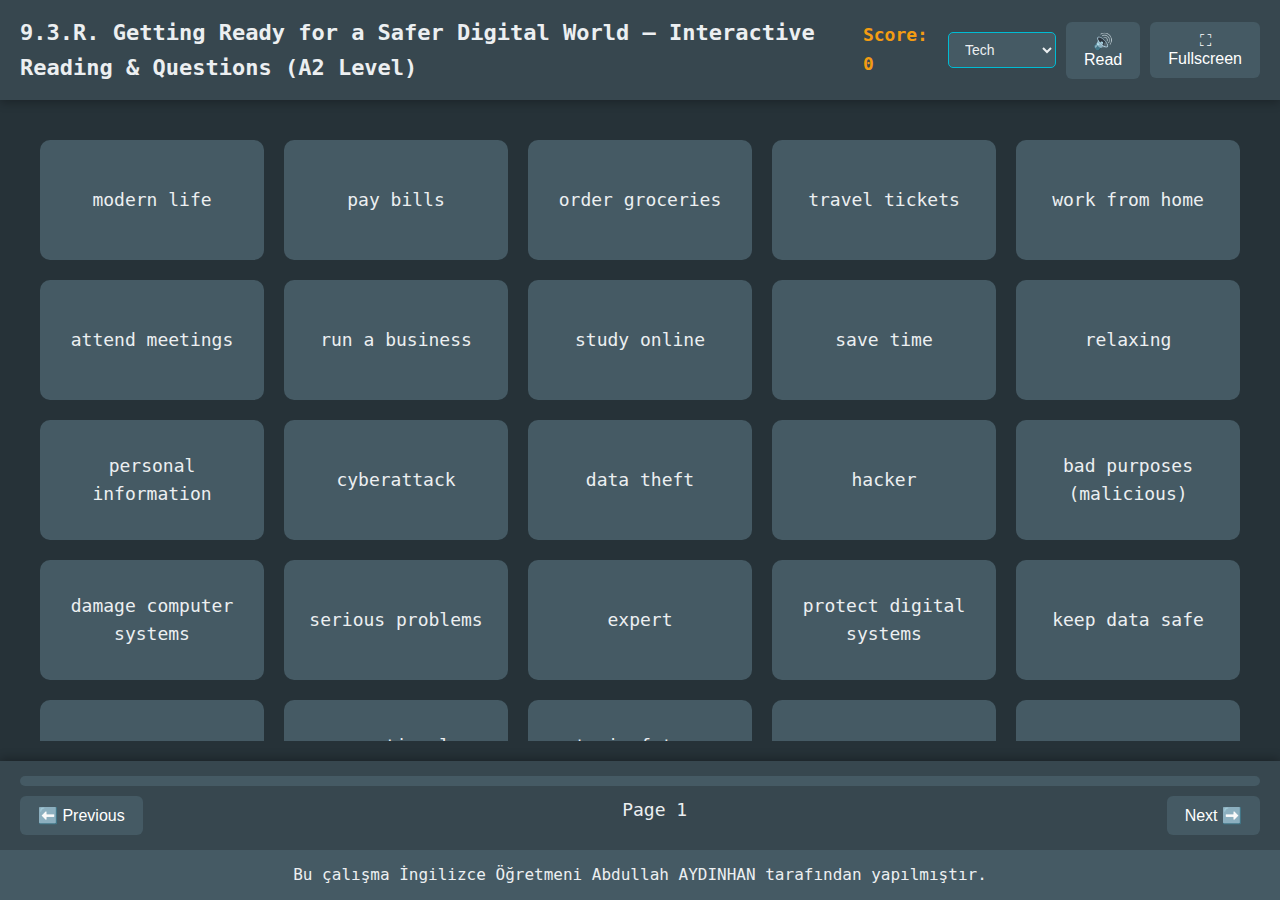
<file: Interactive_Activities/9TH_GRADE/digital.html>
<!DOCTYPE html>
<html lang="en">
<head>
  <meta charset="UTF-8" />
  <meta name="viewport" content="width=device-width, initial-scale=1.0"/>
  <title>Getting Ready for a Safer Digital World – Interactive Reading & Questions (A2 Level)</title>
  <style>
    :root{
      --bg-color:#1a1a2e;--primary-color:#16213e;--secondary-color:#0f3460;
      --accent-color:#e94560;--accent-hover-color:#533483;--text-color:#f5f5f5;
      --font-family:'Segoe UI',Tahoma,Geneva,Verdana,sans-serif;
    }
    *{margin:0;padding:0;box-sizing:border-box}
    body{
      font-family:var(--font-family);background:var(--bg-color);color:var(--text-color);
      line-height:1.6;height:100vh;display:flex;flex-direction:column;overflow:hidden;
      transition:background-color .3s,color .3s
    }
    header{
      background:var(--primary-color);padding:15px 20px;display:flex;justify-content:space-between;
      align-items:center;box-shadow:0 2px 10px rgba(0,0,0,.3);z-index:100;min-height:70px
    }
    .title{font-size:22px;font-weight:700}
    .controls{display:flex;gap:10px;align-items:center}
    #themeSelector{
      padding:8px 12px;border-radius:5px;border:1px solid var(--accent-color);
      background:var(--secondary-color);color:var(--text-color);font-size:14px;cursor:pointer
    }
    .score-display{font-size:18px;font-weight:700;color:#f39c12;margin-right:10px}
    button{
      background:var(--secondary-color);color:#fff;border:none;padding:10px 18px;border-radius:6px;
      cursor:pointer;font-size:16px;transition:background .3s;font-weight:500
    }
    button:hover{background:var(--accent-hover-color)}
    main{flex:1;display:flex;flex-direction:column;overflow:hidden;padding:20px;min-height:0}
    .content-wrapper{display:flex;flex-direction:column;flex:1;min-height:0;gap:20px}
    .reading{
      background:var(--secondary-color);padding:25px;border-radius:10px;overflow-y:auto;
      box-shadow:0 4px 8px rgba(0,0,0,.2);flex:1;min-height:0;display:flex;flex-direction:column
    }
    .reading-content{flex:1}
    .reading p{margin-bottom:20px;font-size:20px;text-align:justify}
    .highlight{background:var(--accent-color);padding:3px 6px;border-radius:4px;font-weight:700;animation:pulse 1s infinite}
    @keyframes pulse{0%{transform:scale(1)}50%{transform:scale(1.05)}100%{transform:scale(1)}}
    .qbox{
      background:var(--primary-color);padding:25px;border-radius:10px;box-shadow:0 4px 8px rgba(0,0,0,.2);
      min-height:200px
    }
    .question{font-size:22px;margin-bottom:20px;font-weight:500}
    .options{display:grid;grid-template-columns:1fr 1fr;gap:15px;margin-bottom:20px}
    .option{
      background:var(--secondary-color);padding:15px;border-radius:8px;cursor:pointer;transition:all .3s;
      font-size:18px;border:2px solid transparent
    }
    .option:hover{background:var(--accent-hover-color);transform:translateY(-2px)}
    .option.selected{background:var(--accent-hover-color);border-color:var(--accent-color)}
    .answer{display:none;background:var(--accent-color);padding:15px;border-radius:8px;margin-top:15px;font-size:18px;font-weight:500}
    .hint{display:none;background:var(--accent-hover-color);padding:15px;border-radius:8px;margin-top:15px;font-size:18px;font-weight:500;border-left:4px solid var(--accent-color)}
    .button-group{display:flex;gap:10px;margin-top:15px}
    input[type="text"],textarea{
      width:100%;padding:15px;background:var(--secondary-color);color:var(--text-color);
      border:2px solid var(--accent-hover-color);border-radius:8px;font-size:18px;margin-bottom:15px;transition:border-color .3s
    }
    input[type="text"]:focus,textarea:focus{outline:none;border-color:var(--accent-color)}
    .vocab-grid{
      display:grid;grid-template-columns:repeat(auto-fill,minmax(220px,1fr));gap:20px;padding:20px;overflow-y:auto;flex:1
    }
    .vocab-card{
      background:var(--secondary-color);padding:20px;border-radius:10px;cursor:pointer;text-align:center;transition:all .3s;
      min-height:120px;display:flex;align-items:center;justify-content:center;font-size:18px;font-weight:500;border:2px solid transparent
    }
    .vocab-card:hover{transform:translateY(-5px);background:var(--accent-hover-color);border-color:var(--accent-color)}
    .vocab-card.flipped{background:var(--accent-color);border-color:var(--text-color)}
    .vocab-game-container{display:flex;flex:1;gap:30px;padding:20px;justify-content:center;align-items:flex-start}
    .vocab-game-column{display:flex;flex-direction:column;gap:12px;width:45%}
    .vocab-game-card{
      background:var(--secondary-color);padding:15px;border-radius:10px;cursor:pointer;text-align:center;transition:all .3s;
      font-size:18px;font-weight:500;border:3px solid transparent;user-select:none
    }
    .vocab-game-card:hover{transform:translateY(-3px);background:var(--accent-hover-color)}
    .vocab-game-card.selected{border-color:#f39c12;background:var(--accent-hover-color);transform:scale(1.05)}
    .vocab-game-card.matched{background:#27ae60;border-color:#2ecc71;cursor:default;transform:scale(1);animation:match-bounce .5s ease-out}
    @keyframes match-bounce{0%{transform:scale(1)}50%{transform:scale(1.2)}100%{transform:scale(1)}}
    .vocab-game-card.incorrect{animation:shake .5s;background:#c0392b;border-color:#e74c3c}
    @keyframes shake{0%,100%{transform:translateX(0)}25%{transform:translateX(-10px)}75%{transform:translateX(10px)}}
    .game-message{text-align:center;font-size:24px;font-weight:700;color:#2ecc71;margin-top:20px}
    .game-controls{display:flex;justify-content:center;margin-top:20px}
    nav{
      display:flex;flex-direction:column;justify-content:center;align-items:center;padding:15px 20px;background:var(--primary-color);
      box-shadow:0 -2px 10px rgba(0,0,0,.3);min-height:80px
    }
    .progress-container{width:100%;height:10px;background:var(--secondary-color);border-radius:5px;margin-bottom:10px;overflow:hidden}
    .progress-bar{height:100%;width:0%;background:var(--accent-color);transition:width .3s ease-in-out}
    .nav-buttons{display:flex;justify-content:space-between;width:100%}
    #pageIndicator{font-size:18px;font-weight:500}
    footer{background:var(--secondary-color);padding:12px;text-align:center;font-size:16px;font-weight:500}
    .completion{display:none;flex-direction:column;align-items:center;justify-content:center;height:100%;text-align:center;padding:40px}
    .completion h1{font-size:56px;margin-bottom:30px;color:var(--accent-color)}
    .completion p{font-size:28px;margin-bottom:40px}
    .final-score{font-size:36px;color:#f39c12;margin-bottom:20px}
    body.fullscreen-mode .reading p{font-size:25px}
    body.fullscreen-mode .question{font-size:30px}
    body.fullscreen-mode .option{font-size:20px;padding:15px}
    body.fullscreen-mode input[type="text"],body.fullscreen-mode textarea{font-size:30px;padding:20px}
    body.fullscreen-mode .answer,body.fullscreen-mode .hint{font-size:30px;padding:20px}
    body.fullscreen-mode .vocab-card{font-size:18px;min-height:150px;padding:30px}
    body.fullscreen-mode .vocab-game-card{font-size:16px;padding:18px}
    body.fullscreen-mode .game-message{font-size:36px}
    ::-webkit-scrollbar{width:10px}
    ::-webkit-scrollbar-track{background:var(--primary-color)}
    ::-webkit-scrollbar-thumb{background:var(--accent-hover-color);border-radius:5px}
    ::-webkit-scrollbar-thumb:hover{background:var(--accent-color)}
    body.theme-light{
      --bg-color:#f5f5f5;--primary-color:#e0e0e0;--secondary-color:#ffffff;--accent-color:#3498db;
      --accent-hover-color:#2980b9;--text-color:#333;--font-family:'Arial',sans-serif;
    }
    body.theme-nature{
      --bg-color:#2c3e27;--primary-color:#3e4f37;--secondary-color:#4a6b49;--accent-color:#8bc34a;
      --accent-hover-color:#7cb342;--text-color:#e8f5e9;--font-family:'Georgia',serif;
    }
    body.theme-tech{
      --bg-color:#263238;--primary-color:#37474f;--secondary-color:#455a64;--accent-color:#00bcd4;
      --accent-hover-color:#00acc1;--text-color:#eceff1;--font-family:'Roboto Mono',monospace;
    }
    .confetti{position:fixed;width:10px;height:10px;background:#f00;position:absolute;animation:confetti-fall 3s linear forwards}
    @keyframes confetti-fall{to{transform:translateY(100vh) rotate(360deg);opacity:0}}
  </style>
</head>
<body class="theme-tech">
  <header>
    <div class="title">9.3.R. Getting Ready for a Safer Digital World – Interactive Reading & Questions (A2 Level)</div>
    <div class="controls">
      <div class="score-display">Score: <span id="score">0</span></div>
      <select id="themeSelector">
        <option value="dark-blue">Dark Blue</option>
        <option value="light">Light</option>
        <option value="nature">Nature</option>
        <option value="tech" selected>Tech</option>
      </select>
      <button id="readBtn">🔊 Read</button>
      <button id="pauseBtn" style="display:none;">⏸️ Pause</button>
      <button id="resumeBtn" style="display:none;">▶️ Resume</button>
      <button id="stopBtn" style="display:none;">⏹️ Stop</button>
      <button id="fullscreenBtn">⛶ Fullscreen</button>
    </div>
  </header>

  <main>
    <div class="content-wrapper">
      <div class="reading" id="reading">
        <div class="reading-content" id="readingContent"></div>
      </div>

      <div class="qbox" id="qbox"></div>

      <div class="vocab-grid" id="vocabGrid" style="display:none;"></div>

      <div class="vocab-game-container" id="vocabGameContainer" style="display:none;"></div>

      <div class="completion" id="completion">
        <h1>🎉 You've completed all questions!</h1>
        <div class="final-score">Your Final Score: <span id="finalScore">0</span></div>
        <p>Great job on learning about Cybersecurity Education in Türkiye!</p>
        <button id="restartBtn">🔄 Restart</button>
      </div>
    </div>
  </main>

  <nav>
    <div class="progress-container">
      <div class="progress-bar" id="progressBar"></div>
    </div>
    <div class="nav-buttons">
      <button id="prevBtn">⬅️ Previous</button>
      <span id="pageIndicator">Page 1</span>
      <button id="nextBtn">Next ➡️</button>
    </div>
  </nav>

  <footer>Bu çalışma İngilizce Öğretmeni Abdullah AYDINHAN tarafından yapılmıştır.</footer>

  <script>
    /* ===== Content (PASSAGE) ===== */
    const TOPIC = "Getting Ready for a Safer Digital World";
    const LEVEL = "A2";

    const PASSAGE = `
    <p><strong>1</strong> The Internet is an important part of modern life. People can do many tasks without leaving their homes. For example, they can pay bills, order groceries, or buy travel tickets online. It also allows people to work from home, attend meetings, run their businesses, and study online. It is a great comfort to complete all these tasks quickly and easily and save time for spending time with family or relaxing.</p>

    <p><strong>2</strong> However, when people are online, they often share personal information. This can bring risks such as cyberattacks and data theft. Hackers can steal this information and use it for bad purposes. They may also damage computer systems and cause serious problems in daily life. For this reason, countries need experts who can protect digital systems and keep data safe.</p>

    <p><strong>3</strong> To meet this need, Türkiye now has many cybersecurity vocational schools to train future experts. They teach students to identify cyberthreats, prevent cyberattacks, and protect digital systems. As part of the education programme, cybersecurity vocational schools are located in technoparks—research and business centres where universities and companies work together. Students get real experience and learn more by working with professionals in these centres.</p>

    <p><strong>4</strong> Many institutions need cybersecurity experts, so after graduation, students can easily find a job in various sectors such as private companies, government offices, banks, schools, hospitals, and cybersecurity firms.</p>

    <p><strong>5</strong> Türkiye invests in this education to provide a safer digital environment for its citizens and businesses.</p>
    `;

    /* ===== Vocabulary (EN–TR) ~40 ===== */
    const VOCAB_LIST = [
      ["modern life","modern yaşam"],
      ["pay bills","fatura ödemek"],
      ["order groceries","market alışverişini sipariş etmek"],
      ["travel tickets","seyahat biletleri"],
      ["work from home","evden çalışmak"],
      ["attend meetings","toplantılara katılmak"],
      ["run a business","iş yürütmek"],
      ["study online","çevrim içi eğitim görmek"],
      ["save time","zaman kazanmak"],
      ["relaxing","dinlenme"],
      ["personal information","kişisel bilgi"],
      ["cyberattack","siber saldırı"],
      ["data theft","veri hırsızlığı"],
      ["hacker","hacker/saldırgan"],
      ["bad purposes (malicious)","kötü amaçlar"],
      ["damage computer systems","bilgisayar sistemlerine zarar vermek"],
      ["serious problems","ciddi sorunlar"],
      ["expert","uzman"],
      ["protect digital systems","dijital sistemleri korumak"],
      ["keep data safe","veriyi güvende tutmak"],
      ["cybersecurity","siber güvenlik"],
      ["vocational school","meslek lisesi/okulu"],
      ["train future experts","geleceğin uzmanlarını yetiştirmek"],
      ["identify threats","tehditleri tespit etmek"],
      ["prevent attacks","saldırıları önlemek"],
      ["education programme","eğitim programı"],
      ["technopark","teknopark"],
      ["research and business centre","araştırma ve iş merkezi"],
      ["universities and companies","üniversiteler ve şirketler"],
      ["work together","birlikte çalışmak"],
      ["real experience","gerçek deneyim"],
      ["professionals","profesyoneller"],
      ["institutions","kurumlar"],
      ["government offices","kamu daireleri"],
      ["private companies","özel şirketler"],
      ["banks","bankalar"],
      ["hospitals","hastaneler"],
      ["cybersecurity firm","siber güvenlik firması"],
      ["invest in education","eğitime yatırım yapmak"],
      ["safer digital environment","daha güvenli dijital ortam"],
      ["citizens","vatandaşlar"],
      ["businesses","işletmeler"]
    ];

    /* ===== True/False (10) ===== */
    const TF_QUESTIONS = [
      { prompt:"People can complete many tasks online without leaving their homes.", answer:"True",
        highlights:["People can do many tasks without leaving their homes"], hint:"See paragraph 1."},
      { prompt:"The passage says the Internet only helps with entertainment, not with work or study.", answer:"False",
        highlights:["work from home","attend meetings","run their businesses","study online"], hint:"Paragraph 1 lists several uses."},
      { prompt:"Sharing personal information online can be risky.", answer:"True",
        highlights:["they often share personal information","This can bring risks"], hint:"See paragraph 2."},
      { prompt:"Hackers may use stolen information for helpful purposes.", answer:"False",
        highlights:["use it for bad purposes"], hint:"Paragraph 2 clarifies intent."},
      { prompt:"Countries need experts to protect digital systems and keep data safe.", answer:"True",
        highlights:["countries need experts","protect digital systems","keep data safe"], hint:"Paragraph 2."},
      { prompt:"Türkiye has no schools to train future cybersecurity experts.", answer:"False",
        highlights:["Türkiye now has many cybersecurity vocational schools"], hint:"Paragraph 3."},
      { prompt:"Technoparks are places where universities and companies cooperate.", answer:"True",
        highlights:["technoparks—research and business centres where universities and companies work together"], hint:"Paragraph 3."},
      { prompt:"Students do not gain real experience during their education.", answer:"False",
        highlights:["Students get real experience"], hint:"Paragraph 3."},
      { prompt:"Cybersecurity graduates can only work in banks.", answer:"False",
        highlights:["private companies, government offices, banks, schools, hospitals, and cybersecurity firms"], hint:"Paragraph 4."},
      { prompt:"Türkiye invests in cybersecurity education to create a safer digital environment.", answer:"True",
        highlights:["Türkiye invests in this education to provide a safer digital environment"], hint:"Paragraph 5."}
    ];

    /* ===== MCQ (10) ===== */
    const MCQ_QUESTIONS = [
      {
        prompt:"Which of the following is NOT listed as an online activity in the passage?",
        options:["Paying bills","Ordering groceries","Climbing mountains","Buying travel tickets"],
        answer:2,
        highlights:["pay bills","order groceries","buy travel tickets"],
        hint:"See the examples in paragraph 1."
      },
      {
        prompt:"According to the passage, the Internet helps people to:",
        options:["Only relax at home","Attend meetings and study online","Avoid sharing any personal information","Stop all cyberattacks"],
        answer:1,
        highlights:["attend meetings","study online"],
        hint:"Paragraph 1."
      },
      {
        prompt:"What is a possible risk when people share personal information online?",
        options:["Free internet for all","Data theft","More family time","Cheaper groceries"],
        answer:1,
        highlights:["data theft"],
        hint:"Paragraph 2."
      },
      {
        prompt:"Why do countries need cybersecurity experts?",
        options:[
          "To build more supermarkets",
          "To protect digital systems and keep data safe",
          "To reduce internet speed",
          "To stop universities from working with companies"
        ],
        answer:1,
        highlights:["protect digital systems","keep data safe"],
        hint:"Paragraph 2."
      },
      {
        prompt:"Cybersecurity vocational schools in Türkiye:",
        options:[
          "Teach only theory without practice",
          "Are located in technoparks to support cooperation",
          "Do not allow students to meet professionals",
          "Focus only on repairing hardware"
        ],
        answer:1,
        highlights:["located in technoparks","work together","Students get real experience"],
        hint:"Paragraph 3."
      },
      {
        prompt:"In technoparks, universities and companies:",
        options:["Work separately","Work together","Avoid research","Focus on sports events"],
        answer:1,
        highlights:["work together"],
        hint:"Paragraph 3."
      },
      {
        prompt:"After graduation, students can find jobs in:",
        options:[
          "Only banks",
          "Various sectors including government offices and hospitals",
          "Only foreign countries",
          "Only their own startups"
        ],
        answer:1,
        highlights:["private companies, government offices, banks, schools, hospitals, and cybersecurity firms"],
        hint:"Paragraph 4."
      },
      {
        prompt:"The main goal of Türkiye’s investment in cybersecurity education is to:",
        options:[
          "Increase movie streaming",
          "Provide a safer digital environment",
          "Close technoparks",
          "Stop online shopping"
        ],
        answer:1,
        highlights:["provide a safer digital environment"],
        hint:"Paragraph 5."
      },
      {
        prompt:"Which phrase best describes the education approach mentioned?",
        options:[
          "Only exams and lectures",
          "Project-based learning in sports",
          "Practical experience with professionals",
          "No contact with industry"
        ],
        answer:2,
        highlights:["Students get real experience","working with professionals"],
        hint:"Paragraph 3."
      },
      {
        prompt:"Which set lists three different online actions from the passage?",
        options:[
          "Pay bills, order groceries, buy travel tickets",
          "Cook meals, wash clothes, paint walls",
          "Drive cars, fix roads, visit parks",
          "Plant trees, play football, watch birds"
        ],
        answer:0,
        highlights:["pay bills","order groceries","buy travel tickets"],
        hint:"Paragraph 1."
      }
    ];

    /* ===== Fill-in-the-Blank (10) ===== */
    const FILL_QUESTIONS = [
      { prompt:"People can pay ______ online and save time.", answer:"bills",
        highlights:["pay bills"], hint:"Paragraph 1."},
      { prompt:"The passage says people can ______ meetings online.", answer:"attend",
        highlights:["attend meetings"], hint:"Paragraph 1."},
      { prompt:"Sharing personal ______ online can bring risks.", answer:"information",
        highlights:["share personal information"], hint:"Paragraph 2."},
      { prompt:"Hackers can steal data and use it for ______ purposes.", answer:"bad",
        highlights:["use it for bad purposes"], hint:"Paragraph 2."},
      { prompt:"Countries need experts to protect ______ systems.", answer:"digital",
        highlights:["protect digital systems"], hint:"Paragraph 2."},
      { prompt:"Türkiye has many cybersecurity ______ schools.", answer:"vocational",
        highlights:["cybersecurity vocational schools"], hint:"Paragraph 3."},
      { prompt:"These schools teach students to ______ cyberattacks.", answer:"prevent",
        highlights:["prevent cyberattacks"], hint:"Paragraph 3."},
      { prompt:"Schools are located in ______ where universities and companies work together.", answer:"technoparks",
        highlights:["located in technoparks","work together"], hint:"Paragraph 3."},
      { prompt:"After graduation, students can find jobs in many ______.", answer:"sectors",
        highlights:["various sectors"], hint:"Paragraph 4."},
      { prompt:"Türkiye invests in education to provide a ______ digital environment.", answer:"safer",
        highlights:["provide a safer digital environment"], hint:"Paragraph 5."}
    ];

    /* ===== Open-ended (10) ===== */
    const OPEN_QUESTIONS = [
      {
        prompt:"List at least three tasks people can do online according to the passage.",
        model:"People can pay bills, order groceries, buy travel tickets, work from home, attend meetings, run their businesses, and study online.",
        highlights:["pay bills","order groceries","buy travel tickets","work from home","attend meetings","run their businesses","study online"],
        hint:"See paragraph 1."
      },
      {
        prompt:"Why is sharing personal information online risky?",
        model:"Because it can lead to cyberattacks and data theft; hackers may steal information and use it for bad purposes.",
        highlights:["cyberattacks","data theft","use it for bad purposes"],
        hint:"Paragraph 2."
      },
      {
        prompt:"What kinds of experts do countries need and why?",
        model:"They need cybersecurity experts to protect digital systems and keep data safe.",
        highlights:["experts","protect digital systems","keep data safe"],
        hint:"Paragraph 2."
      },
      {
        prompt:"What do cybersecurity vocational schools in Türkiye teach?",
        model:"They teach students to identify cyberthreats, prevent cyberattacks, and protect digital systems.",
        highlights:["identify cyberthreats","prevent cyberattacks","protect digital systems"],
        hint:"Paragraph 3."
      },
      {
        prompt:"What are technoparks and what happens there?",
        model:"Technoparks are research and business centres where universities and companies work together; students gain real experience with professionals.",
        highlights:["technoparks—research and business centres","work together","real experience","professionals"],
        hint:"Paragraph 3."
      },
      {
        prompt:"Name at least four sectors where graduates can work.",
        model:"Private companies, government offices, banks, schools, hospitals, and cybersecurity firms.",
        highlights:["private companies","government offices","banks","schools","hospitals","cybersecurity firms"],
        hint:"Paragraph 4."
      },
      {
        prompt:"What is the purpose of Türkiye’s investment in cybersecurity education?",
        model:"To provide a safer digital environment for citizens and businesses.",
        highlights:["provide a safer digital environment","citizens and businesses"],
        hint:"Paragraph 5."
      },
      {
        prompt:"How does online work and study save time for people?",
        model:"They can complete tasks quickly and easily at home and spend the saved time with family or relaxing.",
        highlights:["quickly and easily","save time","spending time with family or relaxing"],
        hint:"Paragraph 1."
      },
      {
        prompt:"Give two examples of how hackers can negatively affect daily life.",
        model:"They can steal personal data for bad purposes and damage computer systems, causing serious problems.",
        highlights:["steal this information","bad purposes","damage computer systems","serious problems"],
        hint:"Paragraph 2."
      },
      {
        prompt:"Explain how students benefit from being in technoparks during their education.",
        model:"They work with professionals, gain real experience, and learn more through cooperation between universities and companies.",
        highlights:["work together","real experience","professionals"],
        hint:"Paragraph 3."
      }
    ];

    /* ===== State ===== */
    let currentSlide = 0;
    let totalSlides = 3 + TF_QUESTIONS.length + MCQ_QUESTIONS.length + FILL_QUESTIONS.length + OPEN_QUESTIONS.length + 1;
    let speechSynthesisObj = window.speechSynthesis;
    let speechUtterance = null;
    let isReading = false, isPaused = false;
    let currentQuestionText = "";
    let score = 0;

    // Vocab Game
    let selectedEnglishCard = null;
    let matchedPairs = new Set();
    let turkishCardsMap = new Map();
    let usedVocabIndices = new Set();
    let currentVocabGameWords = [];

    // DOM
    const readingDiv = document.getElementById('reading');
    const readingContentDiv = document.getElementById('readingContent');
    const qboxDiv = document.getElementById('qbox');
    const vocabGridDiv = document.getElementById('vocabGrid');
    const vocabGameContainerDiv = document.getElementById('vocabGameContainer');
    const completionDiv = document.getElementById('completion');
    const prevBtn = document.getElementById('prevBtn');
    const nextBtn = document.getElementById('nextBtn');
    const pageIndicator = document.getElementById('pageIndicator');
    const readBtn = document.getElementById('readBtn');
    const pauseBtn = document.getElementById('pauseBtn');
    const resumeBtn = document.getElementById('resumeBtn');
    const stopBtn = document.getElementById('stopBtn');
    const fullscreenBtn = document.getElementById('fullscreenBtn');
    const restartBtn = document.getElementById('restartBtn');
    const themeSelector = document.getElementById('themeSelector');
    const scoreDisplay = document.getElementById('score');
    const finalScoreDisplay = document.getElementById('finalScore');
    const progressBar = document.getElementById('progressBar');

    // Sounds (simple beeps)
    const correctSound = "[data-uri]";
    const wrongSound  = "[data-uri]";
    const winSound    = "[data-uri]";

    function playSound(data){ const a=new Audio(data); a.volume=0.3; a.play().catch(()=>{}); }

    /* Theme (default Tech) */
    const THEMES = { 'dark-blue':'theme-dark-blue','light':'theme-light','nature':'theme-nature','tech':'theme-tech' };
    function applyTheme(name){ document.body.className = THEMES[name] || ''; localStorage.setItem('selectedTheme', name); }
    function initTheme(){
      const saved = localStorage.getItem('selectedTheme');
      if(saved){ themeSelector.value = saved; applyTheme(saved); }
      else { themeSelector.value = 'tech'; applyTheme('tech'); } // default Tech
      themeSelector.addEventListener('change', e => applyTheme(e.target.value));
    }

    function updateProgressBar(){
      const progress = (currentSlide / (totalSlides - 1)) * 100;
      progressBar.style.width = progress + '%';
    }

    function init(){
      showSlide(currentSlide);
      setupEventListeners();
      initTheme();
      setupFullscreenListener();
      updateProgressBar();
    }

    function setupEventListeners(){
      prevBtn.addEventListener('click', ()=>{ if(currentSlide>0){ currentSlide--; showSlide(currentSlide); }});
      nextBtn.addEventListener('click', ()=>{ if(currentSlide<totalSlides-1){ currentSlide++; showSlide(currentSlide); }});
      readBtn.addEventListener('click', startReading);
      pauseBtn.addEventListener('click', pauseReading);
      resumeBtn.addEventListener('click', resumeReading);
      stopBtn.addEventListener('click', stopReading);
      fullscreenBtn.addEventListener('click', toggleFullscreen);
      restartBtn.addEventListener('click', ()=>{ score=0; scoreDisplay.textContent=score; currentSlide=0; showSlide(currentSlide); });
      document.addEventListener('keydown',(e)=>{
        if(e.key==='ArrowLeft'&&currentSlide>0){ currentSlide--; showSlide(currentSlide); }
        else if(e.key==='ArrowRight'&&currentSlide<totalSlides-1){ currentSlide++; showSlide(currentSlide); }
        else if(e.key.toLowerCase()==='f'){ toggleFullscreen(); }
      });
    }

    function setupFullscreenListener(){
      document.addEventListener('fullscreenchange', handleFullscreenChange);
      document.addEventListener('webkitfullscreenchange', handleFullscreenChange);
      document.addEventListener('mozfullscreenchange', handleFullscreenChange);
      document.addEventListener('MSFullscreenChange', handleFullscreenChange);
    }
    function handleFullscreenChange(){
      if(document.fullscreenElement || document.webkitFullscreenElement || document.mozFullScreenElement || document.msFullscreenElement){
        document.body.classList.add('fullscreen-mode');
      } else { document.body.classList.remove('fullscreen-mode'); }
    }

    function showSlide(i){
      readingDiv.style.display='none'; qboxDiv.style.display='none'; vocabGridDiv.style.display='none';
      vocabGameContainerDiv.style.display='none'; completionDiv.style.display='none';
      stopReading();
      pageIndicator.textContent = 'Page ' + (i+1);
      updateProgressBar();

      if(i===0){
        vocabGridDiv.style.display='grid'; showVocabulary();
      } else if(i===1){
        vocabGameContainerDiv.style.display='flex'; showVocabGame();
      } else if(i===2){
        readingDiv.style.display='block'; qboxDiv.style.display='none'; readingContentDiv.innerHTML = PASSAGE;
      } else if(i===totalSlides-1){
        completionDiv.style.display='flex'; document.getElementById('finalScore').textContent = score; launchConfetti(); playSound(winSound);
      } else {
        readingDiv.style.display='block'; qboxDiv.style.display='block'; readingContentDiv.innerHTML = PASSAGE;
        const qIndex = i - 3;
        if(qIndex < TF_QUESTIONS.length){
          showTFQuestion(TF_QUESTIONS[qIndex]);
        } else if(qIndex < TF_QUESTIONS.length + MCQ_QUESTIONS.length){
          const idx = qIndex - TF_QUESTIONS.length; showMCQQuestion(MCQ_QUESTIONS[idx]);
        } else if(qIndex < TF_QUESTIONS.length + MCQ_QUESTIONS.length + FILL_QUESTIONS.length){
          const idx = qIndex - TF_QUESTIONS.length - MCQ_QUESTIONS.length; showFillQuestion(FILL_QUESTIONS[idx]);
        } else {
          const idx = qIndex - TF_QUESTIONS.length - MCQ_QUESTIONS.length - FILL_QUESTIONS.length; showOpenQuestion(OPEN_QUESTIONS[idx]);
        }
      }
    }

    function showVocabulary(){
      vocabGridDiv.innerHTML='';
      VOCAB_LIST.forEach(([en,tr])=>{
        const card = document.createElement('div');
        card.className='vocab-card'; card.textContent=en;
        card.addEventListener('click',function(){
          if(!this.classList.contains('flipped')){ this.classList.add('flipped'); this.textContent=tr; }
          else { this.classList.remove('flipped'); this.textContent=en; }
        });
        vocabGridDiv.appendChild(card);
      });
    }

    function getRandomVocabWords(count){
      const available=[];
      for(let i=0;i<VOCAB_LIST.length;i++){ if(!usedVocabIndices.has(i)) available.push(i); }
      if(available.length===0){ usedVocabIndices.clear(); for(let i=0;i<VOCAB_LIST.length;i++) available.push(i); }
      const actual=Math.min(count,available.length);
      const pick=[]; for(let i=0;i<actual;i++){ const r=Math.floor(Math.random()*available.length); const idx=available[r]; pick.push(idx); usedVocabIndices.add(idx); available.splice(r,1); }
      return pick.map(i=>VOCAB_LIST[i]);
    }

    function showVocabGame(){
      selectedEnglishCard=null; matchedPairs.clear(); turkishCardsMap.clear();
      currentVocabGameWords = getRandomVocabWords(10);
      vocabGameContainerDiv.innerHTML="";

      const colEN=document.createElement('div'); colEN.className='vocab-game-column';
      const colTR=document.createElement('div'); colTR.className='vocab-game-column';

      currentVocabGameWords.forEach((pair,idx)=>{
        const c=document.createElement('div'); c.className='vocab-game-card'; c.textContent=pair[0];
        c.dataset.index=idx; c.dataset.type='english'; c.addEventListener('click',handleCardClick); colEN.appendChild(c);
      });

      const shuffled=currentVocabGameWords.map((p,idx)=>({word:p[1],originalIndex:idx})).sort(()=>Math.random()-0.5);
      shuffled.forEach(it=>{
        const c=document.createElement('div'); c.className='vocab-game-card'; c.textContent=it.word;
        c.dataset.index=it.originalIndex; c.dataset.type='turkish'; c.addEventListener('click',handleCardClick);
        turkishCardsMap.set(c,it.originalIndex); colTR.appendChild(c);
      });

      vocabGameContainerDiv.appendChild(colEN); vocabGameContainerDiv.appendChild(colTR);
    }

    function handleCardClick(e){
      const card=e.target; const type=card.dataset.type; const index=parseInt(card.dataset.index);
      if(matchedPairs.has(index)) return;

      if(type==='english'){
        if(selectedEnglishCard) selectedEnglishCard.classList.remove('selected');
        card.classList.add('selected'); selectedEnglishCard=card;
      }else if(type==='turkish'){
        if(!selectedEnglishCard) return;
        const enIndex=parseInt(selectedEnglishCard.dataset.index);
        if(enIndex===index){
          card.classList.add('matched'); selectedEnglishCard.classList.add('matched'); matchedPairs.add(index);
          score+=10; scoreDisplay.textContent=score; playSound(correctSound);
          selectedEnglishCard.classList.remove('selected'); selectedEnglishCard=null;
          if(matchedPairs.size===currentVocabGameWords.length){
            setTimeout(()=>{
              vocabGameContainerDiv.innerHTML=`
                <div class="game-message">🎉 Congratulations! You've matched all the words!</div>
                <div class="game-controls"><button id="playAgainBtn">🔄 Play Again</button></div>`;
              playSound(winSound);
              document.getElementById('playAgainBtn').addEventListener('click',showVocabGame);
            },500);
          }
        } else {
          card.classList.add('incorrect'); selectedEnglishCard.classList.add('incorrect'); playSound(wrongSound);
          setTimeout(()=>{
            card.classList.remove('incorrect'); selectedEnglishCard.classList.remove('incorrect');
            selectedEnglishCard.classList.remove('selected'); selectedEnglishCard=null;
          },800);
        }
      }
    }

    function showTFQuestion(q){
      currentQuestionText=q.prompt;
      qboxDiv.innerHTML=`
        <div class="question">${q.prompt}</div>
        <div class="options">
          <div class="option" data-value="True">True</div>
          <div class="option" data-value="False">False</div>
        </div>
        <div class="button-group">
          <button id="showAnswerBtn">💡 Show Answer</button>
          <button id="showHintBtn">💬 Hint</button>
        </div>
        <div class="answer" id="answerDiv"></div>
        <div class="hint" id="hintDiv"></div>
      `;
      const opts=document.querySelectorAll('.option');
      opts.forEach(o=>o.addEventListener('click',function(){opts.forEach(x=>x.classList.remove('selected'));this.classList.add('selected');}));
      document.getElementById('showAnswerBtn').addEventListener('click',()=>{const a=document.getElementById('answerDiv');a.textContent='Answer: '+q.answer;a.style.display='block';highlightText(q.highlights);playSound(correctSound);});
      document.getElementById('showHintBtn').addEventListener('click',()=>{const h=document.getElementById('hintDiv');h.textContent='💡 Hint: '+q.hint;h.style.display='block';});
    }

    function showMCQQuestion(q){
      currentQuestionText=q.prompt;
      let optionsHTML=''; q.options.forEach((op,idx)=>{optionsHTML+=`<div class="option" data-value="${idx}">${op}</div>`;});
      qboxDiv.innerHTML=`
        <div class="question">${q.prompt}</div>
        <div class="options">${optionsHTML}</div>
        <div class="button-group">
          <button id="showAnswerBtn">💡 Show Answer</button>
          <button id="showHintBtn">💬 Hint</button>
        </div>
        <div class="answer" id="answerDiv"></div>
        <div class="hint" id="hintDiv"></div>
      `;
      const opts=document.querySelectorAll('.option');
      opts.forEach(o=>o.addEventListener('click',function(){opts.forEach(x=>x.classList.remove('selected'));this.classList.add('selected');}));
      document.getElementById('showAnswerBtn').addEventListener('click',()=>{const a=document.getElementById('answerDiv');a.textContent='Answer: '+q.options[q.answer];a.style.display='block';highlightText(q.highlights);playSound(correctSound);});
      document.getElementById('showHintBtn').addEventListener('click',()=>{const h=document.getElementById('hintDiv');h.textContent='💡 Hint: '+q.hint;h.style.display='block';});
    }

    function showFillQuestion(q){
      currentQuestionText=q.prompt;
      qboxDiv.innerHTML=`
        <div class="question">${q.prompt}</div>
        <input type="text" id="fillAnswer" placeholder="Type your answer here">
        <div class="button-group">
          <button id="showAnswerBtn">💡 Show Answer</button>
          <button id="showHintBtn">💬 Hint</button>
        </div>
        <div class="answer" id="answerDiv"></div>
        <div class="hint" id="hintDiv"></div>
      `;
      document.getElementById('showAnswerBtn').addEventListener('click',()=>{const a=document.getElementById('answerDiv');a.textContent='Answer: '+q.answer;a.style.display='block';highlightText(q.highlights);playSound(correctSound);});
      document.getElementById('showHintBtn').addEventListener('click',()=>{const h=document.getElementById('hintDiv');h.textContent='💡 Hint: '+q.hint;h.style.display='block';});
    }

    function showOpenQuestion(q){
      currentQuestionText=q.prompt;
      qboxDiv.innerHTML=`
        <div class="question">${q.prompt}</div>
        <textarea id="openAnswer" rows="4" placeholder="Type your answer here"></textarea>
        <div class="button-group">
          <button id="showAnswerBtn">💡 Show Model Answer</button>
          <button id="showHintBtn">💬 Hint</button>
        </div>
        <div class="answer" id="answerDiv"></div>
        <div class="hint" id="hintDiv"></div>
      `;
      document.getElementById('showAnswerBtn').addEventListener('click',()=>{const a=document.getElementById('answerDiv');a.textContent='Model Answer: '+q.model;a.style.display='block';highlightText(q.highlights);playSound(correctSound);});
      document.getElementById('showHintBtn').addEventListener('click',()=>{const h=document.getElementById('hintDiv');h.textContent='💡 Hint: '+q.hint;h.style.display='block';});
    }

    function highlightText(highlights){
      let html = PASSAGE;
      highlights.forEach(ph=>{
        const esc = ph.replace(/[.*+?^${}()|[\]\\]/g,'\\$&');
        const re = new RegExp('('+esc+')','gi');
        html = html.replace(re,'<span class="highlight">$1</span>');
      });
      readingContentDiv.innerHTML = html;
    }

    function startReading(){
      if(isReading && !isPaused) return;
      if(isPaused){ resumeReading(); return; }
      let textToRead = (currentSlide>=3 && currentSlide<totalSlides-1) ? currentQuestionText : readingContentDiv.innerText;
      speechUtterance = new SpeechSynthesisUtterance(textToRead);
      speechUtterance.lang='en-US'; speechUtterance.rate=0.9;
      speechUtterance.onend=()=>{ stopReading(); };
      speechSynthesisObj.speak(speechUtterance);
      isReading=true; isPaused=false;
      readBtn.style.display='none'; pauseBtn.style.display='inline-block'; stopBtn.style.display='inline-block';
    }
    function pauseReading(){ if(!isReading||isPaused) return; speechSynthesisObj.pause(); isPaused=true; pauseBtn.style.display='none'; resumeBtn.style.display='inline-block'; }
    function resumeReading(){ if(!isReading||!isPaused) return; speechSynthesisObj.resume(); isPaused=false; resumeBtn.style.display='none'; pauseBtn.style.display='inline-block'; }
    function stopReading(){
      if(!isReading) return; speechSynthesisObj.cancel(); isReading=false; isPaused=false;
      readBtn.style.display='inline-block'; pauseBtn.style.display='none'; resumeBtn.style.display='none'; stopBtn.style.display='none';
    }

    function toggleFullscreen(){
      if(!document.fullscreenElement){ document.documentElement.requestFullscreen().catch(()=>{}); }
      else { document.exitFullscreen(); }
    }

    function launchConfetti(){
      const colors=['#e94560','#f39c12','#2ecc71','#3498db','#9b59b6']; const N=100;
      for(let i=0;i<N;i++){
        setTimeout(()=>{
          const c=document.createElement('div'); c.className='confetti';
          c.style.left=(Math.random()*100)+'%'; c.style.backgroundColor=colors[Math.floor(Math.random()*colors.length)];
          c.style.animationDuration=(Math.random()*2+2)+'s'; document.body.appendChild(c);
          setTimeout(()=>c.remove(),4000);
        }, i*30);
      }
    }

    document.addEventListener('DOMContentLoaded', ()=>{ readingContentDiv.innerHTML = PASSAGE; init(); });
  </script>
</body>
</html>
</file>
